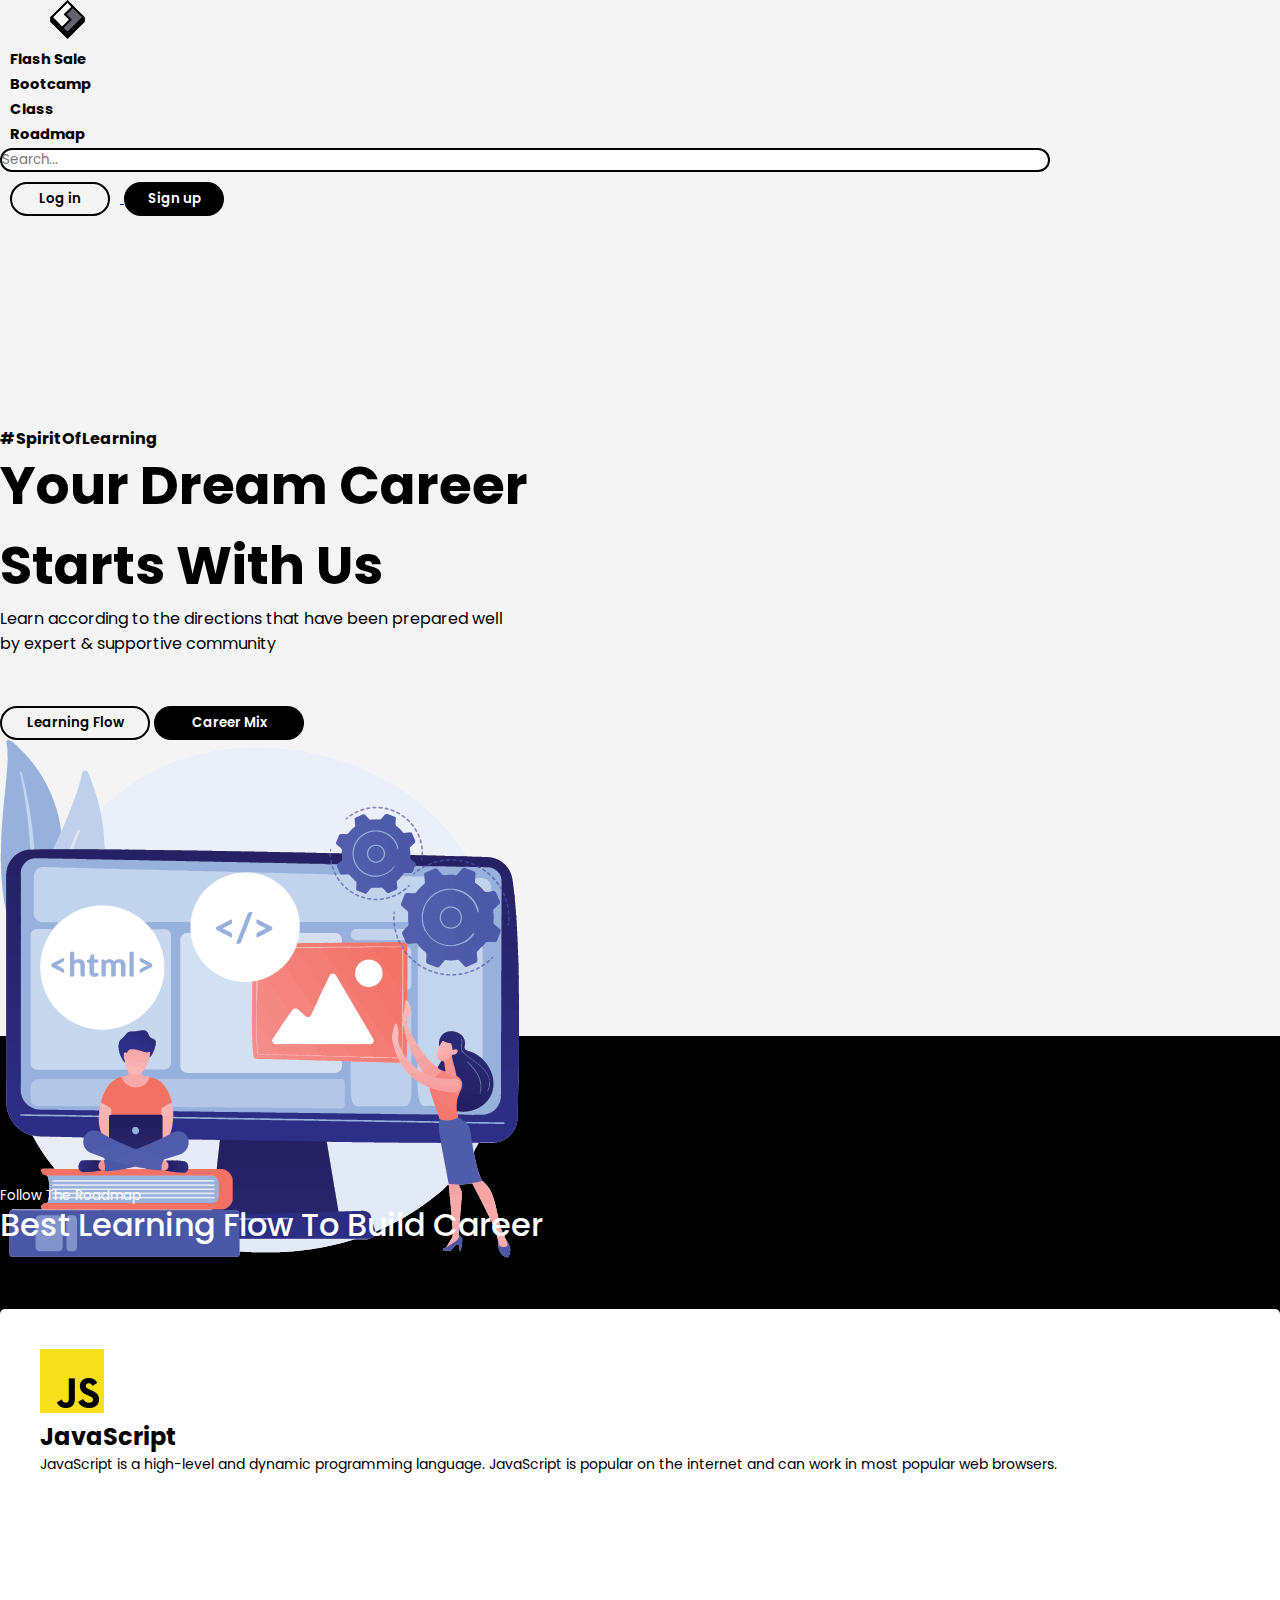
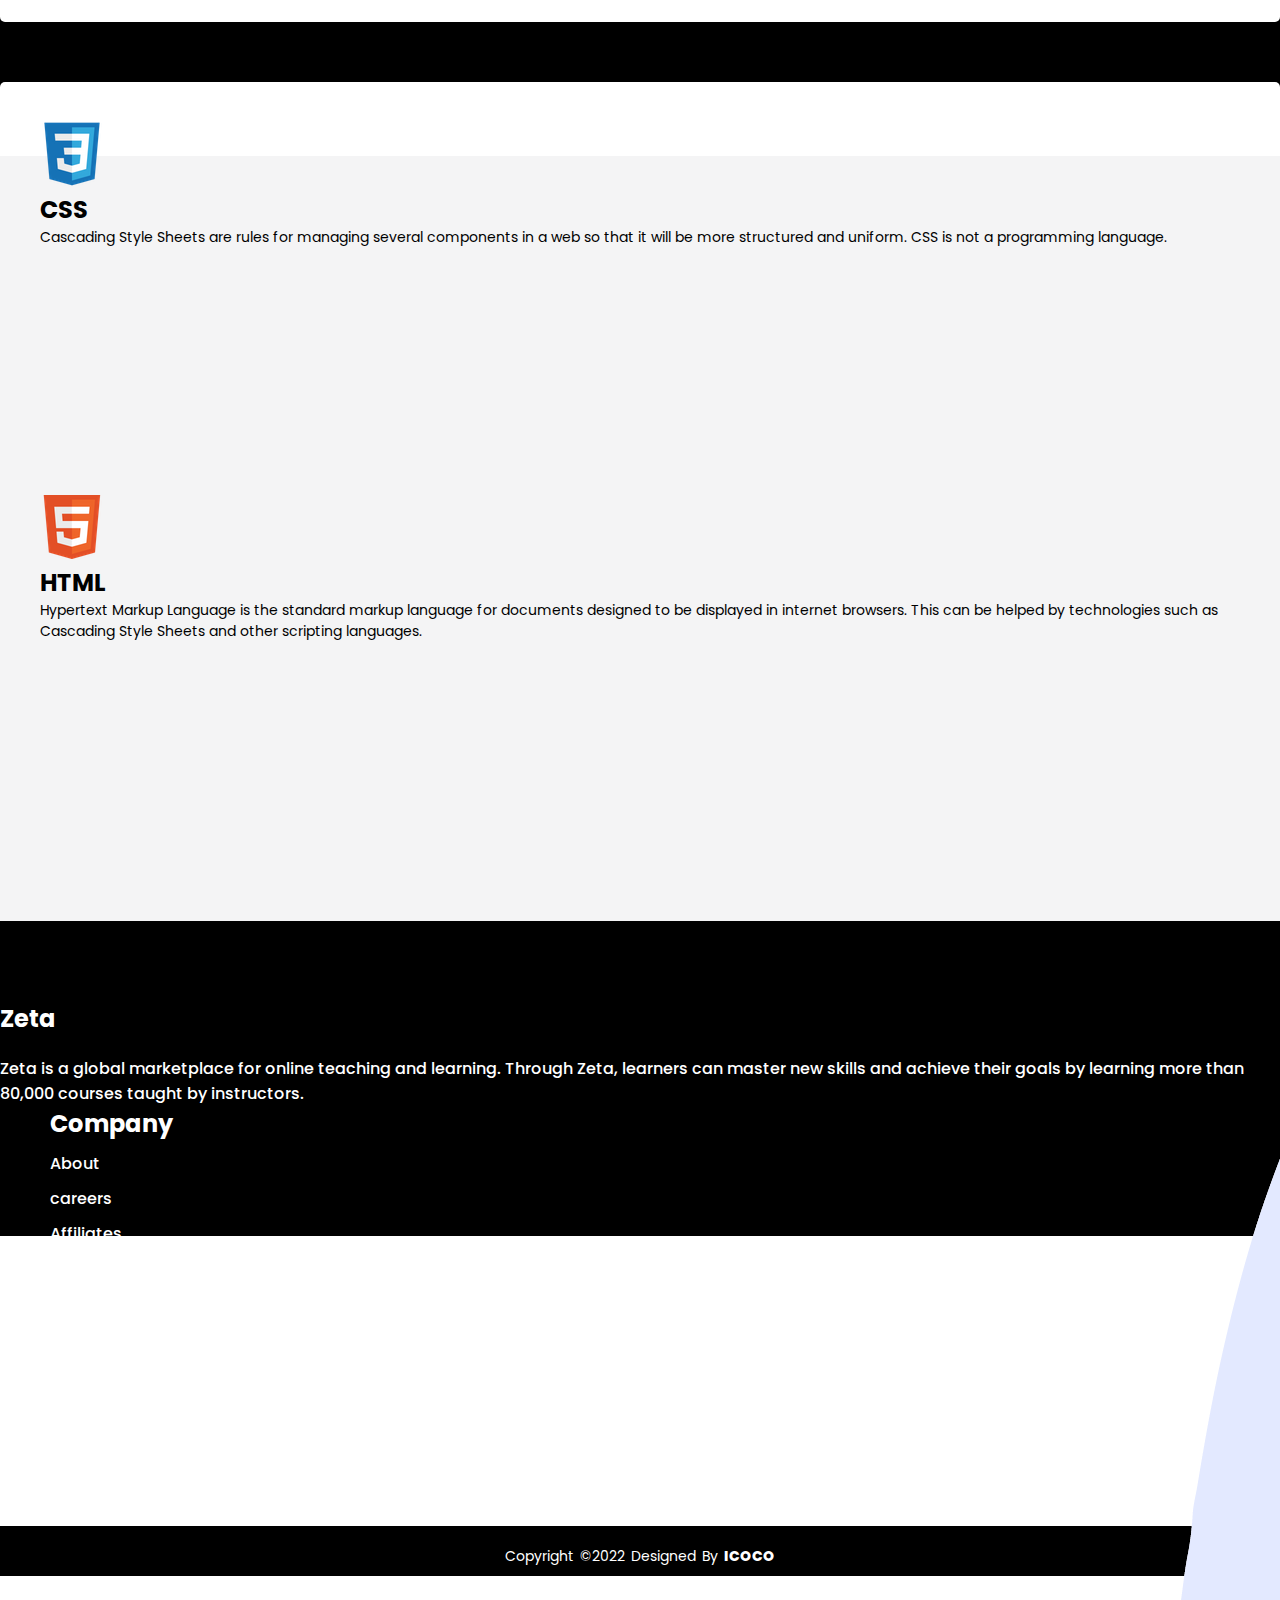
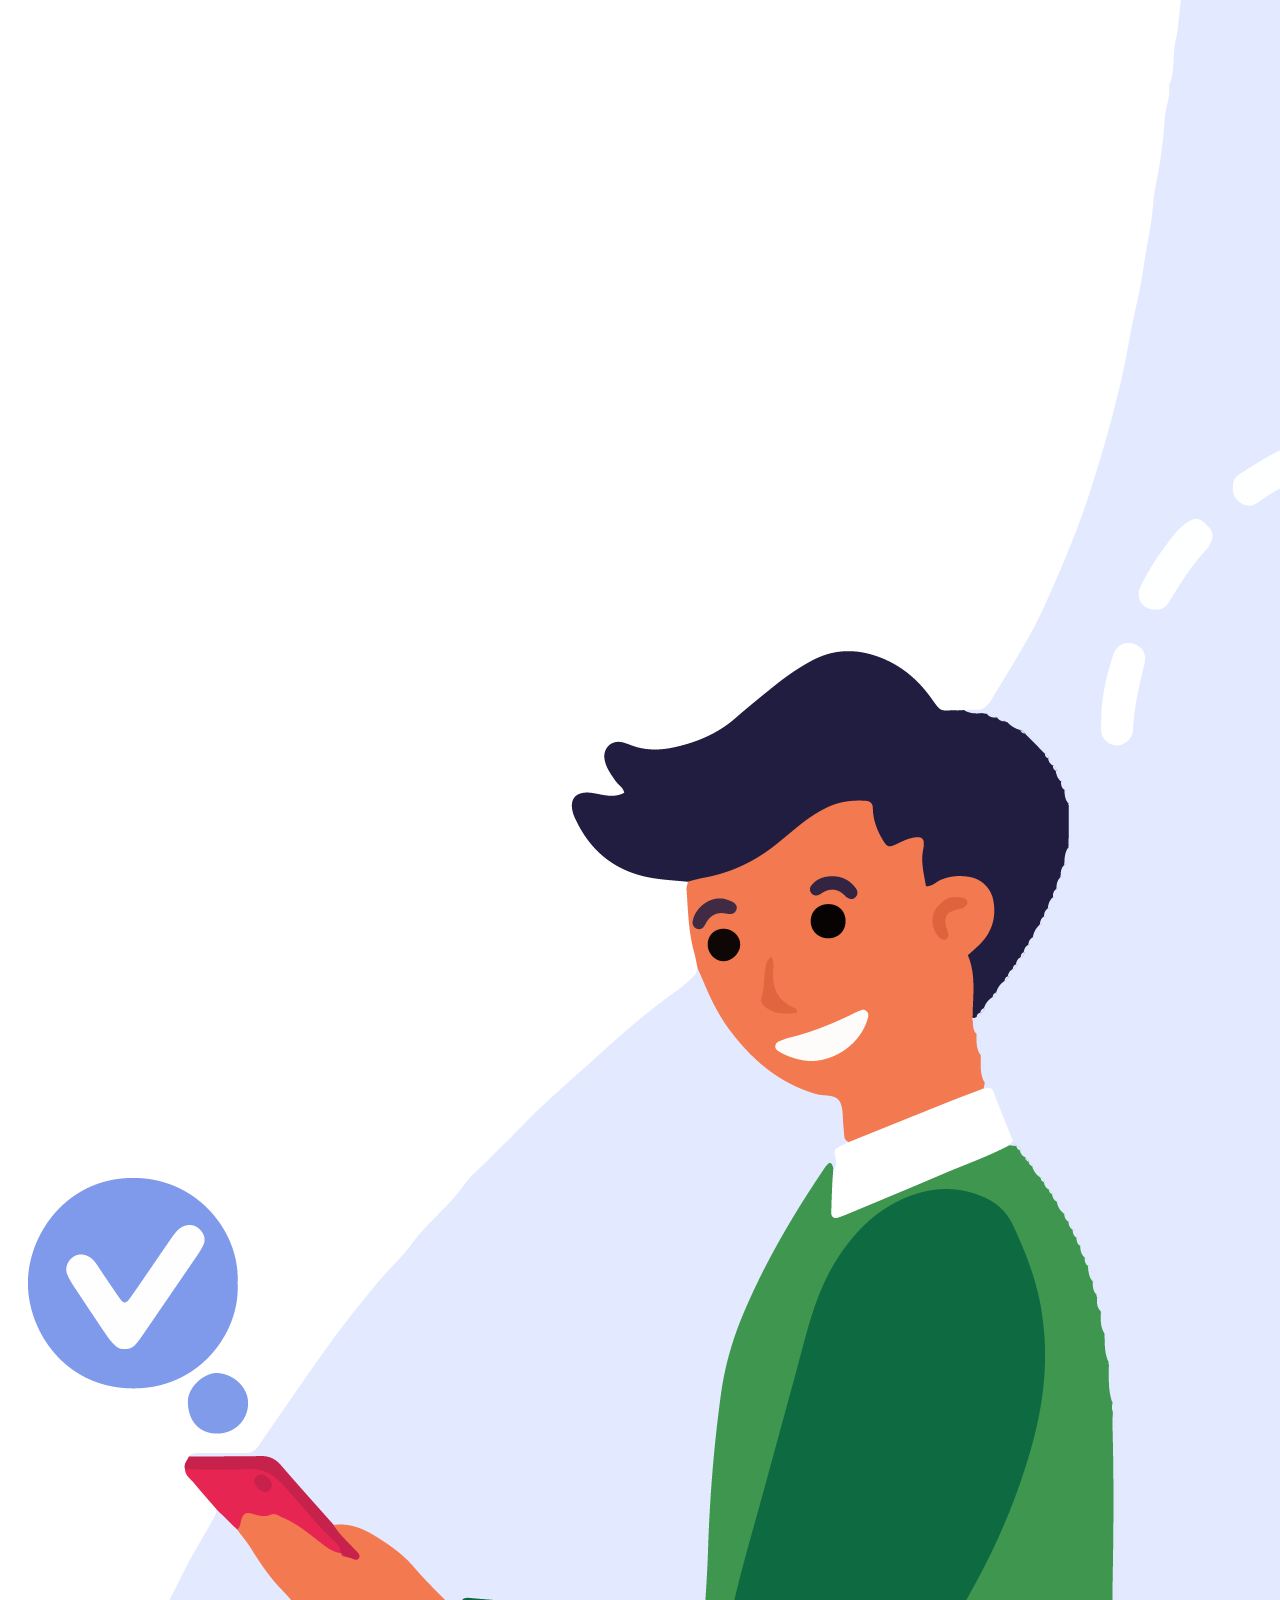
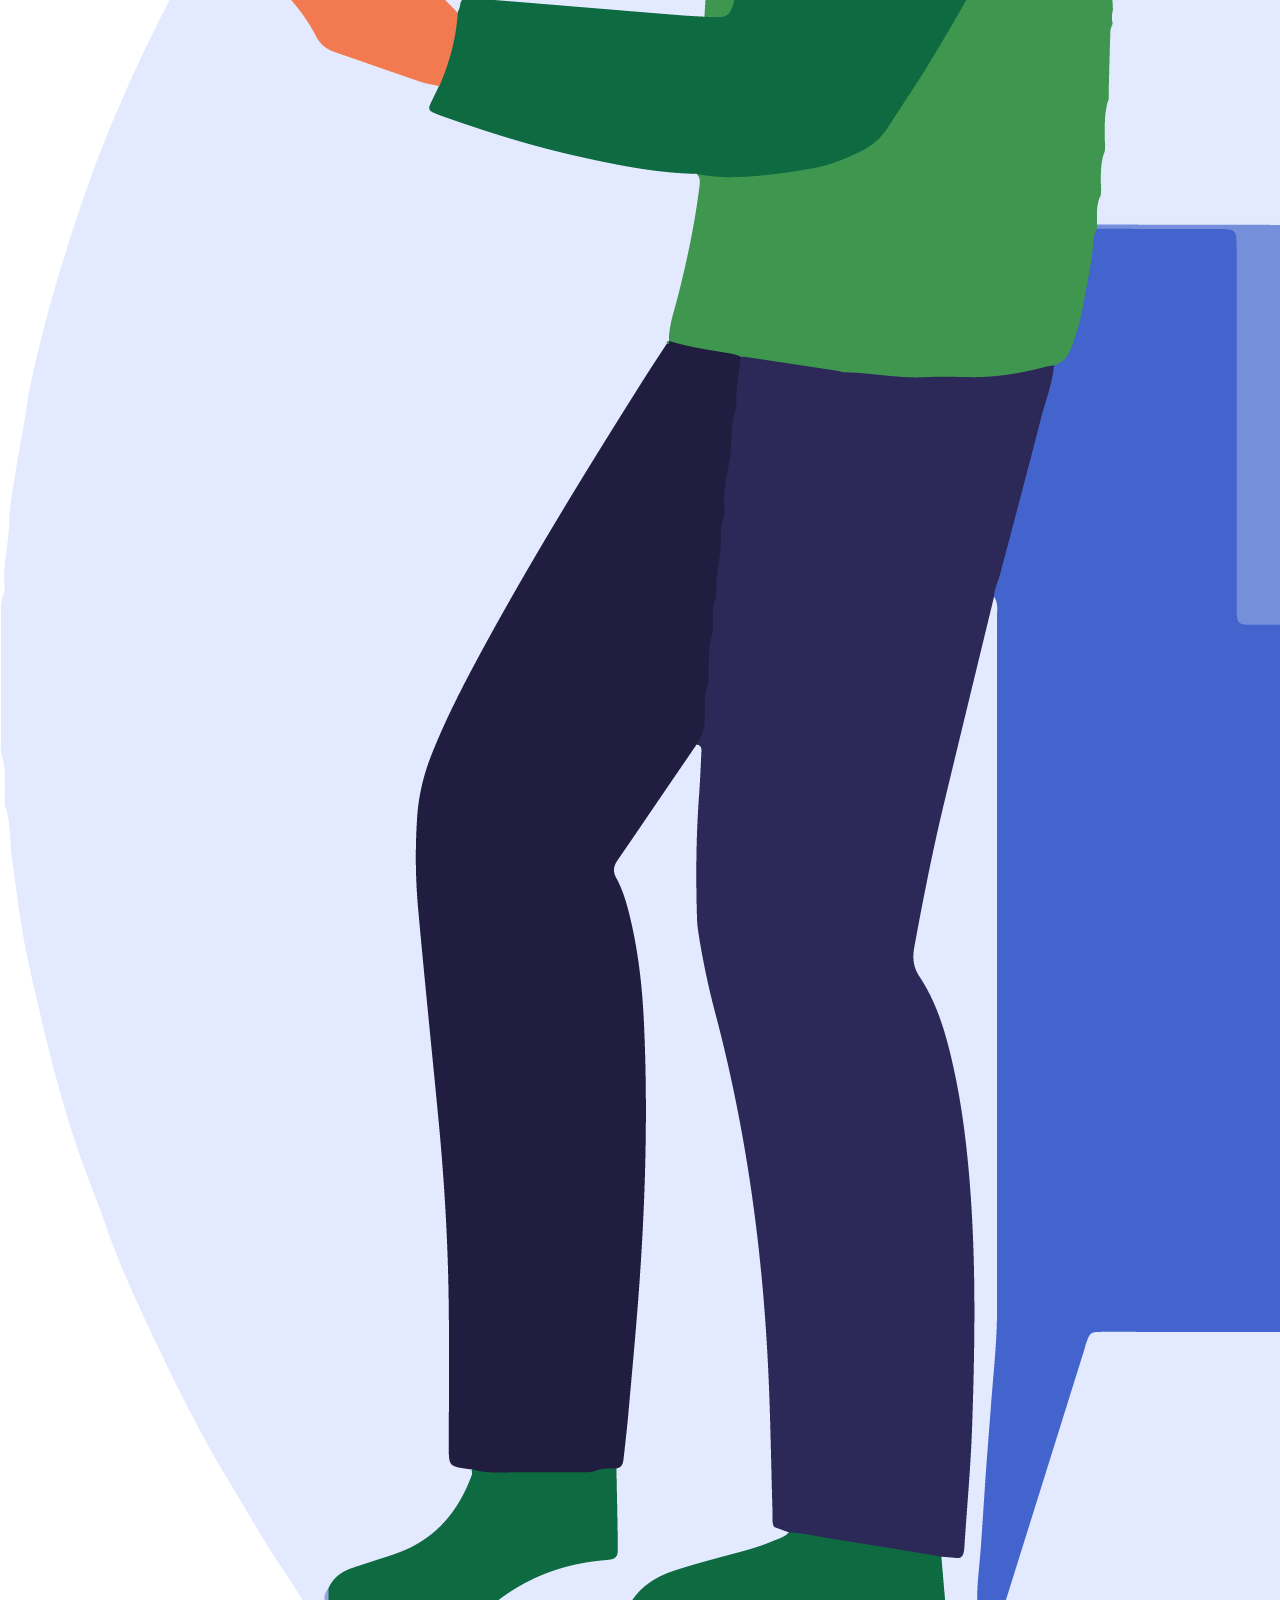
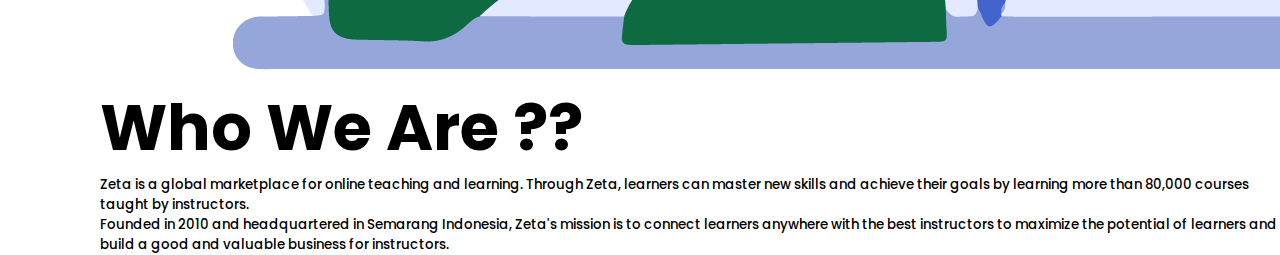
<file: index.html>
<!DOCTYPE html>
<html lang="en">
  <head>
    <!-- Required meta tags -->
    <meta charset="utf-8" />
    <meta name="viewport" content="width=device-width, initial-scale=1" />
    <!-- Bootstrap CSS -->
    <link
      href="https://cdn.jsdelivr.net/npm/bootstrap@5.1.3/dist/css/bootstrap.min.css"
      rel="stylesheet"
      integrity="sha384-1BmE4kWBq78iYhFldvKuhfTAU6auU8tT94WrHftjDbrCEXSU1oBoqyl2QvZ6jIW3"
      crossorigin="anonymous"
    />
    <!-- Font -->
    <link rel="preconnect" href="https://fonts.googleapis.com" />
    <link rel="preconnect" href="https://fonts.gstatic.com" crossorigin />
    <link
      href="https://fonts.googleapis.com/css2?family=Poppins:wght@100;200;300;400;500;600;700;800;900&display=swap"
      rel="stylesheet"
    />
    <!-- stylesheet -->
    <link rel="stylesheet" href="style.css" />
    <!-- Logo -->
    <link rel="icon" href="asset/img-1.png" type="image/x-icon" />
    <title>Online Courses - Learn Anything On Your Schedule | Zeta</title>
  </head>
  <body>
    <!-- Navbar -->
    <nav class="navbar navbar-expand-lg position-realtived">
      <div class="container-fluid">
        <a class="navbar-brand" href="index.html">
          <img src="asset/img-1.png" alt="img fluid" class="img" />
        </a>
        <div class="collapse navbar-collapse" id="navbarSupportedContent">
          <ul class="navbar-nav me-auto mb-2 mb-lg-0">
            <li class="nav-item">
              <a class="nav-link" aria-current="page" href="flashsale.html"
                >Flash Sale</a
              >
            </li>
            <li class="nav-item">
              <a class="nav-link" href="bootcamp.html">Bootcamp</a>
            </li>
            <li class="nav-item">
              <a class="nav-link" href="class.html">Class</a>
            </li>
            <li class="nav-item">
              <a class="nav-link" href="roadmap.html">Roadmap</a>
            </li>
          </ul>
          <form class="d-flex">
            <input
              class="form-control mx-2 search"
              type="search"
              placeholder="Search..."
              aria-label="Search"
            />
          </form>
        </div>
        <div>
          <a href="login.html">
            <button class="button-primary">Log in</button>
            <button class="button-secundary">Sign up</button>
          </a>
        </div>
      </div>
    </nav>

    <!-- Heading -->
    <section class="home">
      <div class="container">
        <div class="row align-items-center">
          <div class="col-lg-6">
            <h5 class="heading-home-1">#SpiritOfLearning</h5>
            <h1 class="heading-home-2">
              Your Dream Career <br />
              Starts With Us
            </h1>
            <p class="subheading-home">
              Learn according to the directions that have been prepared well
              <br />
              by expert & supportive community
            </p>
            <div class="btn-home">
              <a href="roadmap.html"><button class="btn-frist">Learning Flow</button></a>
              <a href=""><button class="btn-second ms-4">Career Mix</button></a>
            </div>
          </div>
          <div class="col-lg-6">
            <div class="img-home">
              <img src="asset/img-2.png" class="img-fluid" alt="" />
            </div>
          </div>
        </div>
      </div>
    </section>

    <!-- Service -->
    <section class="service">
      <div class="container">
        <div class="row">
          <div class="col-12 text-center">
            <h5 class="service-1">Follow The Roadmap</h5>
            <h2 class="service-2">Best Learning Flow To Build Career</h2>
          </div>

          <div class="row mt-5">
            <div class="col-md-4 text-center">
              <div class="card-service">
                <div class="circle-icon position-relative mx-auto">
                  <img
                    src="asset/javascript.png"
                    alt=""
                    class="position-absolute top-50 start-50 translate-middle"
                  />
                </div>
                <h3 class="mt-4">JavaScript</h3>
                <p class="mt-3">
                  JavaScript is a high-level and dynamic programming language.
                  JavaScript is popular on the internet and can work in most
                  popular web browsers.
                </p>
              </div>
            </div>

            <div class="col-md-4 text-center">
              <div class="card-service">
                <div class="circle-icon position-relative mx-auto">
                  <img
                    src="asset/css3.png"
                    alt=""
                    class="position-absolute top-50 start-50 translate-middle"
                  />
                </div>
                <h3 class="mt-4">CSS</h3>
                <p class="mt-3">
                  Cascading Style Sheets are rules for managing several
                  components in a web so that it will be more structured and
                  uniform. CSS is not a programming language.
                </p>
              </div>
            </div>

            <div class="col-md-4 text-center">
              <div class="card-service">
                <div class="circle-icon position-relative mx-auto">
                  <img
                    src="asset/html.png"
                    alt=""
                    class="position-absolute top-50 start-50 translate-middle"
                  />
                </div>
                <h3 class="mt-4">HTML</h3>
                <p class="mt-3">
                  Hypertext Markup Language is the standard markup language for
                  documents designed to be displayed in internet browsers. This
                  can be helped by technologies such as Cascading Style Sheets
                  and other scripting languages.
                </p>
              </div>
            </div>
          </div>
        </div>
      </div>
    </section>

    <!-- Who we are-->
    <section class="Who">
      <div class="container">
        <div class="row align-items-center">
          <div class="col-lg-6">
            <div class="img-home">
              <img src="asset/we.png" class="img-fluid" alt="" />
            </div>
          </div>
          <div class="col-lg-6">
            <h1 class="h1">Who We Are ??</h1>
            <p class="p">
              Zeta is a global marketplace for online teaching and learning.
              Through Zeta, learners can master new skills and achieve their
              goals by learning more than 80,000 courses taught by instructors.
            </p>
            <p class="p">
              Founded in 2010 and headquartered in Semarang Indonesia, Zeta's
              mission is to connect learners anywhere with the best instructors
              to maximize the potential of learners and build a good and
              valuable business for instructors.
            </p>
          </div>
        </div>
      </div>
    </section>


    <!-- Footer -->
    <section class="footer">
      <footer>
        <div class="container">
          <div class="row">
            <div class="col d-flex">
              <div class="wrapper-col-1">
                <h1>Zeta</h1>
                <p>
                  Zeta is a global marketplace for online teaching and learning.
                  Through Zeta, learners can master new skills and achieve their
                  goals by learning more than 80,000 courses taught by
                  instructors.
                </p>
              </div>
            </div>

            <div class="col">
              <div class="wrapper-col-2">
                <h1>Company</h1>
                <a href="#" class="tx">About</a>
                <a href="#">careers</a>
                <a href="#">Affiliates</a>
                <a href="#">Partnerships</a>
              </div>
            </div>

            <div class="col">
              <div class="wrapper-col-3">
                <h1>Products</h1>
                <a href="#">Tips</a>
                <a href="#">Online Course</a>
                <a href="#">All Courses</a>
              </div>
            </div>

            <div class="col">
              <div class="wrapper-col-4">
                <h1>Teaching</h1>
                <a href="#">Become a Teacher</a>
                <a href="#">Teacher Help Center</a>
              </div>
            </div>
          </div>
        </div>
        <div class="footer-bottom">
          <p>copyright &copy;2022 designed by <span>icoco</span></p>
        </div>
      </footer>
    </section>
  
  </body>
</html>
</file>
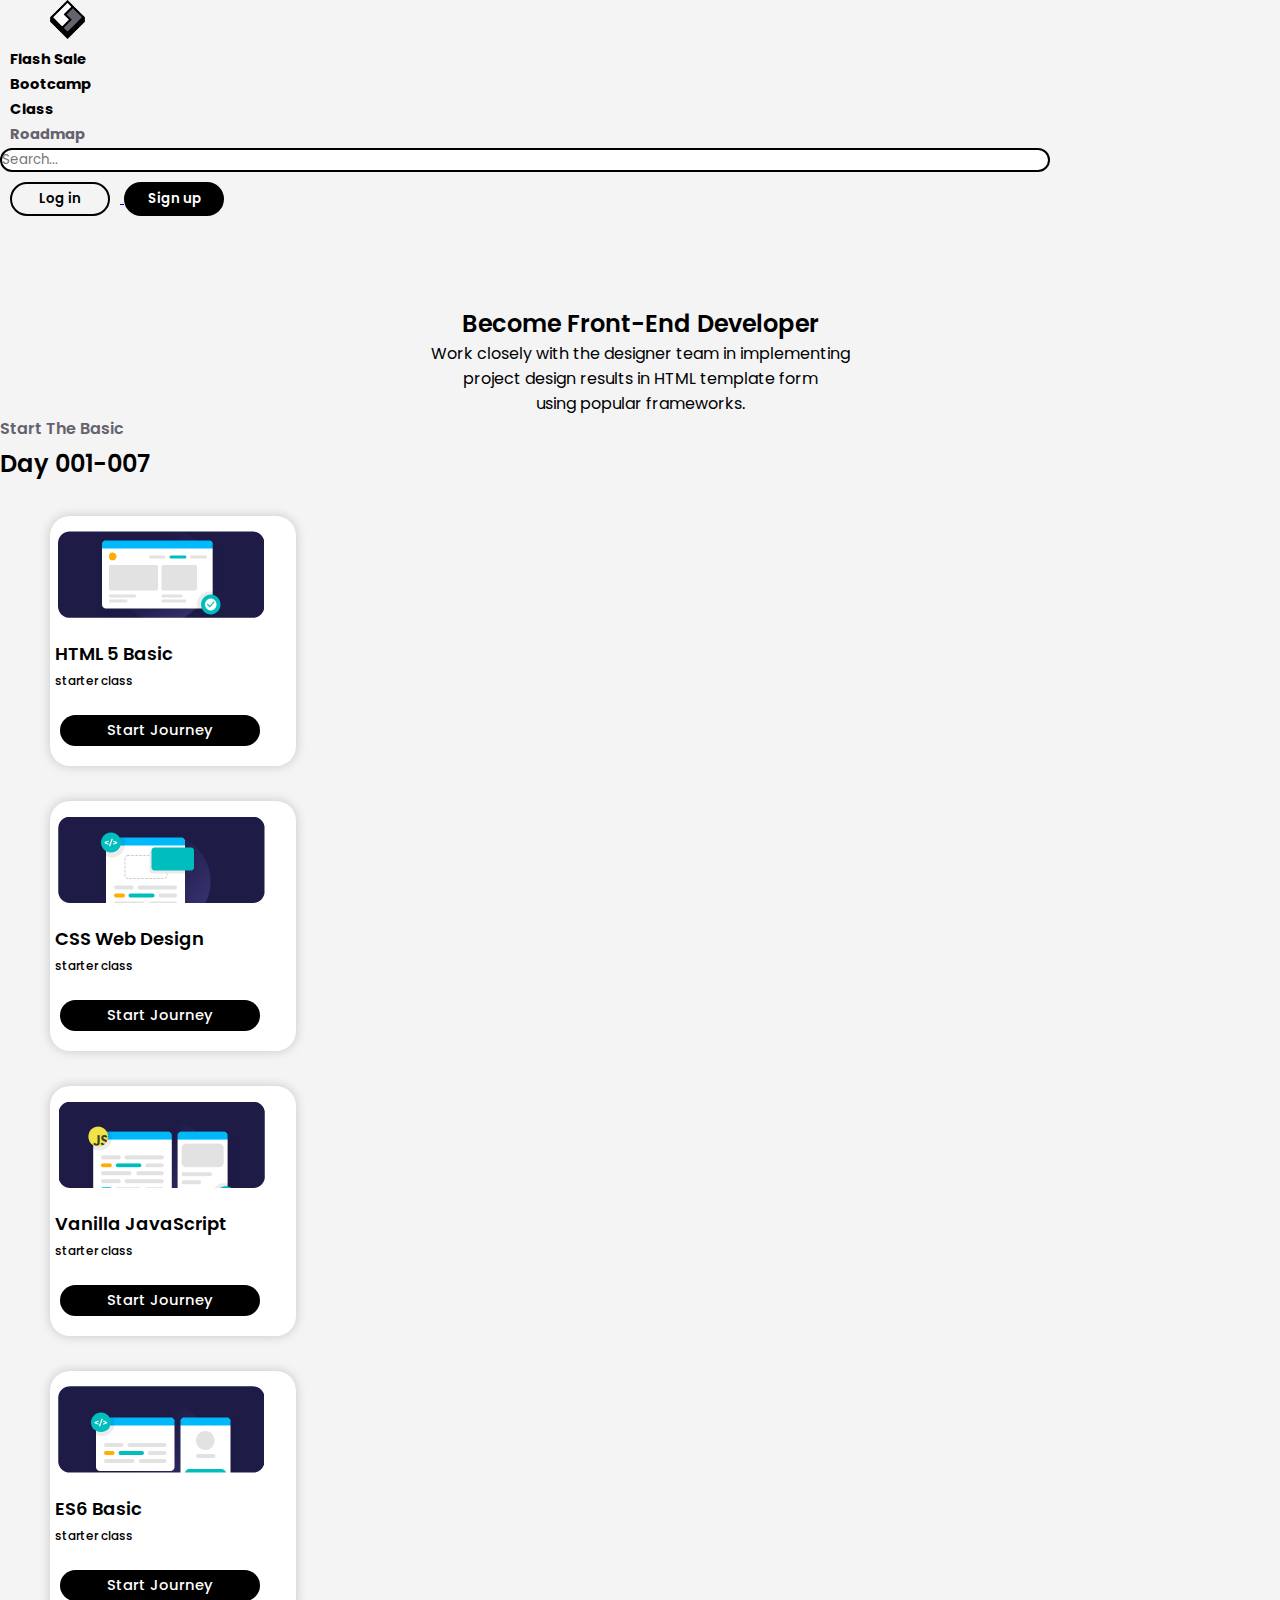
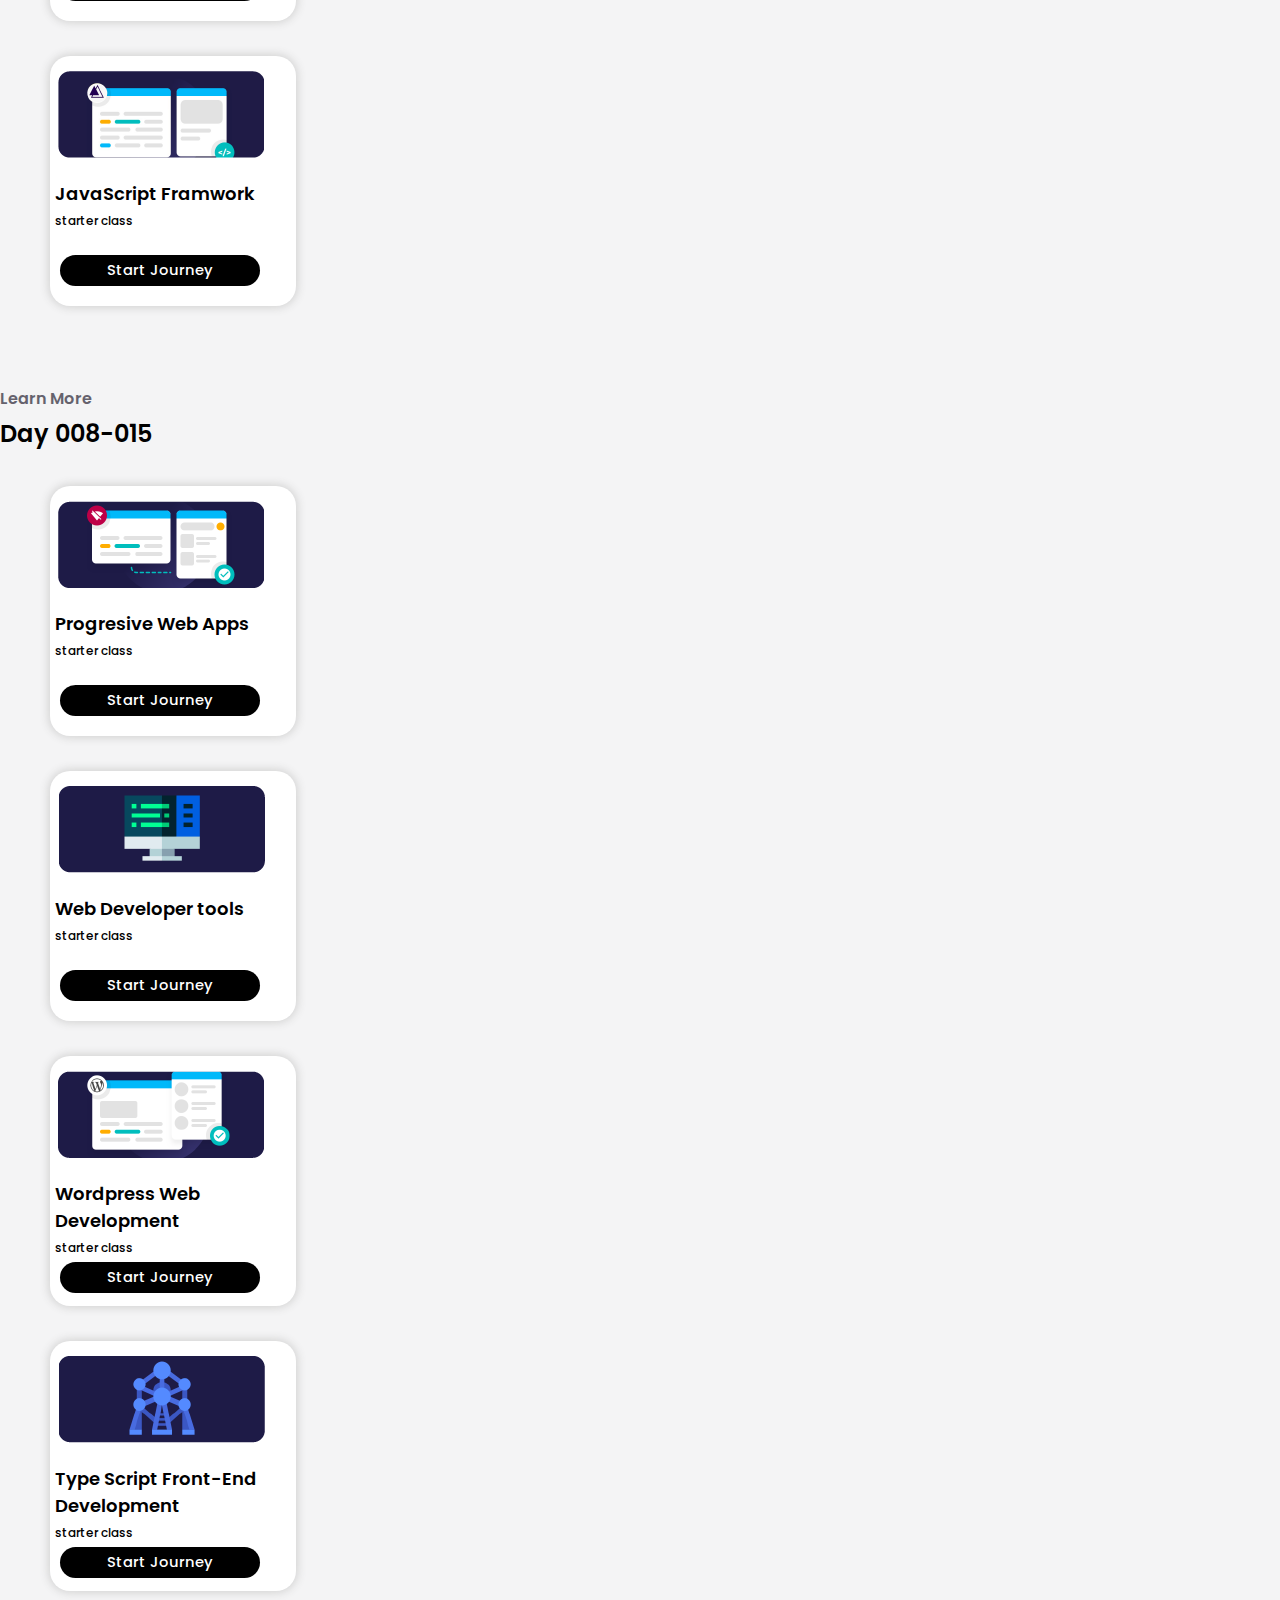
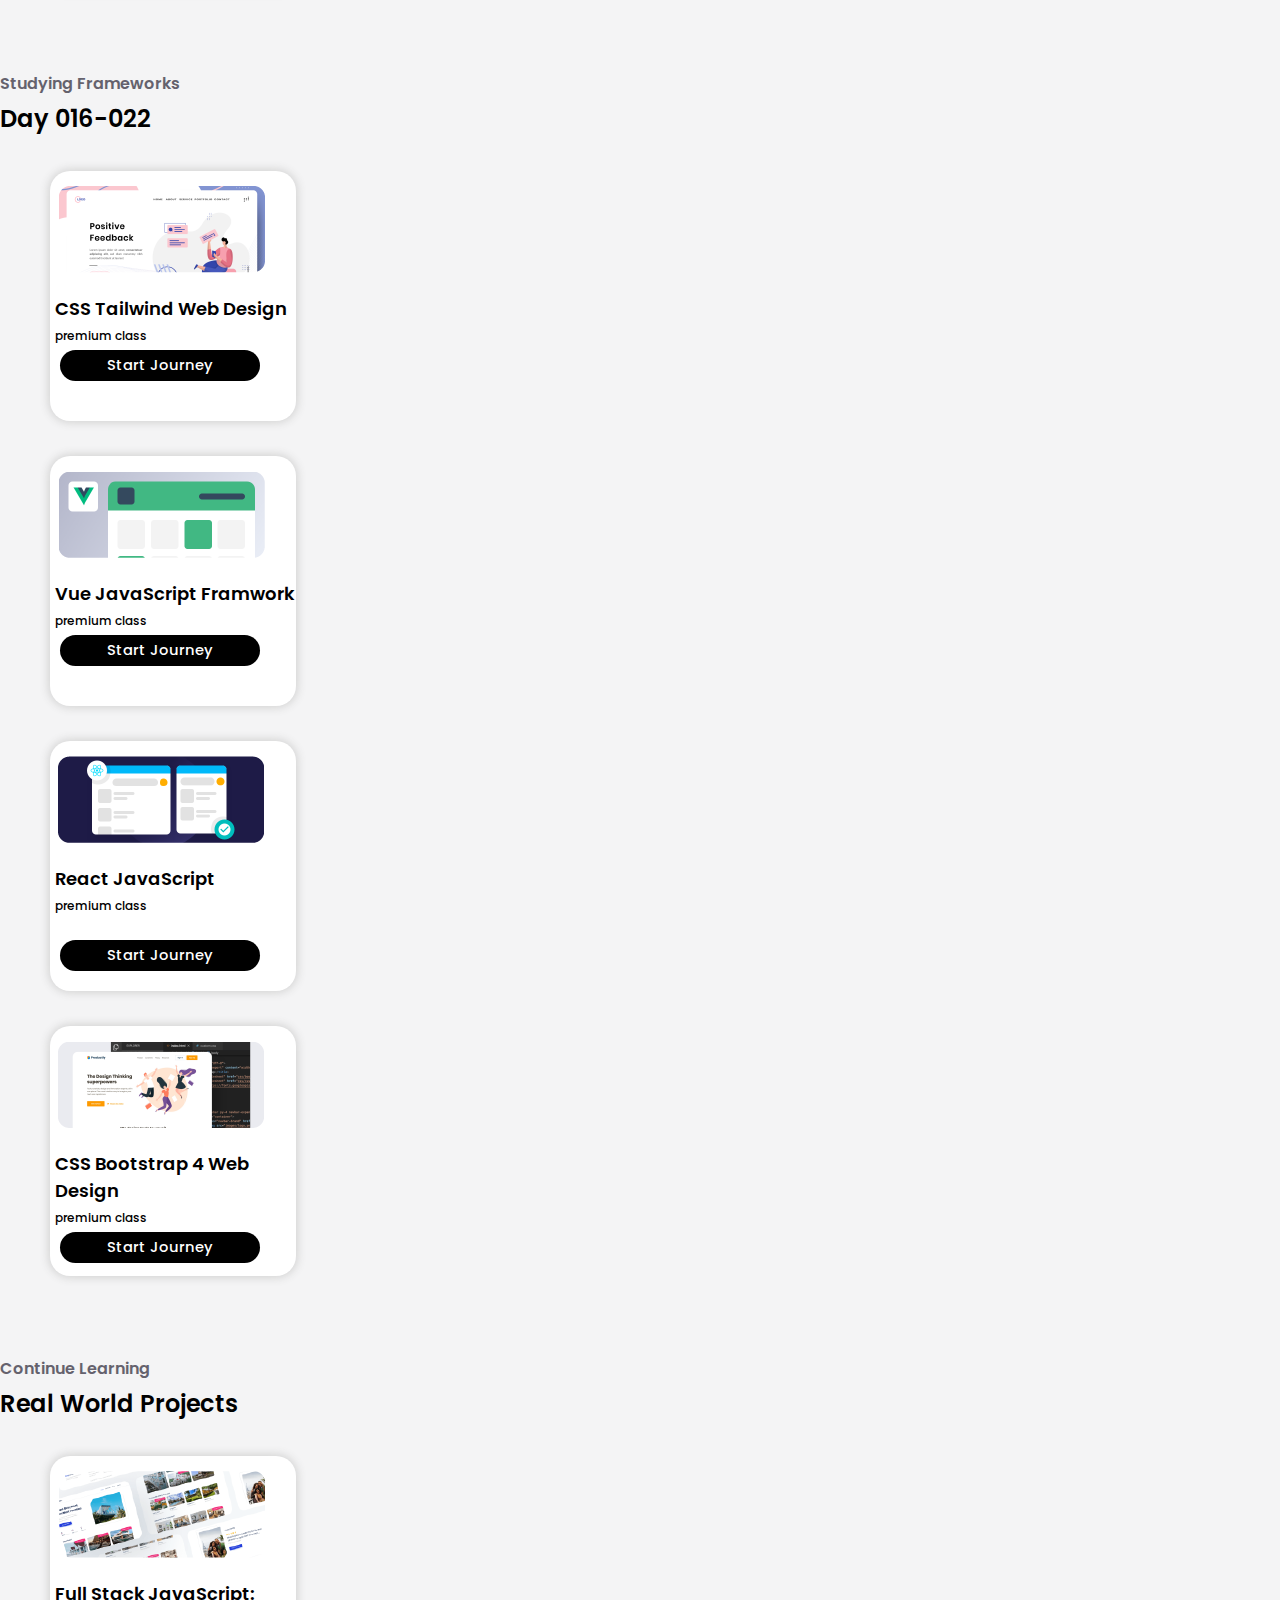
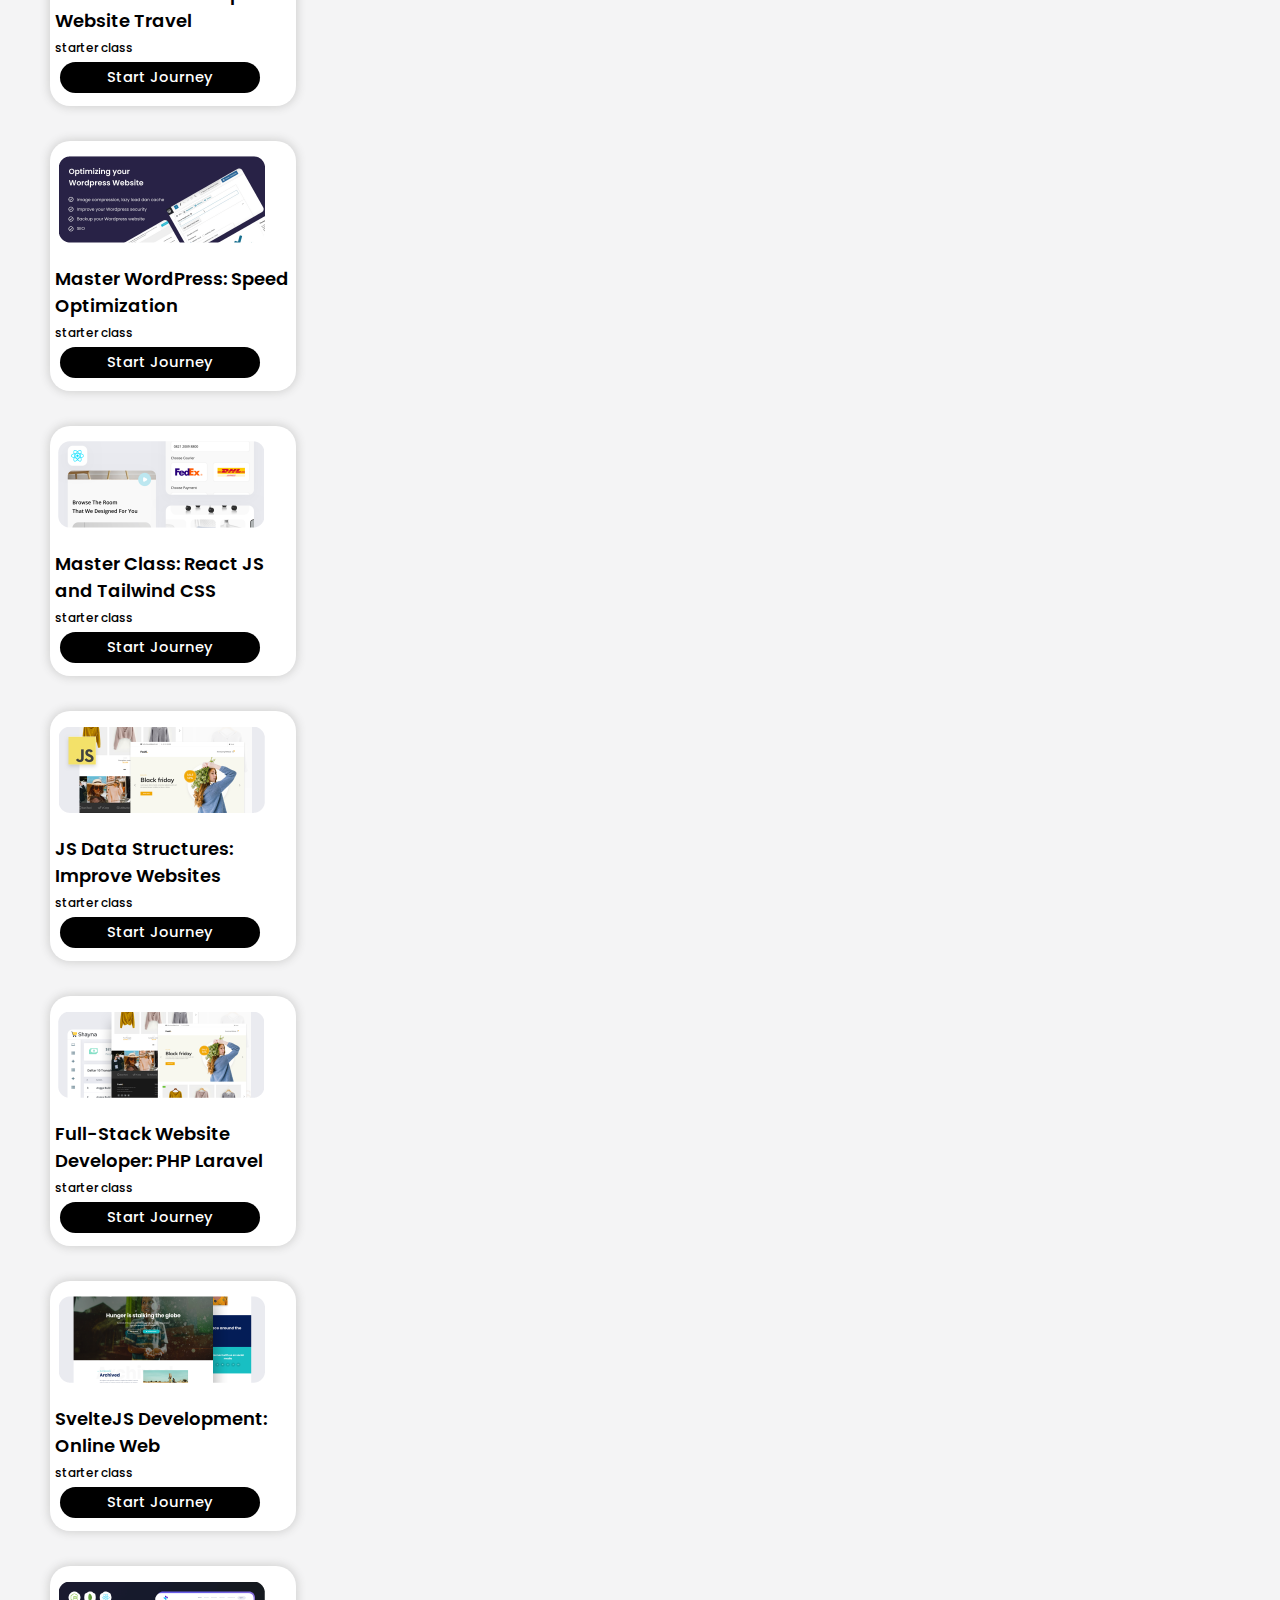
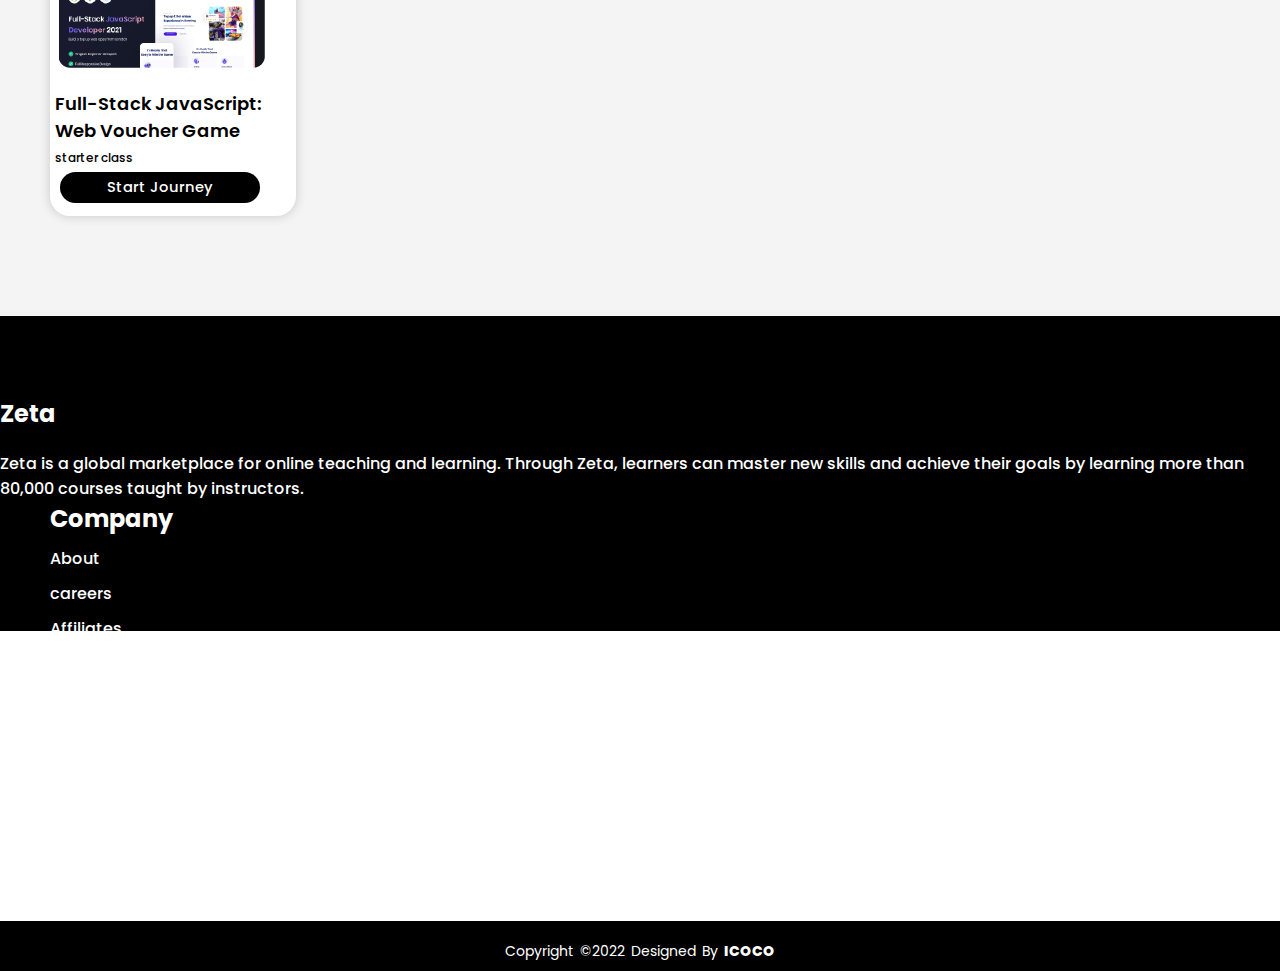
<file: become.html>
<!DOCTYPE html>
<html lang="en">
  <head>
    <!-- Required meta tags -->
    <meta charset="utf-8" />
    <meta name="viewport" content="width=device-width, initial-scale=1" />
    <!-- Bootstrap CSS -->
    <link
      href="https://cdn.jsdelivr.net/npm/bootstrap@5.1.3/dist/css/bootstrap.min.css"
      rel="stylesheet"
      integrity="sha384-1BmE4kWBq78iYhFldvKuhfTAU6auU8tT94WrHftjDbrCEXSU1oBoqyl2QvZ6jIW3"
      crossorigin="anonymous"
    />
    <!-- Font -->
    <link rel="preconnect" href="https://fonts.googleapis.com" />
    <link rel="preconnect" href="https://fonts.gstatic.com" crossorigin />
    <link
      href="https://fonts.googleapis.com/css2?family=Poppins:wght@100;200;300;400;500;600;700;800;900&display=swap"
      rel="stylesheet"
    />
    <!-- stylesheet -->
    <link rel="stylesheet" href="style.css" />
    <!-- Logo -->
    <link rel="icon" href="asset/img-1.png" type="image/x-icon" />
    <title>Become Front-End Developer - Learn Anything On Your Schedule | Zeta</title>
  </head>
  <body>
    <!-- Navbar -->
    <nav class="navbar navbar-expand-lg position-realtived">
      <div class="container-fluid">
        <a class="navbar-brand" href="index.html">
          <img src="asset/img-1.png" alt="img fluid" class="img" />
        </a>
        <div class="collapse navbar-collapse" id="navbarSupportedContent">
          <ul class="navbar-nav me-auto mb-2 mb-lg-0">
            <li class="nav-item">
              <a class="nav-link" aria-current="page" href="flashsale.html"
                >Flash Sale</a
              >
            </li>
            <li class="nav-item">
              <a class="nav-link" href="bootcamp.html">Bootcamp</a>
            </li>
            <li class="nav-item">
              <a class="nav-link" href="class.html">Class</a>
            </li>
            <li class="nav-item">
              <a class="nav-link" href="roadmap.html"> <span>Roadmap</span> </a>
            </li>
          </ul>
          <form class="d-flex">
            <input
              class="form-control mx-2 search"
              type="search"
              placeholder="Search..."
              aria-label="Search"
            />
          </form>
        </div>
        <div>
          <a href="login.html">
            <button class="button-primary">Log in</button>
            <button class="button-secundary">Sign up</button>
          </a>
        </div>
      </div>
    </nav>

    <!-- Card -->
    <section class="bootcamp">
      <div class="container">
        <div class="row">
          <h2 class="h2-class">Become Front-End Developer</h2>
          <p class="subhead-class">Work closely with the designer team in implementing <br> project design results in HTML template form <br> using popular frameworks.</p>
          <div class="row mt-5">
            <p class="h3-mbl">Start The Basic</p>
            <p class="h2-mbl">Day 001-007</p>
            <div class="card-roadmap">
                <img src="asset/bcm1.png" alt="" class="img-class">
                <h3 class="h3-class">HTML 5 Basic</h3>
                <p class="sub-class">starter class</p>
                <p class="price-class"><a href="#"><button class="btn-roadmap1">Start Journey</button></a> </p>
            </div>

            <div class="card-roadmap">
              <img src="asset/bcm2.png" alt="" class="img-class">
                <h3 class="h3-class">CSS Web Design</h3>
                <p class="sub-class">starter class</p>
                <p class="price-class"><a href="#"><button class="btn-roadmap1">Start Journey</button></a> </p>
            </div>

            <div class="card-roadmap">
              <img src="asset/bcm3.png" alt="" class="img-class">
                <h3 class="h3-class">Vanilla JavaScript</h3>
                <p class="sub-class">starter class</p>
                <p class="price-class"><a href="#"><button class="btn-roadmap1">Start Journey</button></a> </p>
            </div>

            <div class="card-roadmap">
              <img src="asset/bcm4.png" alt="" class="img-class">
                <h3 class="h3-class">ES6 Basic</h3>
                <p class="sub-class">starter class</p>
                <p class="price-class"><a href="#"><button class="btn-roadmap1">Start Journey</button></a> </p>
            </div>

            <div class="card-roadmap">
                <img src="asset/bcm5.png" alt="" class="img-class">
                <h3 class="h3-class">JavaScript Framwork</h3>
                <p class="sub-class">starter class</p>
                <p class="price-class"><a href="#"><button class="btn-roadmap1">Start Journey</button></a> </p>
            </div>



            <p class="h3-mbl2">Learn More</p>
            <p class="h2-mbl">Day 008-015</p>
            <div class="card-roadmap">
                <img src="asset/bcm6.png" alt="" class="img-class">
                <h3 class="h3-class">Progresive Web Apps</h3>
                <p class="sub-class">starter class</p>
                <p class="price-class"><a href="#"><button class="btn-roadmap1">Start Journey</button></a> </p>
            </div>

            <div class="card-roadmap">
              <img src="asset/bcm7.png" alt="" class="img-class">
                <h3 class="h3-class">Web Developer tools</h3>
                <p class="sub-class">starter class</p>
                <p class="price-class"><a href="#"><button class="btn-roadmap1">Start Journey</button></a> </p>
            </div>

            <div class="card-roadmap">
                <img src="asset/bcm8.png" alt="" class="img-class">
                  <h3 class="h3-class">Wordpress Web Development</h3>
                  <p class="sub-class">starter class</p>
                  <p class="price-class"><a href="#"><button class="btn-roadmap">Start Journey</button></a> </p>
              </div>
            
            <div class="card-roadmap">
                <img src="asset/bcm9.png" alt="" class="img-class">
                  <h3 class="h3-class">Type Script Front-End Development</h3>
                  <p class="sub-class">starter class</p>
                  <p class="price-class"><a href="#"><button class="btn-roadmap">Start Journey</button></a> </p>
              </div>



            <p class="h3-mbl2">Studying Frameworks</p>
            <p class="h2-mbl">Day 016-022</p>
            <div class="card-roadmap">
                <img src="asset/bcm10.png" alt="" class="img-class">
                <h3 class="h3-class">CSS Tailwind Web Design</h3>
                <p class="sub-class">premium class</p>
                <p class="price-class"><a href="#"><button class="btn-roadmap">Start Journey</button></a> </p>
            </div>

            <div class="card-roadmap">
              <img src="asset/bcm11.png" alt="" class="img-class">
              <h3 class="h3-class">Vue JavaScript Framwork</h3>
              <p class="sub-class">premium class</p>
              <p class="price-class"><a href="#"><button class="btn-roadmap">Start Journey</button></a> </p>
          </div>

          <div class="card-roadmap">
            <img src="asset/bcm12.png" alt="" class="img-class">
            <h3 class="h3-class">React JavaScript</h3>
            <p class="sub-class">premium class</p>
            <p class="price-class"><a href="#"><button class="btn-roadmap1">Start Journey</button></a> </p>
        </div>

        <div class="card-roadmap">
          <img src="asset/bcm13.png" alt="" class="img-class">
          <h3 class="h3-class">CSS Bootstrap 4 Web Design</h3>
          <p class="sub-class">premium class</p>
          <p class="price-class"><a href="#"><button class="btn-roadmap">Start Journey</button></a> </p>
      </div>



      <p class="h3-mbl2">Continue Learning</p>
      <p class="h2-mbl">Real World Projects</p>
      <div class="card-roadmap">
          <img src="asset/bcm14.png" alt="" class="img-class">
          <h3 class="h3-class">Full Stack JavaScript: Website Travel </h3>
          <p class="sub-class">starter class</p>
          <p class="price-class"><a href="#"><button class="btn-roadmap">Start Journey</button></a> </p>
      </div>

      <div class="card-roadmap">
        <img src="asset/bcm15.png" alt="" class="img-class">
          <h3 class="h3-class">Master WordPress: Speed Optimization</h3>
          <p class="sub-class">starter class</p>
          <p class="price-class"><a href="#"><button class="btn-roadmap">Start Journey</button></a> </p>
      </div>

      <div class="card-roadmap">
          <img src="asset/bcm16.png" alt="" class="img-class">
            <h3 class="h3-class">Master Class: React JS and Tailwind CSS</h3>
            <p class="sub-class">starter class</p>
            <p class="price-class"><a href="#"><button class="btn-roadmap">Start Journey</button></a> </p>
        </div>
      
      <div class="card-roadmap">
          <img src="asset/bcm17.png" alt="" class="img-class">
            <h3 class="h3-class">JS Data Structures: Improve Websites</h3>
            <p class="sub-class">starter class</p>
            <p class="price-class"><a href="#"><button class="btn-roadmap">Start Journey</button></a> </p>
        </div>

        <div class="card-roadmap">
          <img src="asset/bcm18.png" alt="" class="img-class">
          <h3 class="h3-class">Full-Stack Website Developer: PHP Laravel </h3>
          <p class="sub-class">starter class</p>
          <p class="price-class"><a href="#"><button class="btn-roadmap">Start Journey</button></a> </p>
      </div>

      <div class="card-roadmap">
        <img src="asset/bcm19.png" alt="" class="img-class">
          <h3 class="h3-class">SvelteJS Development: Online Web</h3>
          <p class="sub-class">starter class</p>
          <p class="price-class"><a href="#"><button class="btn-roadmap">Start Journey</button></a> </p>
      </div>

      <div class="card-roadmap">
          <img src="asset/bcm20.png" alt="" class="img-class">
            <h3 class="h3-class">Full-Stack JavaScript: Web Voucher Game</h3>
            <p class="sub-class">starter class</p>
            <p class="price-class"><a href="#"><button class="btn-roadmap">Start Journey</button></a> </p>
        </div>
          </div>
    </section>

    <!-- Footer -->
    <section class="footer">
      <footer>
        <div class="container">
          <div class="row">
            <div class="col d-flex">
              <div class="wrapper-col-1">
                <h1>Zeta</h1>
                <p>
                  Zeta is a global marketplace for online teaching and learning.
                  Through Zeta, learners can master new skills and achieve their
                  goals by learning more than 80,000 courses taught by
                  instructors.
                </p>
              </div>
            </div>

            <div class="col">
              <div class="wrapper-col-2">
                <h1>Company</h1>
                <a href="#" class="tx">About</a>
                <a href="#">careers</a>
                <a href="#">Affiliates</a>
                <a href="#">Partnerships</a>
              </div>
            </div>

            <div class="col">
              <div class="wrapper-col-3">
                <h1>Products</h1>
                <a href="#">Tips</a>
                <a href="#">Online Course</a>
                <a href="#">All Courses</a>
              </div>
            </div>

            <div class="col">
              <div class="wrapper-col-4">
                <h1>Teaching</h1>
                <a href="#">Become a Teacher</a>
                <a href="#">Teacher Help Center</a>
              </div>
            </div>
          </div>
        </div>
        <div class="footer-bottom">
          <p>copyright &copy;2022 designed by <span>icoco</span></p>
        </div>
      </footer>
    </section>
  </body>
</html>
</file>
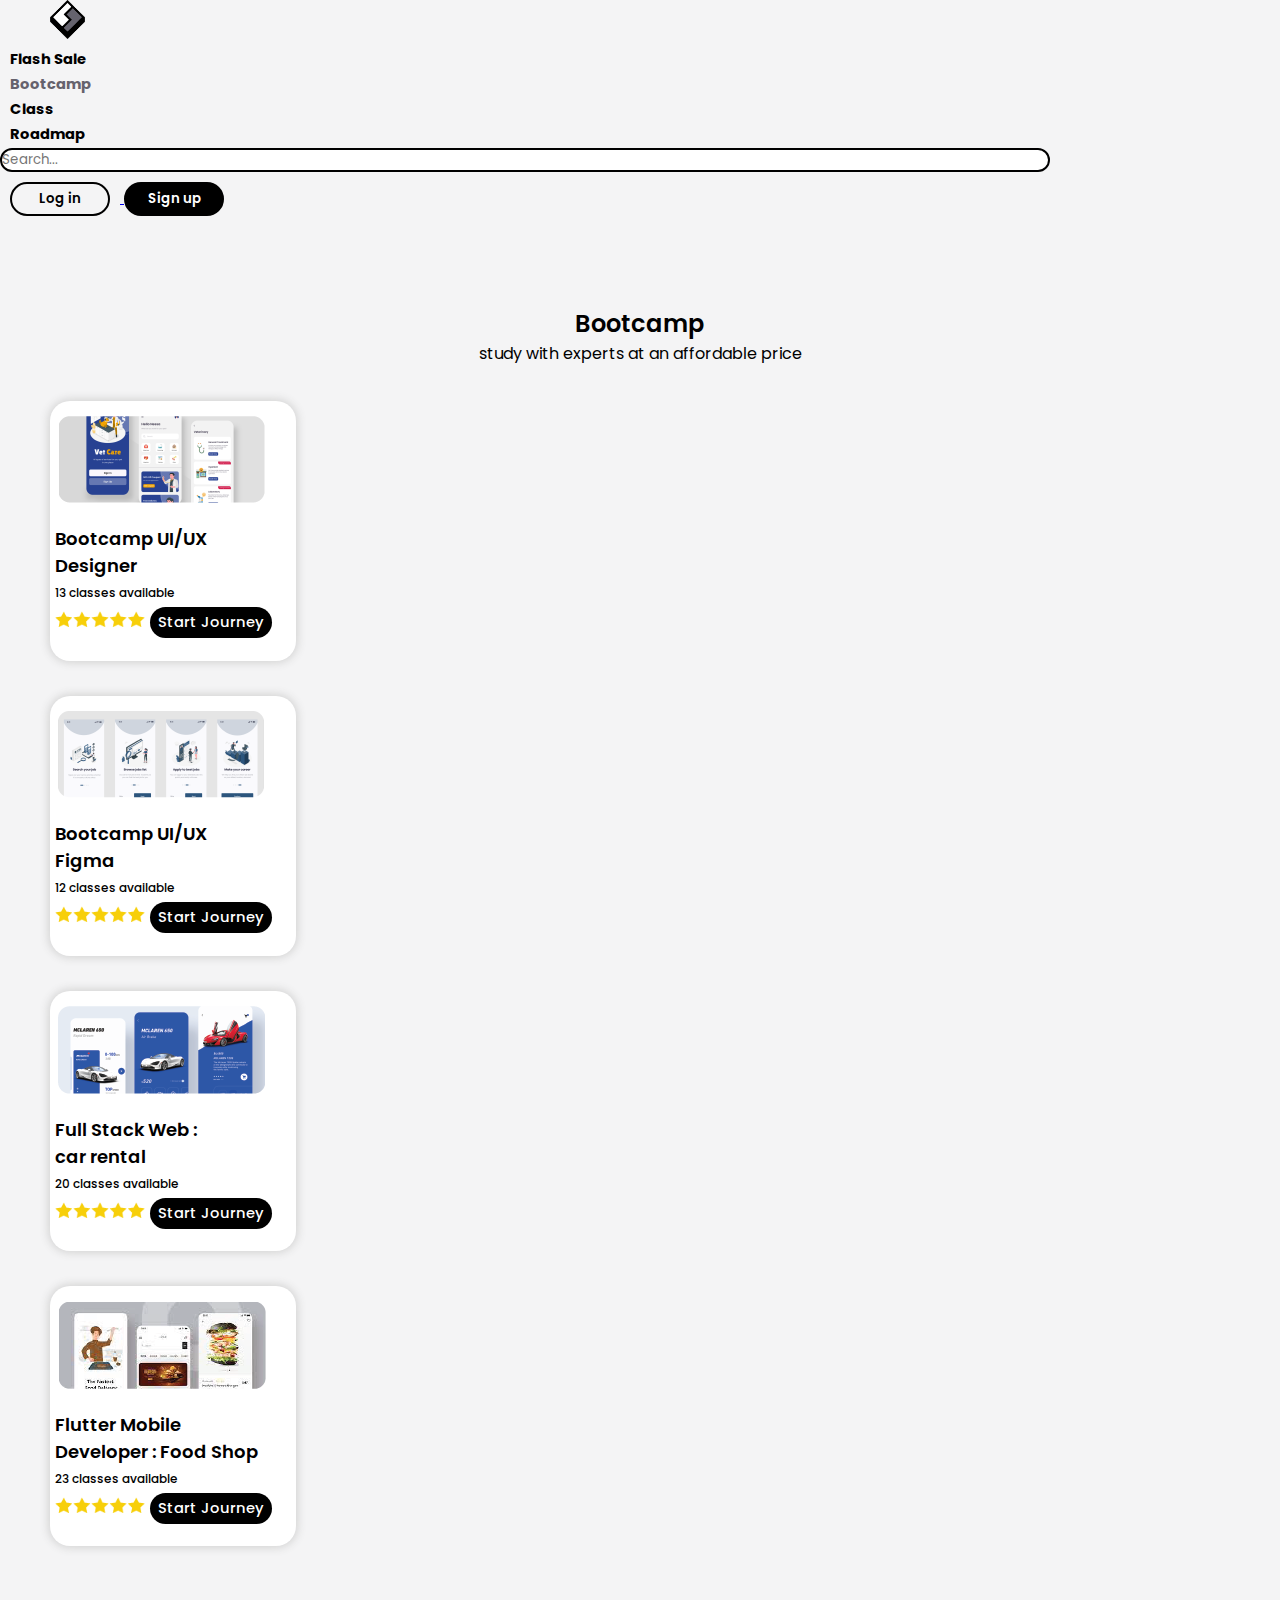
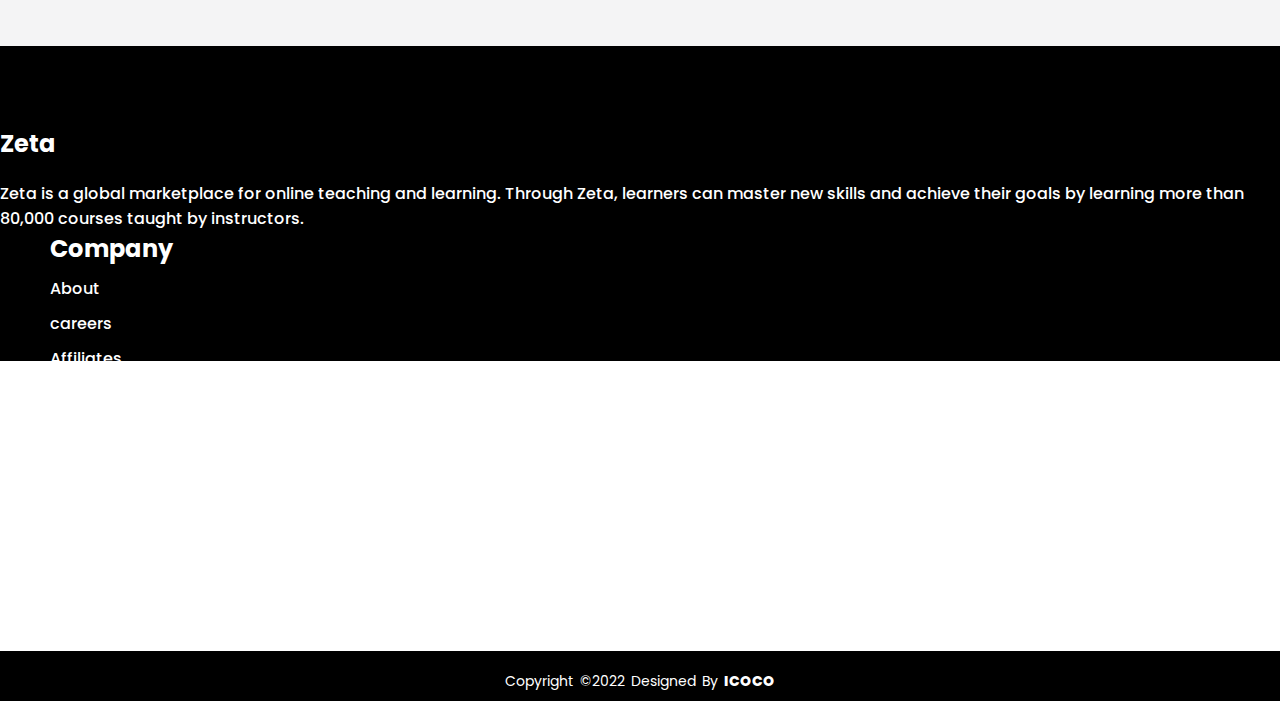
<file: bootcamp.html>
<!DOCTYPE html>
<html lang="en">
  <head>
    <!-- Required meta tags -->
    <meta charset="utf-8" />
    <meta name="viewport" content="width=device-width, initial-scale=1" />
    <!-- Bootstrap CSS -->
    <link
      href="https://cdn.jsdelivr.net/npm/bootstrap@5.1.3/dist/css/bootstrap.min.css"
      rel="stylesheet"
      integrity="sha384-1BmE4kWBq78iYhFldvKuhfTAU6auU8tT94WrHftjDbrCEXSU1oBoqyl2QvZ6jIW3"
      crossorigin="anonymous"
    />
    <!-- Font -->
    <link rel="preconnect" href="https://fonts.googleapis.com" />
    <link rel="preconnect" href="https://fonts.gstatic.com" crossorigin />
    <link
      href="https://fonts.googleapis.com/css2?family=Poppins:wght@100;200;300;400;500;600;700;800;900&display=swap"
      rel="stylesheet"
    />
    <!-- stylesheet -->
    <link rel="stylesheet" href="style.css" />
    <!-- Logo -->
    <link rel="icon" href="asset/img-1.png" type="image/x-icon" />
    <title>Bootcamp - Learn Anything On Your Schedule | Zeta</title>
  </head>
  <body>
    <!-- Navbar -->
    <nav class="navbar navbar-expand-lg position-realtived">
      <div class="container-fluid">
        <a class="navbar-brand" href="index.html">
          <img src="asset/img-1.png" alt="img fluid" class="img" />
        </a>
        <div class="collapse navbar-collapse" id="navbarSupportedContent">
          <ul class="navbar-nav me-auto mb-2 mb-lg-0">
            <li class="nav-item">
              <a class="nav-link" aria-current="page" href="flashsale.html"
                >Flash Sale</a
              >
            </li>
            <li class="nav-item">
              <a class="nav-link" href="bootcamp.html"><span>Bootcamp</span></a>
            </li>
            <li class="nav-item">
              <a class="nav-link" href="class.html">Class</a>
            </li>
            <li class="nav-item">
              <a class="nav-link" href="roadmap.html">Roadmap</a>
            </li>
          </ul>
          <form class="d-flex">
            <input
              class="form-control mx-2 search"
              type="search"
              placeholder="Search..."
              aria-label="Search"
            />
          </form>
        </div>
        <div>
          <a href="login.html">
            <button class="button-primary">Log in</button>
            <button class="button-secundary">Sign up</button>
          </a>
        </div>
      </div>
    </nav>

    <!-- Card -->
    <section class="bootcamp">
      <div class="container">
        <div class="row">
          <h2 class="h2-class">Bootcamp</h2>
          <p class="subhead-class">study with experts at an affordable price</p>
          <div class="row mt-5">
            <div class="card-class">
                <img src="asset/img-5.png" alt="" class="img-class">
                <h3 class="h3-class">Bootcamp UI/UX <br> Designer</h3>
                <p class="sub-class">13 classes available</p>
                <p class="price-class"><img src="asset/img-11.png" class="star-class"><a href="#"><button class="btn-class">Start Journey</button></a> </p>
            </div>

            <div class="card-flash">
              <img src="asset/img-7.png" alt="" class="img-class">
                <h3 class="h3-class">Bootcamp UI/UX <br>Figma</h3>
                <p class="sub-class">12 classes available</p>
                <p class="price-class"><img src="asset/img-11.png" class="star-class"><a href="#"><button class="btn-class">Start Journey</button></a> </p>
            </div>

            <div class="card-flash">
              <img src="asset/img-15.png" alt="" class="img-class">
                <h3 class="h3-class">Full Stack Web :<br>car rental</h3>
                <p class="sub-class">20 classes available</p>
                <p class="price-class"><img src="asset/img-11.png" class="star-class"><a href="#"><button class="btn-class">Start Journey</button></a> </p>
            </div>

            <div class="card-flash">
              <img src="asset/img-16.png" alt="" class="img-class">
                <h3 class="h3-class">Flutter Mobile<br> Developer : Food Shop</h3>
                <p class="sub-class">23 classes available</p>
                <p class="price-class"><img src="asset/img-11.png" class="star-class"><a href="#"><button class="btn-class">Start Journey</button></a> </p>
            </div>
          </div>
    </section>

    <!-- Footer -->
    <section class="footer">
      <footer>
        <div class="container">
          <div class="row">
            <div class="col d-flex">
              <div class="wrapper-col-1">
                <h1>Zeta</h1>
                <p>
                  Zeta is a global marketplace for online teaching and learning.
                  Through Zeta, learners can master new skills and achieve their
                  goals by learning more than 80,000 courses taught by
                  instructors.
                </p>
              </div>
            </div>

            <div class="col">
              <div class="wrapper-col-2">
                <h1>Company</h1>
                <a href="#" class="tx">About</a>
                <a href="#">careers</a>
                <a href="#">Affiliates</a>
                <a href="#">Partnerships</a>
              </div>
            </div>

            <div class="col">
              <div class="wrapper-col-3">
                <h1>Products</h1>
                <a href="#">Tips</a>
                <a href="#">Online Course</a>
                <a href="#">All Courses</a>
              </div>
            </div>

            <div class="col">
              <div class="wrapper-col-4">
                <h1>Teaching</h1>
                <a href="#">Become a Teacher</a>
                <a href="#">Teacher Help Center</a>
              </div>
            </div>
          </div>
        </div>
        <div class="footer-bottom">
          <p>copyright &copy;2022 designed by <span>icoco</span></p>
        </div>
      </footer>
    </section>
  </body>
</html>
</file>
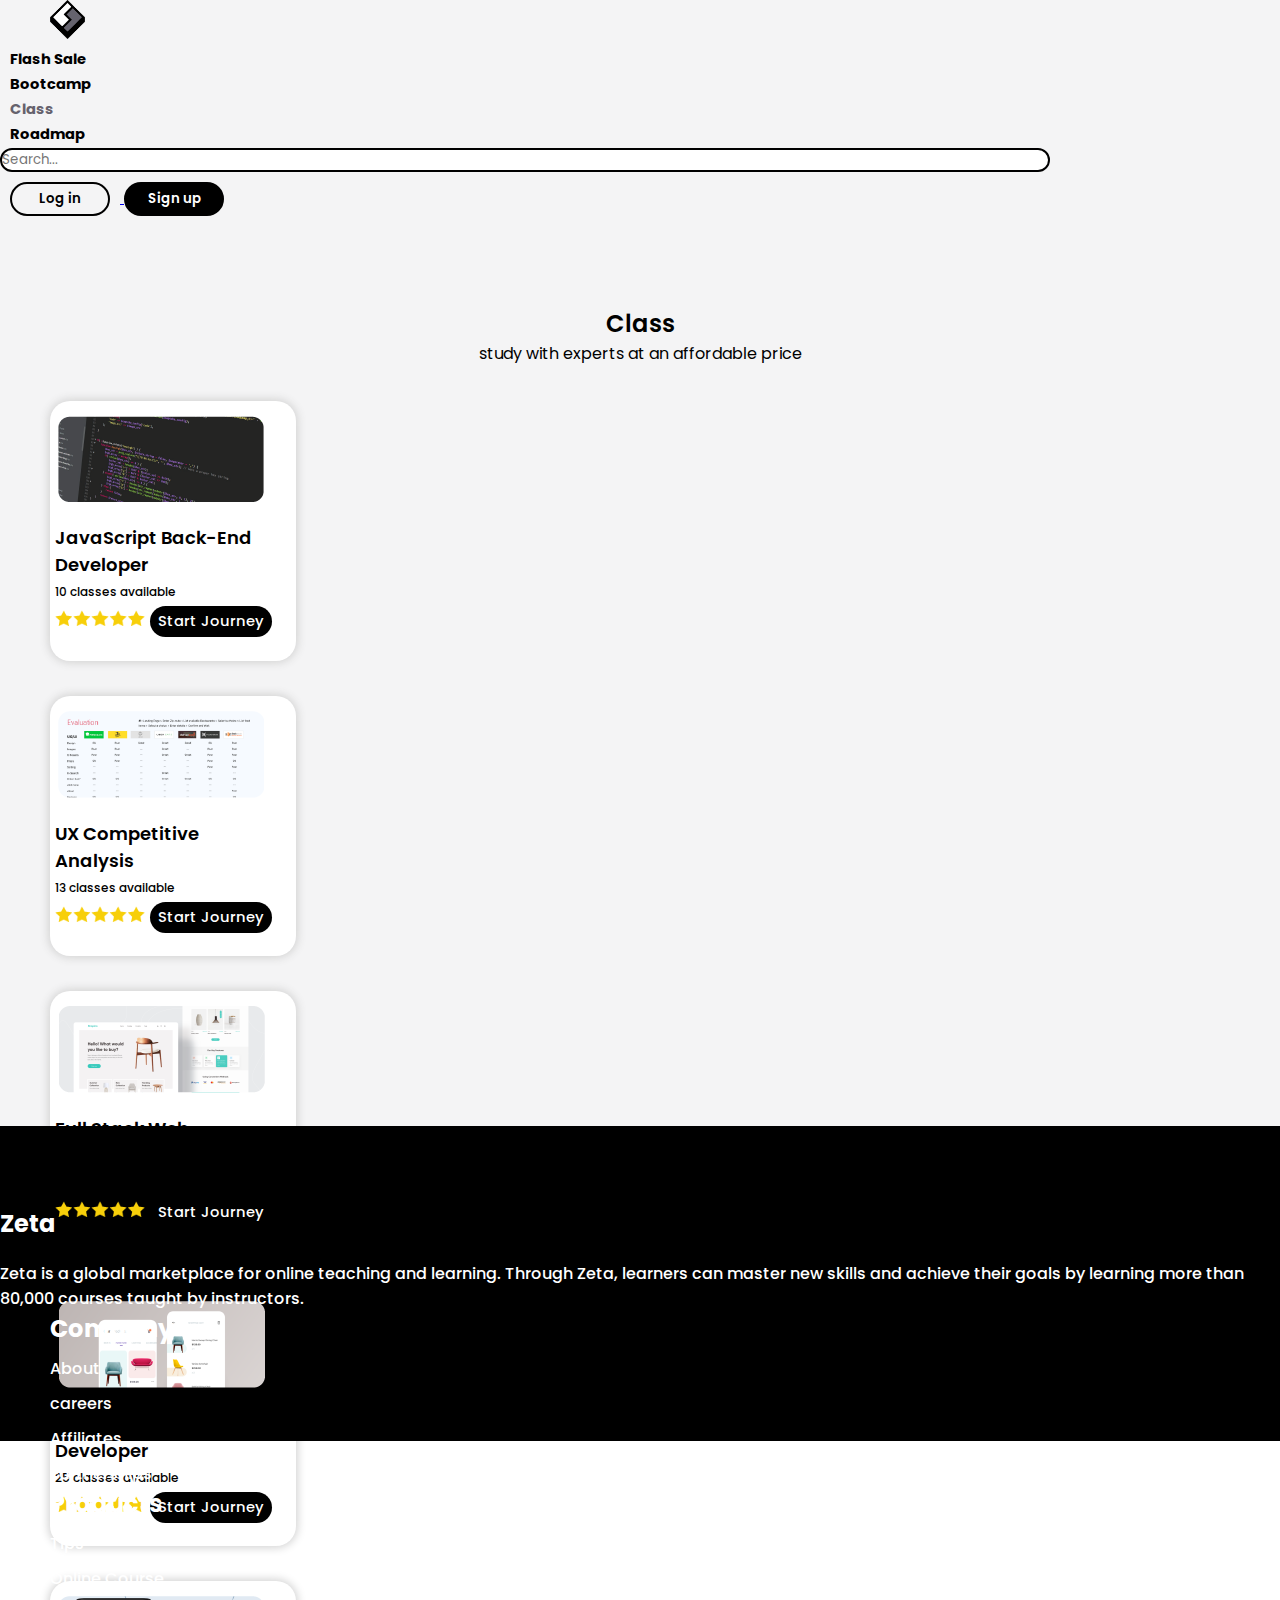
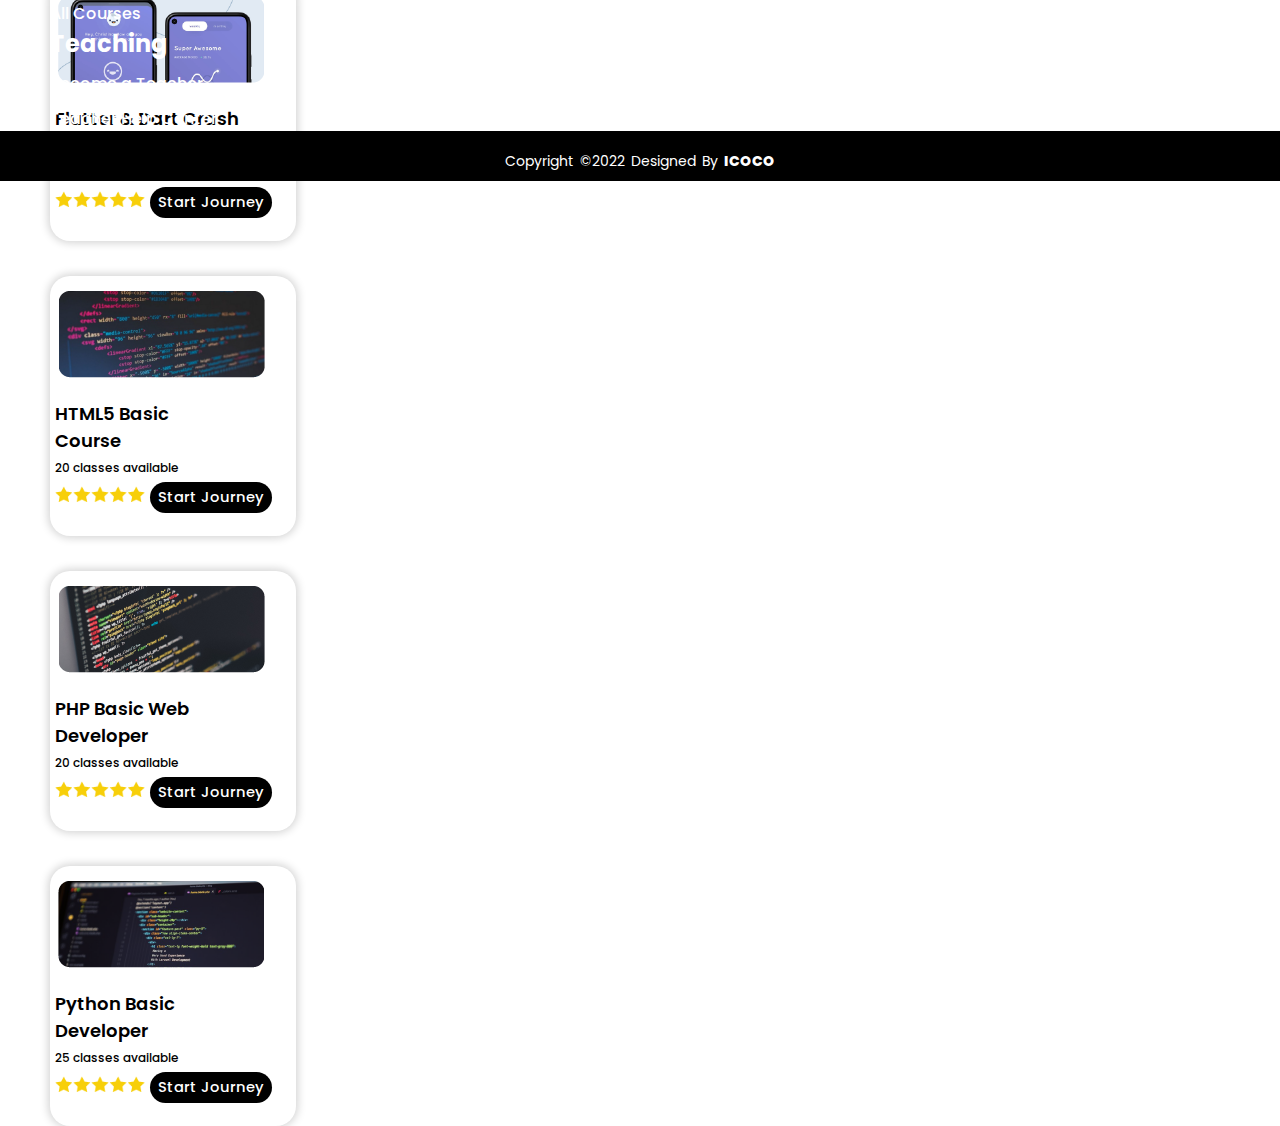
<file: class.html>
<!DOCTYPE html>
<html lang="en">
  <head>
    <!-- Required meta tags -->
    <meta charset="utf-8" />
    <meta name="viewport" content="width=device-width, initial-scale=1" />
    <!-- Bootstrap CSS -->
    <link
      href="https://cdn.jsdelivr.net/npm/bootstrap@5.1.3/dist/css/bootstrap.min.css"
      rel="stylesheet"
      integrity="sha384-1BmE4kWBq78iYhFldvKuhfTAU6auU8tT94WrHftjDbrCEXSU1oBoqyl2QvZ6jIW3"
      crossorigin="anonymous"
    />
    <!-- Font -->
    <link rel="preconnect" href="https://fonts.googleapis.com" />
    <link rel="preconnect" href="https://fonts.gstatic.com" crossorigin />
    <link
      href="https://fonts.googleapis.com/css2?family=Poppins:wght@100;200;300;400;500;600;700;800;900&display=swap"
      rel="stylesheet"
    />
    <!-- stylesheet -->
    <link rel="stylesheet" href="style.css" />
    <!-- Logo -->
    <link rel="icon" href="asset/img-1.png" type="image/x-icon" />
    <title>Class - Learn Anything On Your Schedule | Zeta</title>
  </head>
  <body>
    <!-- Navbar -->
    <nav class="navbar navbar-expand-lg position-realtived">
      <div class="container-fluid">
        <a class="navbar-brand" href="index.html">
          <img src="asset/img-1.png" alt="img fluid" class="img" />
        </a>
        <div class="collapse navbar-collapse" id="navbarSupportedContent">
          <ul class="navbar-nav me-auto mb-2 mb-lg-0">
            <li class="nav-item">
              <a class="nav-link" aria-current="page" href="flashsale.html"
                >Flash Sale</a
              >
            </li>
            <li class="nav-item">
              <a class="nav-link" href="bootcamp.html">Bootcamp</a>
            </li>
            <li class="nav-item">
              <a class="nav-link" href="class.html"><span>Class</span></a>
            </li>
            <li class="nav-item">
              <a class="nav-link" href="roadmap.html">Roadmap</a>
            </li>
          </ul>
          <form class="d-flex">
            <input
              class="form-control mx-2 search"
              type="search"
              placeholder="Search..."
              aria-label="Search"
            />
          </form>
        </div>
        <div>
          <a href="login.html">
            <button class="button-primary">Log in</button>
            <button class="button-secundary">Sign up</button>
          </a>
        </div>
      </div>
    </nav>

    <!-- Card -->
    <section class="class">
      <div class="container">
        <div class="row">
          <h2 class="h2-class">Class</h2>
          <p class="subhead-class">study with experts at an affordable price</p>
          <div class="row mt-5">
            <div class="card-class">
                <img src="asset/img-4.png" alt="" class="img-class">
                <h3 class="h3-class">JavaScript Back-End <br> Developer</h3>
                <p class="sub-class">10 classes available</p>
                <p class="price-class"><img src="asset/img-11.png" class="star-class"><a href="#"><button class="btn-class">Start Journey</button></a> </p>
            </div>

            <div class="card-flash">
              <img src="asset/img-6.png" alt="" class="img-class">
                <h3 class="h3-class">UX Competitive <br>Analysis</h3>
                <p class="sub-class">13 classes available</p>
                <p class="price-class"><img src="asset/img-11.png" class="star-class"><a href="#"><button class="btn-class">Start Journey</button></a> </p>
            </div>

            <div class="card-flash">
              <img src="asset/img-8.png" alt="" class="img-class">
                <h3 class="h3-class">Full Stack Web <br> Developer</h3>
                <p class="sub-class">23 classes available</p>
                <p class="price-class"><img src="asset/img-11.png" class="star-class"><a href="#"><button class="btn-class">Start Journey</button></a> </p>
            </div>

            <div class="card-flash">
              <img src="asset/img-9.png" alt="" class="img-class">
                <h3 class="h3-class">Full Stack Android <br> Developer</h3>
                <p class="sub-class">25 classes available</p>
                <p class="price-class"><img src="asset/img-11.png" class="star-class"><a href="#"><button class="btn-class">Start Journey</button></a> </p>
            </div>
          </div>

          <div class="row mt-5">
            <div class="card-flash">
              <img src="asset/img-10.png" alt="" class="img-class">
                <h3 class="h3-class">Flutter & Dart Crash <br>Course</h3>
                <p class="sub-class">15 classes available</p>
                <p class="price-class"><img src="asset/img-11.png" class="star-class"><a href="#"><button class="btn-class">Start Journey</button></a> </p>
            </div>

            <div class="card-flash">
              <img src="asset/img-12.png" alt="" class="img-class">
                <h3 class="h3-class">HTML5 Basic <br>Course</h3>
                <p class="sub-class">20 classes available</p>
                <p class="price-class"><img src="asset/img-11.png" class="star-class"><a href="#"><button class="btn-class">Start Journey</button></a> </p>
            </div>

            <div class="card-flash">
              <img src="asset/img-13.png" alt="" class="img-class">
                <h3 class="h3-class">PHP Basic Web<br>Developer</h3>
                <p class="sub-class">20 classes available</p>
                <p class="price-class"><img src="asset/img-11.png" class="star-class"><a href="#"><button class="btn-class">Start Journey</button></a> </p>
            </div>

            <div class="card-flash">
              <img src="asset/img-14.png" alt="" class="img-class">
                <h3 class="h3-class">Python Basic<br>Developer</h3>
                <p class="sub-class">25 classes available</p>
                <p class="price-class"><img src="asset/img-11.png" class="star-class"><a href="#"><button class="btn-class">Start Journey</button></a> </p>
            </div>
          </div>
        </div>
      </div>
    </section>

    <!-- Footer -->
    <section class="footer">
      <footer>
        <div class="container">
          <div class="row">
            <div class="col d-flex">
              <div class="wrapper-col-1">
                <h1>Zeta</h1>
                <p>
                  Zeta is a global marketplace for online teaching and learning.
                  Through Zeta, learners can master new skills and achieve their
                  goals by learning more than 80,000 courses taught by
                  instructors.
                </p>
              </div>
            </div>

            <div class="col">
              <div class="wrapper-col-2">
                <h1>Company</h1>
                <a href="#" class="tx">About</a>
                <a href="#">careers</a>
                <a href="#">Affiliates</a>
                <a href="#">Partnerships</a>
              </div>
            </div>

            <div class="col">
              <div class="wrapper-col-3">
                <h1>Products</h1>
                <a href="#">Tips</a>
                <a href="#">Online Course</a>
                <a href="#">All Courses</a>
              </div>
            </div>

            <div class="col">
              <div class="wrapper-col-4">
                <h1>Teaching</h1>
                <a href="#">Become a Teacher</a>
                <a href="#">Teacher Help Center</a>
              </div>
            </div>
          </div>
        </div>
        <div class="footer-bottom">
          <p>copyright &copy;2022 designed by <span>icoco</span></p>
        </div>
      </footer>
    </section>
  </body>
</html>
</file>
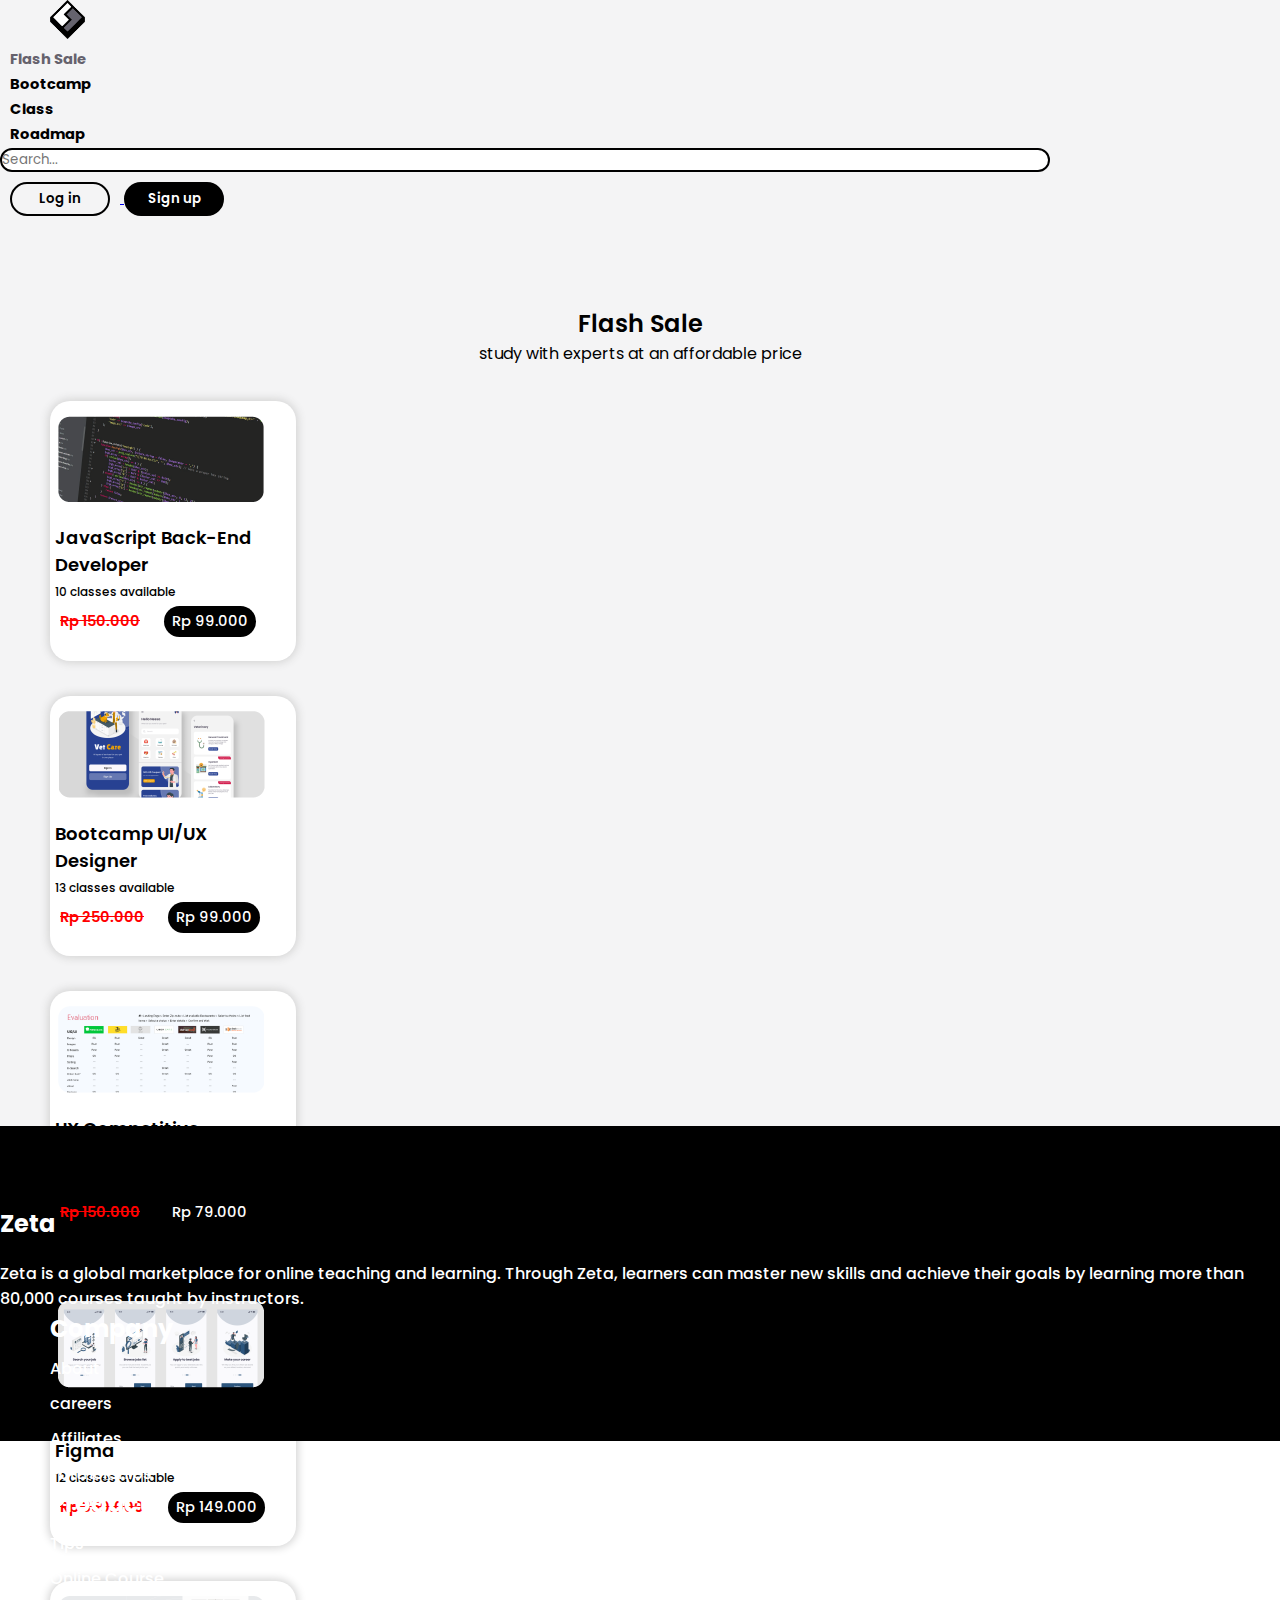
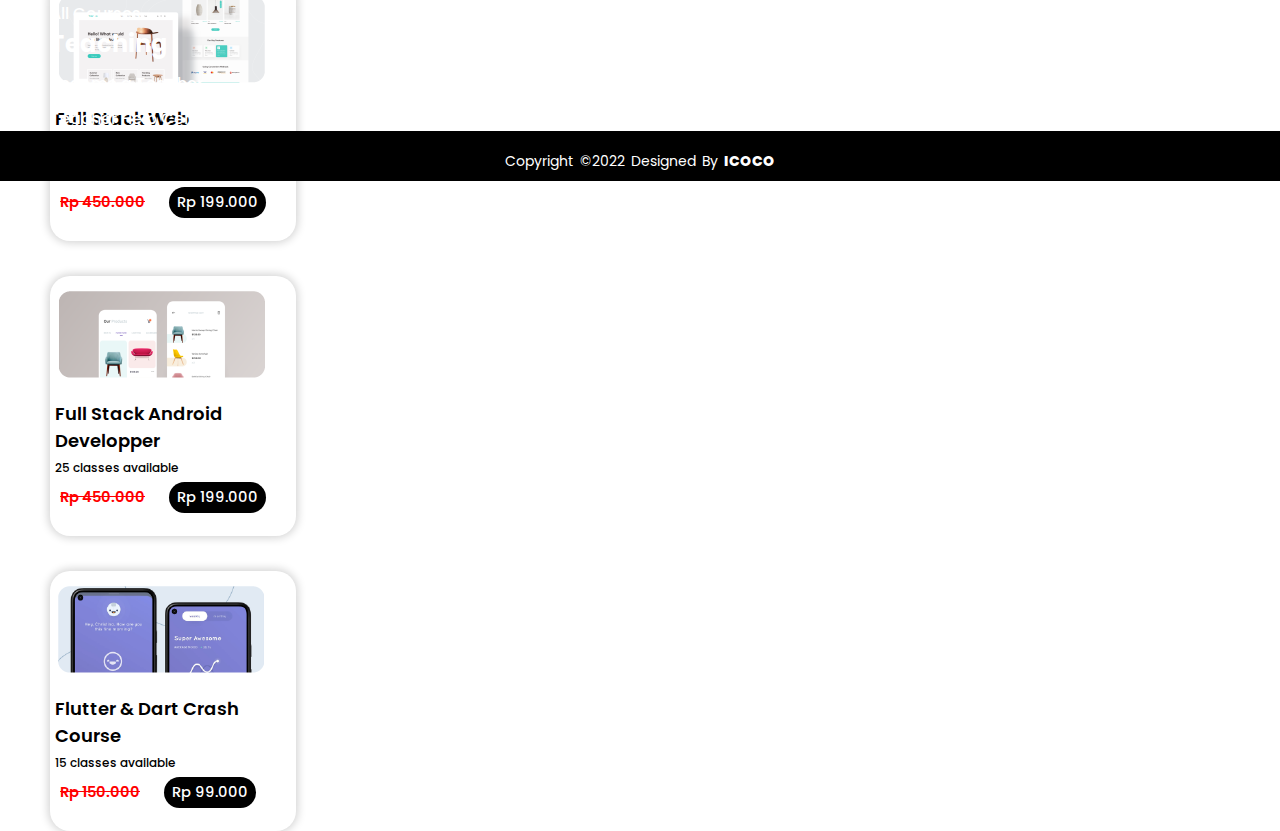
<file: flashsale.html>
<!DOCTYPE html>
<html lang="en">
  <head>
    <!-- Required meta tags -->
    <meta charset="utf-8" />
    <meta name="viewport" content="width=device-width, initial-scale=1" />
    <!-- Bootstrap CSS -->
    <link
      href="https://cdn.jsdelivr.net/npm/bootstrap@5.1.3/dist/css/bootstrap.min.css"
      rel="stylesheet"
      integrity="sha384-1BmE4kWBq78iYhFldvKuhfTAU6auU8tT94WrHftjDbrCEXSU1oBoqyl2QvZ6jIW3"
      crossorigin="anonymous"
    />
    <!-- Font -->
    <link rel="preconnect" href="https://fonts.googleapis.com" />
    <link rel="preconnect" href="https://fonts.gstatic.com" crossorigin />
    <link
      href="https://fonts.googleapis.com/css2?family=Poppins:wght@100;200;300;400;500;600;700;800;900&display=swap"
      rel="stylesheet"
    />
    <!-- stylesheet -->
    <link rel="stylesheet" href="style.css" />
    <!-- Logo -->
    <link rel="icon" href="asset/img-1.png" type="image/x-icon" />
    <title>Flash Sale - Learn Anything On Your Schedule | Zeta</title>
  </head>
  <body>
    <!-- Navbar -->
    <nav class="navbar navbar-expand-lg position-realtived">
      <div class="container-fluid">
        <a class="navbar-brand" href="index.html">
          <img src="asset/img-1.png" alt="img fluid" class="img" />
        </a>
        <div class="collapse navbar-collapse" id="navbarSupportedContent">
          <ul class="navbar-nav me-auto mb-2 mb-lg-0">
            <li class="nav-item">
              <a class="nav-link" aria-current="page" href="flashsale.html"><span>Flash Sale</span></a>
            </li>
            <li class="nav-item">
              <a class="nav-link" href="bootcamp.html">Bootcamp</a>
            </li>
            <li class="nav-item">
              <a class="nav-link" href="class.html">Class</a>
            </li>
            <li class="nav-item">
              <a class="nav-link" href="roadmap.html">Roadmap</a>
            </li>
          </ul>
          <form class="d-flex">
            <input
              class="form-control mx-2 search"
              type="search"
              placeholder="Search..."
              aria-label="Search"
            />
          </form>
        </div>
        <div>
          <a href="login.html">
            <button class="button-primary">Log in</button>
            <button class="button-secundary">Sign up</button>
          </a>
        </div>
      </div>
    </nav>

    <!-- Card -->
    <section class="flash">
      <div class="container">
        <div class="row">
          <h2 class="h2-flash">Flash Sale</h2>
          <p class="subhead-flash">study with experts at an affordable price</p>
          <div class="row mt-5">
            <div class="card-flash">
                <img src="asset/img-4.png" alt="" class="img-flash">
                <h3 class="h3-flash">JavaScript Back-End <br> Developer</h3>
                <p class="sub-flash">10 classes available</p>
                <p class="price-flash"><span class="blink">Rp 150.000</span> <a href="#"><button class="btn-flash">Rp 99.000</button></a> </p>
            </div>

            <div class="card-flash">
                <img src="asset/img-5.png" alt="" class="img-flash">
                <h3 class="h3-flash">Bootcamp UI/UX<br> Designer</h3>
                <p class="sub-flash">13 classes available</p>
                <p class="price-flash"><span class="blink">Rp 250.000</span> <a href="#"><button class="btn-flash">Rp 99.000</button></a> </p>
            </div>

            <div class="card-flash">
              <img src="asset/img-6.png" alt="" class="img-flash">
                <h3 class="h3-flash">UX Competitive<br>Analysis</h3>
                <p class="sub-flash">13 classes available</p>
                <p class="price-flash"><span class="blink">Rp 150.000</span> <a href="#"><button class="btn-flash">Rp 79.000</button></a> </p>
            </div>

            <div class="card-flash">
              <img src="asset/img-7.png" alt="" class="img-flash">
                <h3 class="h3-flash">Bootcamp UI/UX<br>Figma</h3>
                <p class="sub-flash">12 classes available</p>
                <p class="price-flash"><span class="blink">Rp 350.000</span> <a href="#"><button class="btn-flash">Rp 149.000</button></a> </p>
            </div>
          </div>

          <div class="row mt-5">
            <div class="card-flash">
              <img src="asset/img-8.png" alt="" class="img-flash">
                <h3 class="h3-flash">Full Stack Web<br>Developper</h3>
                <p class="sub-flash">23 classes available</p>
                <p class="price-flash"><span class="blink">Rp 450.000</span> <a href="#"><button class="btn-flash">Rp 199.000</button></a> </p>
            </div>

            <div class="card-flash">
              <img src="asset/img-9.png" alt="" class="img-flash">
                <h3 class="h3-flash">Full Stack Android<br>Developper</h3>
                <p class="sub-flash">25 classes available</p>
                <p class="price-flash"><span class="blink">Rp 450.000</span> <a href="#"><button class="btn-flash">Rp 199.000</button></a> </p>
            </div>

            <div class="card-flash">
              <img src="asset/img-10.png" alt="" class="img-flash">
                <h3 class="h3-flash">Flutter & Dart Crash <br>Course</h3>
                <p class="sub-flash">15 classes available</p>
                <p class="price-flash"><span class="blink">Rp 150.000</span> <a href="#"><button class="btn-flash">Rp 99.000</button></a> </p>
            </div>
          </div>
        </div>
      </div>
    </section>

    <!-- Footer -->
    <section class="footer">
      <footer>
        <div class="container">
          <div class="row">
            <div class="col d-flex">
              <div class="wrapper-col-1">
                <h1>Zeta</h1>
                <p>
                  Zeta is a global marketplace for online teaching and learning.
                  Through Zeta, learners can master new skills and achieve their
                  goals by learning more than 80,000 courses taught by
                  instructors.
                </p>
              </div>
            </div>

            <div class="col">
              <div class="wrapper-col-2">
                <h1>Company</h1>
                <a href="#" class="tx">About</a>
                <a href="#">careers</a>
                <a href="#">Affiliates</a>
                <a href="#">Partnerships</a>
              </div>
            </div>

            <div class="col">
              <div class="wrapper-col-3">
                <h1>Products</h1>
                <a href="#">Tips</a>
                <a href="#">Online Course</a>
                <a href="#">All Courses</a>
              </div>
            </div>

            <div class="col">
              <div class="wrapper-col-4">
                <h1>Teaching</h1>
                <a href="#">Become a Teacher</a>
                <a href="#">Teacher Help Center</a>
              </div>
            </div>
          </div>
        </div>
        <div class="footer-bottom">
          <p>copyright &copy;2022 designed by <span>icoco</span></p>
        </div>
      </footer>
    </section>
  </body>
</html>
</file>
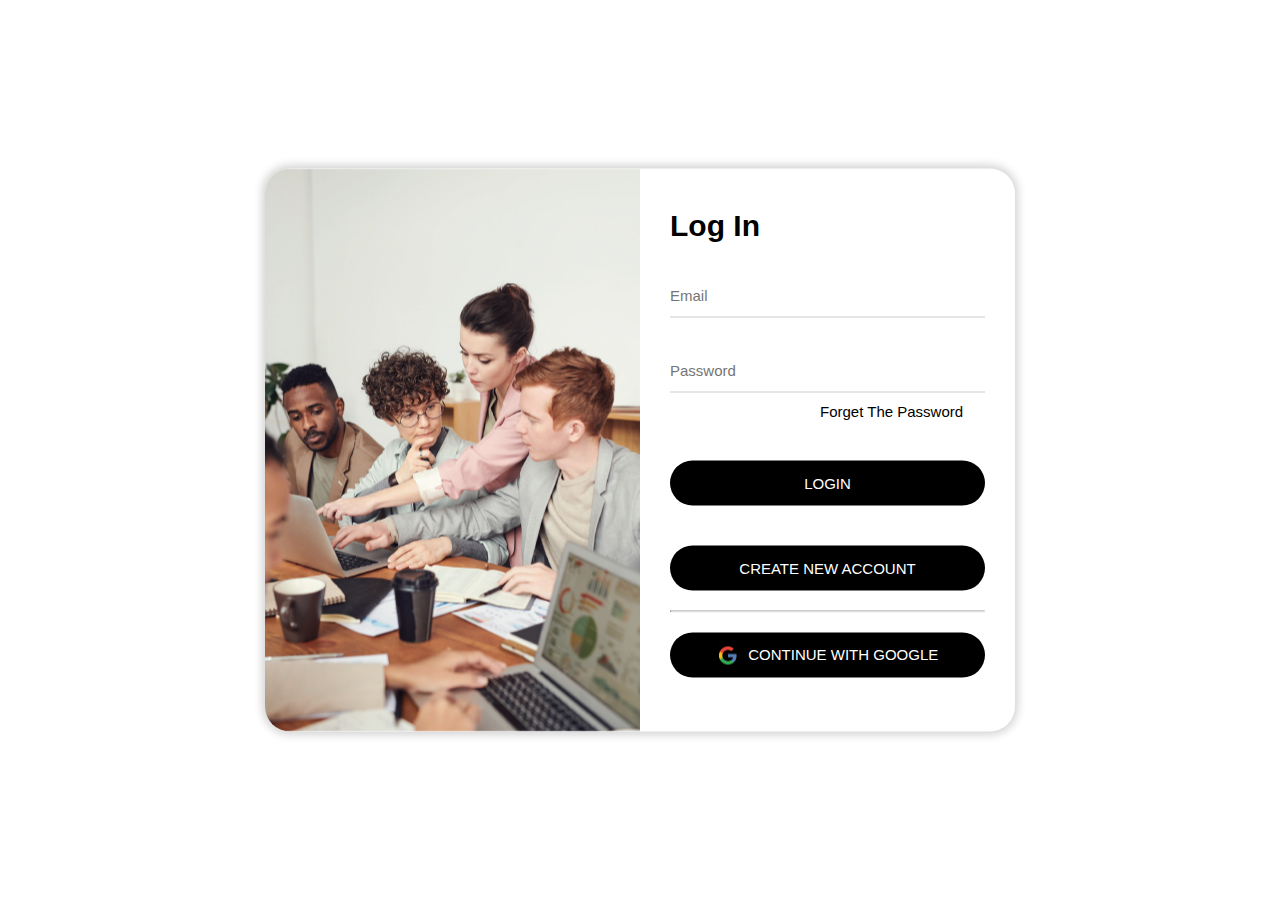
<file: login.html>
<!DOCTYPE html>
<html lang="en">
  <head>
    <title>Login</title>
    <meta charset="utf-8" />
    <meta name="viewport" content="width=device-width, initial-scale=1" />
    <link rel="stylesheet" href="style.css" type="text/css" />
  </head>
  <body>
    <div class="login-popup">
      <div class="box">
        <div class="img-area">
          <img src="asset/img-3.png" style="border-radius: 25px 0 0 25px" />
        </div>
        <div class="form">
          <h1>Log In</h1>
          <form>
            <div class="form-group">
              <input type="text" placeholder="Email" class="form-control" />
            </div>
            <div class="form-group">
              <input
                type="password"
                placeholder="Password"
                class="form-control"
              />
            </div>
            <div class="forget-the">
              <a href="#" class="forget">Forget The Password</a>
            </div>

            <a href="index.html">
              <div>
                <button type="button" class="btn">Login</button>
              </div>
              <div>
                <button type="button" class="btn">Create New Account</button>
              </div>
            </a>
            <hr style="margin-top: 20px" />
            <a href="index.html">
              <div>
                <button type="button" class="btn-google">
                  <p style="display: flex; margin-left: 15%">
                    <img src="asset/1.png" style="margin-right: 10px" />Continue
                    With Google
                  </p>
                </button>
              </div>
            </a>
          </form>
        </div>
      </div>
    </div>
  </body>
</html>
</file>
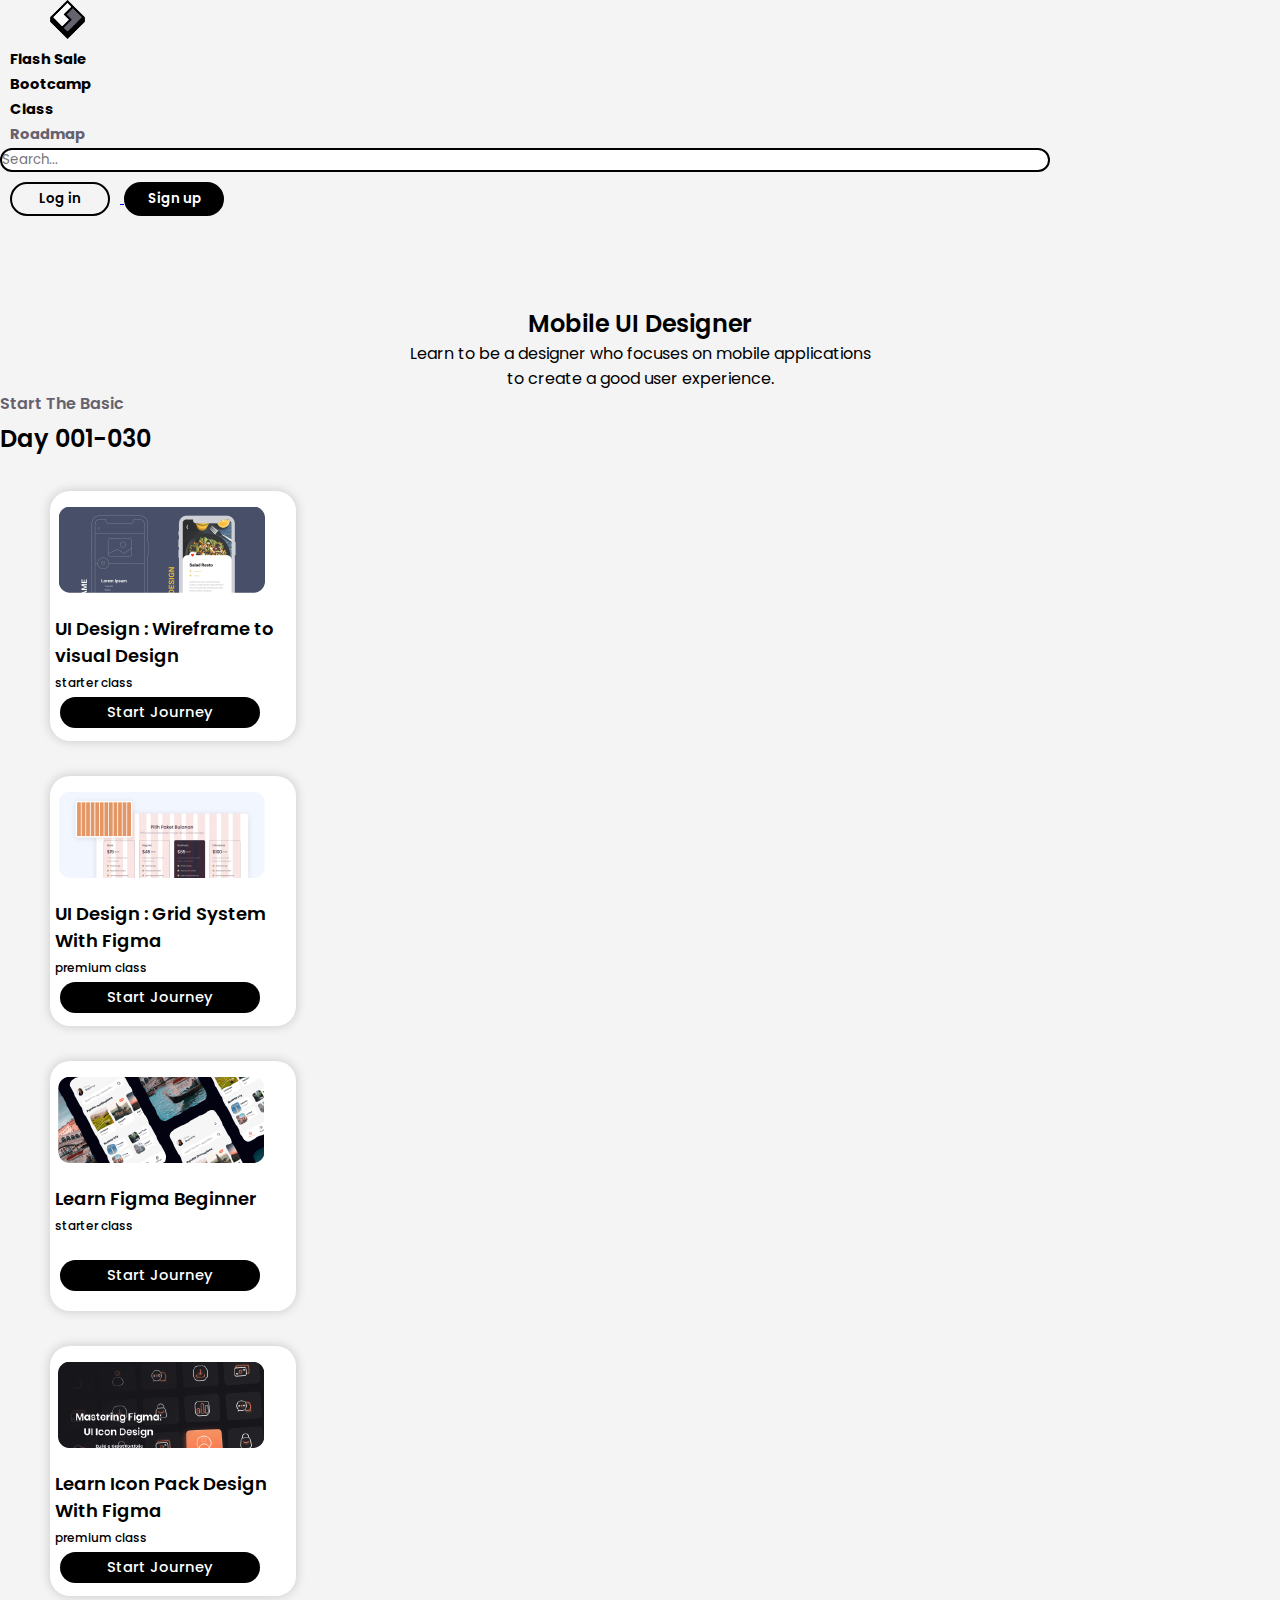
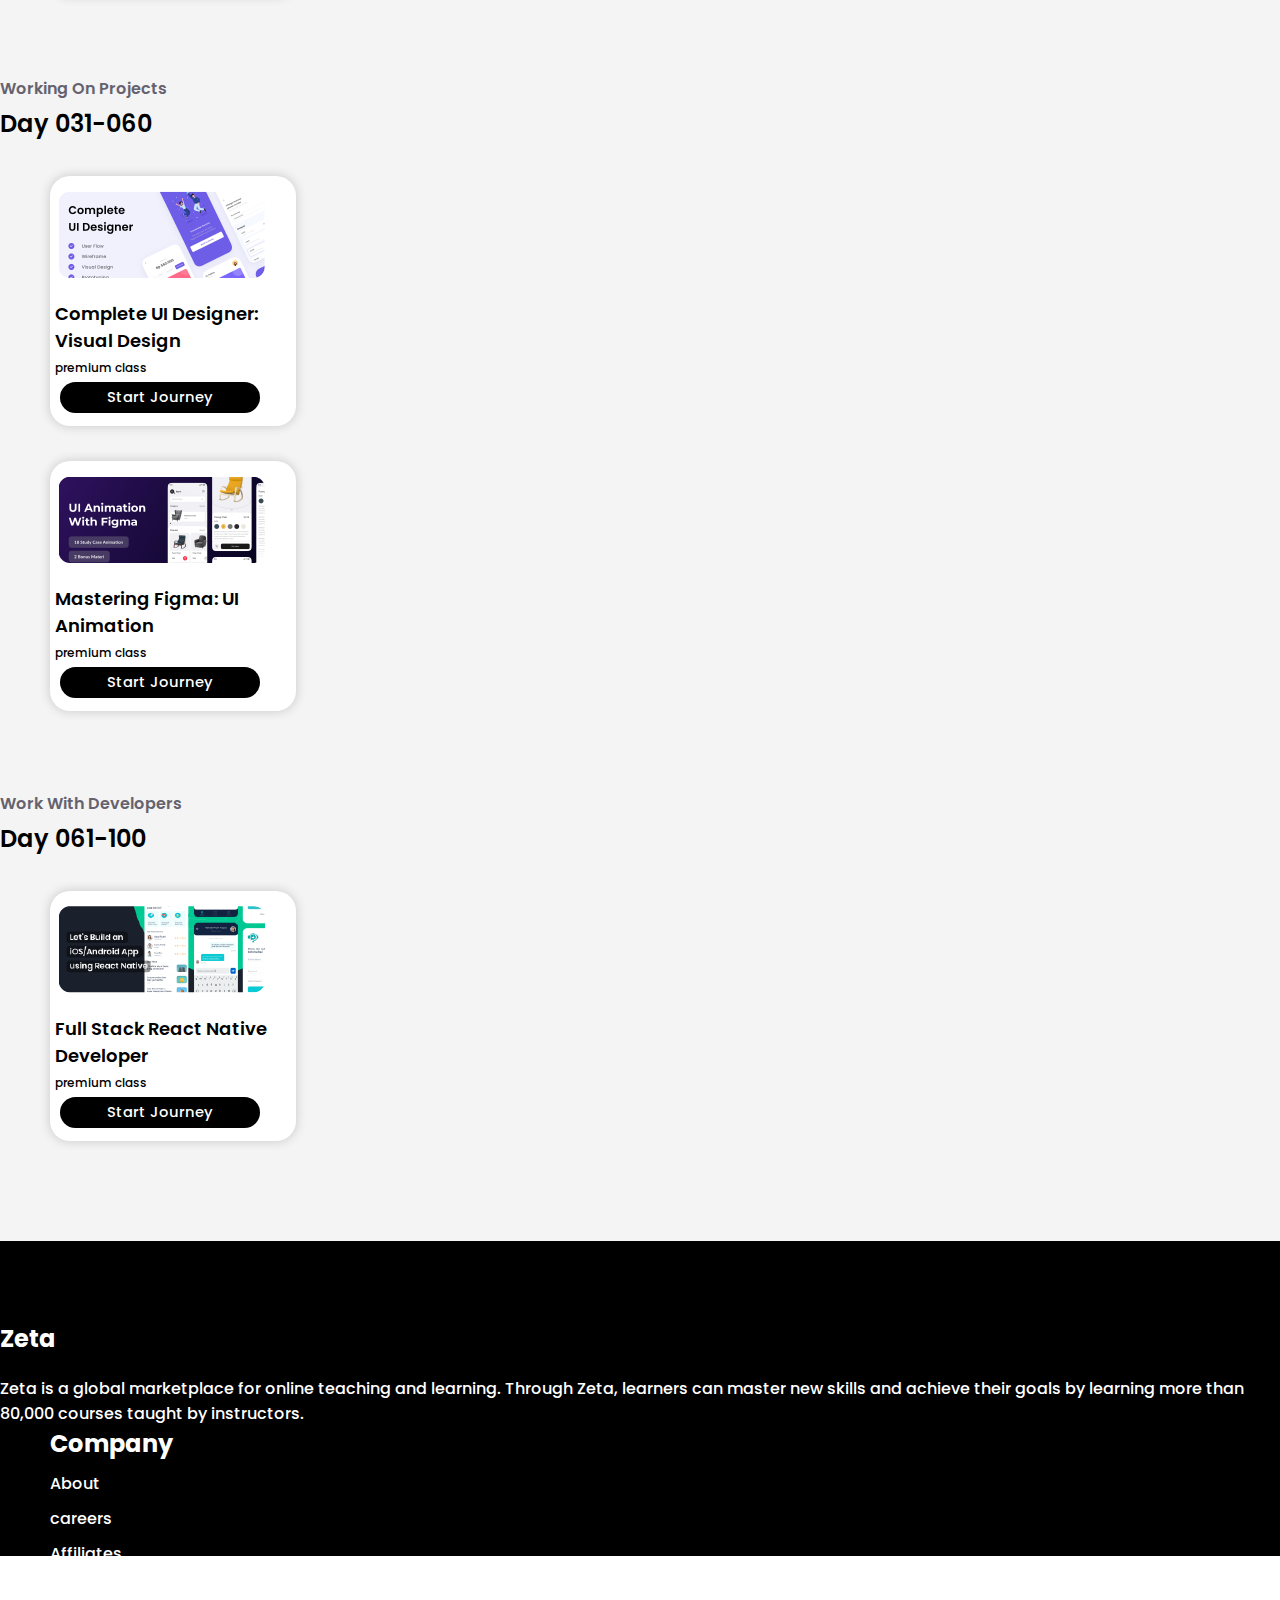
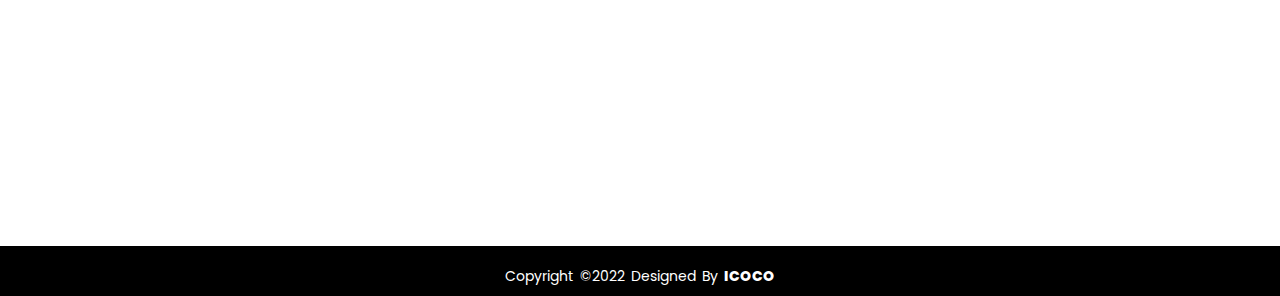
<file: mobile.html>
<!DOCTYPE html>
<html lang="en">
  <head>
    <!-- Required meta tags -->
    <meta charset="utf-8" />
    <meta name="viewport" content="width=device-width, initial-scale=1" />
    <!-- Bootstrap CSS -->
    <link
      href="https://cdn.jsdelivr.net/npm/bootstrap@5.1.3/dist/css/bootstrap.min.css"
      rel="stylesheet"
      integrity="sha384-1BmE4kWBq78iYhFldvKuhfTAU6auU8tT94WrHftjDbrCEXSU1oBoqyl2QvZ6jIW3"
      crossorigin="anonymous"
    />
    <!-- Font -->
    <link rel="preconnect" href="https://fonts.googleapis.com" />
    <link rel="preconnect" href="https://fonts.gstatic.com" crossorigin />
    <link
      href="https://fonts.googleapis.com/css2?family=Poppins:wght@100;200;300;400;500;600;700;800;900&display=swap"
      rel="stylesheet"
    />
    <!-- stylesheet -->
    <link rel="stylesheet" href="style.css" />
    <!-- Logo -->
    <link rel="icon" href="asset/img-1.png" type="image/x-icon" />
    <title>Mobile UI Designer - Learn Anything On Your Schedule | Zeta</title>
  </head>
  <body>
    <!-- Navbar -->
    <nav class="navbar navbar-expand-lg position-realtived">
      <div class="container-fluid">
        <a class="navbar-brand" href="index.html">
          <img src="asset/img-1.png" alt="img fluid" class="img" />
        </a>
        <div class="collapse navbar-collapse" id="navbarSupportedContent">
          <ul class="navbar-nav me-auto mb-2 mb-lg-0">
            <li class="nav-item">
              <a class="nav-link" aria-current="page" href="flashsale.html"
                >Flash Sale</a
              >
            </li>
            <li class="nav-item">
              <a class="nav-link" href="bootcamp.html">Bootcamp</a>
            </li>
            <li class="nav-item">
              <a class="nav-link" href="class.html">Class</a>
            </li>
            <li class="nav-item">
              <a class="nav-link" href="roadmap.html"> <span>Roadmap</span> </a>
            </li>
          </ul>
          <form class="d-flex">
            <input
              class="form-control mx-2 search"
              type="search"
              placeholder="Search..."
              aria-label="Search"
            />
          </form>
        </div>
        <div>
          <a href="login.html">
            <button class="button-primary">Log in</button>
            <button class="button-secundary">Sign up</button>
          </a>
        </div>
      </div>
    </nav>

    <!-- Card -->
    <section class="bootcamp">
      <div class="container">
        <div class="row">
          <h2 class="h2-class">Mobile UI Designer</h2>
          <p class="subhead-class">Learn to be a designer who focuses on mobile applications <br> to create a good user experience.</p>
          <div class="row mt-5">
            <p class="h3-mbl">Start The Basic</p>
            <p class="h2-mbl">Day 001-030</p>
            <div class="card-roadmap">
                <img src="asset/mbl1.png" alt="" class="img-class">
                <h3 class="h3-class">UI Design : Wireframe to visual Design</h3>
                <p class="sub-class">starter class</p>
                <p class="price-class"><a href="#"><button class="btn-roadmap">Start Journey</button></a> </p>
            </div>

            <div class="card-roadmap">
              <img src="asset/mbl2.png" alt="" class="img-class">
                <h3 class="h3-class">UI Design : Grid System With Figma</h3>
                <p class="sub-class">premium class</p>
                <p class="price-class"><a href="#"><button class="btn-roadmap">Start Journey</button></a> </p>
            </div>

            <div class="card-roadmap">
              <img src="asset/mbl3.png" alt="" class="img-class">
                <h3 class="h3-class">Learn Figma Beginner</h3>
                <p class="sub-class">starter class</p>
                <p class="price-class"><a href="#"><button class="btn-roadmap1">Start Journey</button></a> </p>
            </div>

            <div class="card-roadmap">
              <img src="asset/mbl4.png" alt="" class="img-class">
                <h3 class="h3-class">Learn Icon Pack Design With Figma</h3>
                <p class="sub-class">premium class</p>
                <p class="price-class"><a href="#"><button class="btn-roadmap">Start Journey</button></a> </p>
            </div>

            <p class="h3-mbl2">Working On Projects</p>
            <p class="h2-mbl">Day 031-060</p>
            <div class="card-roadmap">
                <img src="asset/mbl5.png" alt="" class="img-class">
                <h3 class="h3-class">Complete UI Designer: Visual Design</h3>
                <p class="sub-class">premium class</p>
                <p class="price-class"><a href="#"><button class="btn-roadmap">Start Journey</button></a> </p>
            </div>

            <div class="card-roadmap">
              <img src="asset/mbl6.png" alt="" class="img-class">
                <h3 class="h3-class">Mastering Figma: UI Animation</h3>
                <p class="sub-class">premium class</p>
                <p class="price-class"><a href="#"><button class="btn-roadmap">Start Journey</button></a> </p>
            </div>

            <p class="h3-mbl2">Work With Developers</p>
            <p class="h2-mbl">Day 061-100</p>
            <div class="card-roadmap">
                <img src="asset/mbl7.png" alt="" class="img-class">
                <h3 class="h3-class">Full Stack React Native Developer</h3>
                <p class="sub-class">premium class</p>
                <p class="price-class"><a href="#"><button class="btn-roadmap">Start Journey</button></a> </p>
            </div>
          </div>
    </section>

    <!-- Footer -->
    <section class="footer">
      <footer>
        <div class="container">
          <div class="row">
            <div class="col d-flex">
              <div class="wrapper-col-1">
                <h1>Zeta</h1>
                <p>
                  Zeta is a global marketplace for online teaching and learning.
                  Through Zeta, learners can master new skills and achieve their
                  goals by learning more than 80,000 courses taught by
                  instructors.
                </p>
              </div>
            </div>

            <div class="col">
              <div class="wrapper-col-2">
                <h1>Company</h1>
                <a href="#" class="tx">About</a>
                <a href="#">careers</a>
                <a href="#">Affiliates</a>
                <a href="#">Partnerships</a>
              </div>
            </div>

            <div class="col">
              <div class="wrapper-col-3">
                <h1>Products</h1>
                <a href="#">Tips</a>
                <a href="#">Online Course</a>
                <a href="#">All Courses</a>
              </div>
            </div>

            <div class="col">
              <div class="wrapper-col-4">
                <h1>Teaching</h1>
                <a href="#">Become a Teacher</a>
                <a href="#">Teacher Help Center</a>
              </div>
            </div>
          </div>
        </div>
        <div class="footer-bottom">
          <p>copyright &copy;2022 designed by <span>icoco</span></p>
        </div>
      </footer>
    </section>
  </body>
</html>
</file>
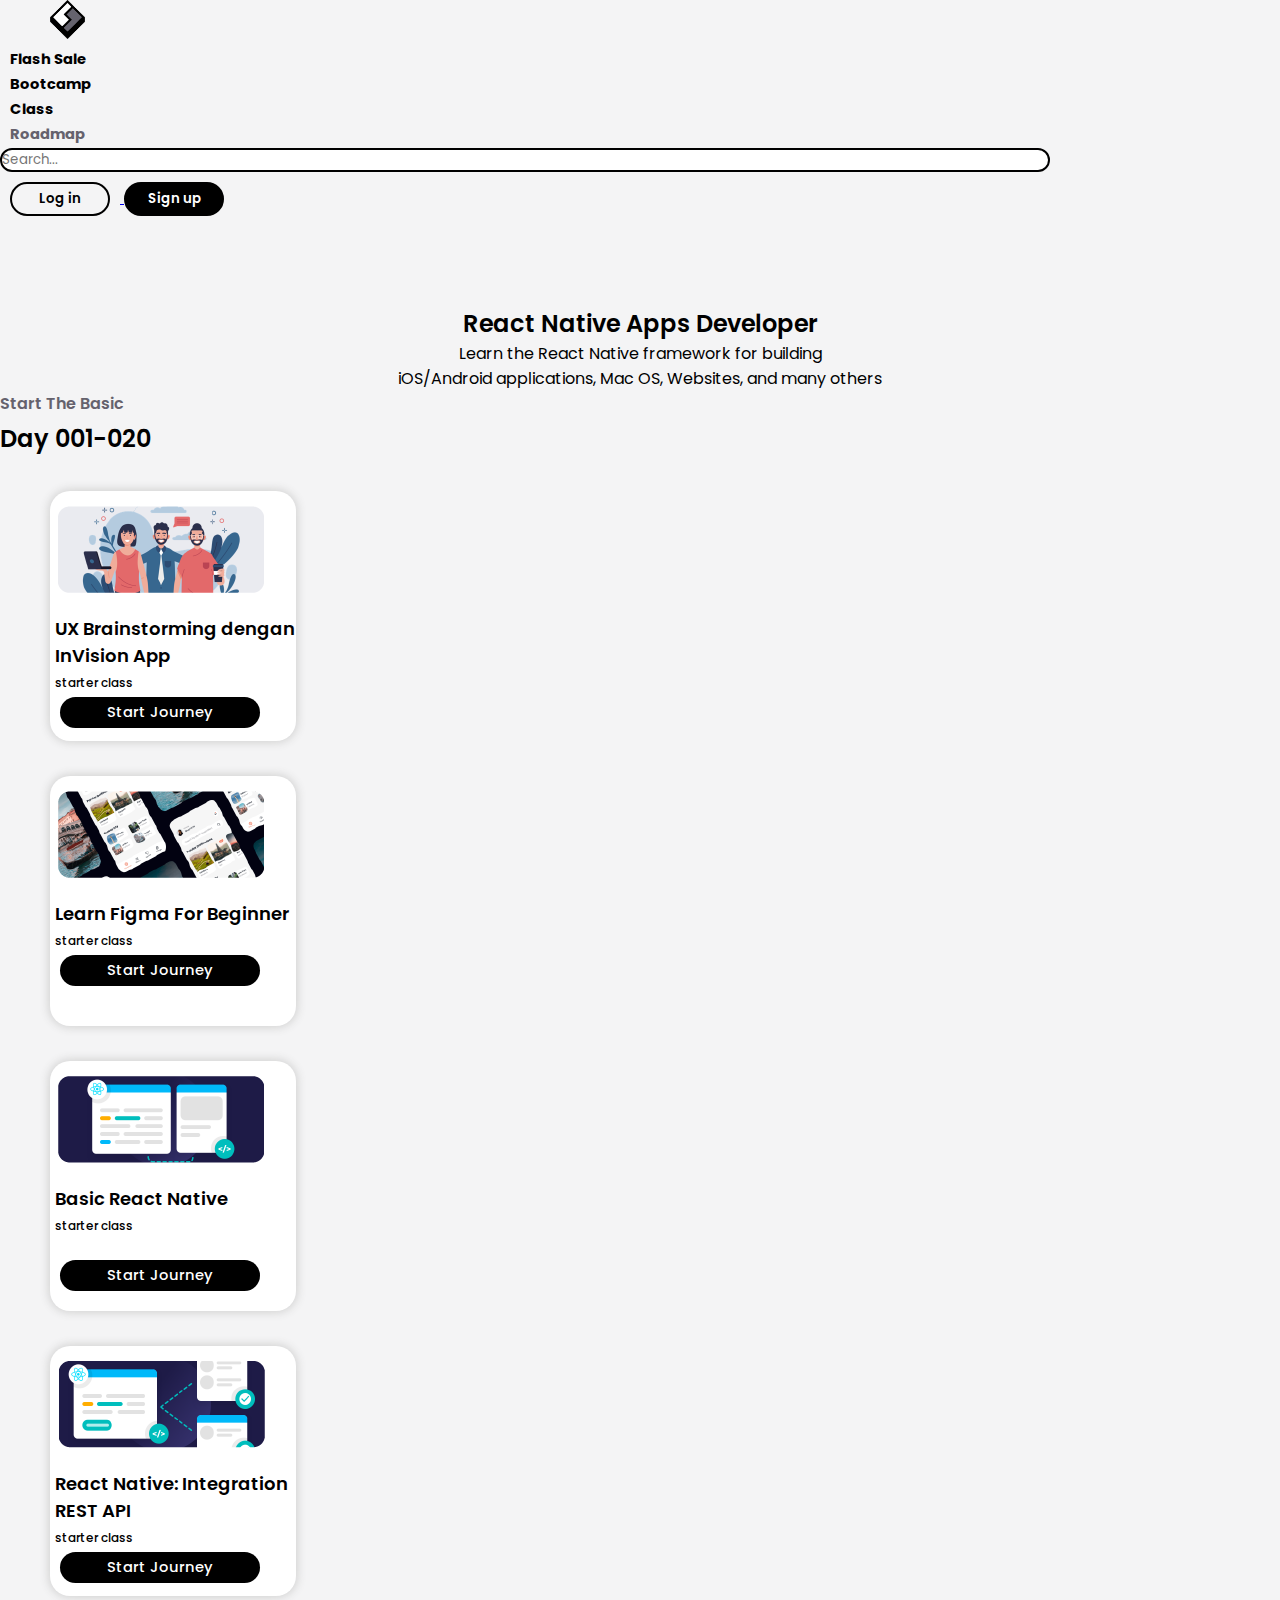
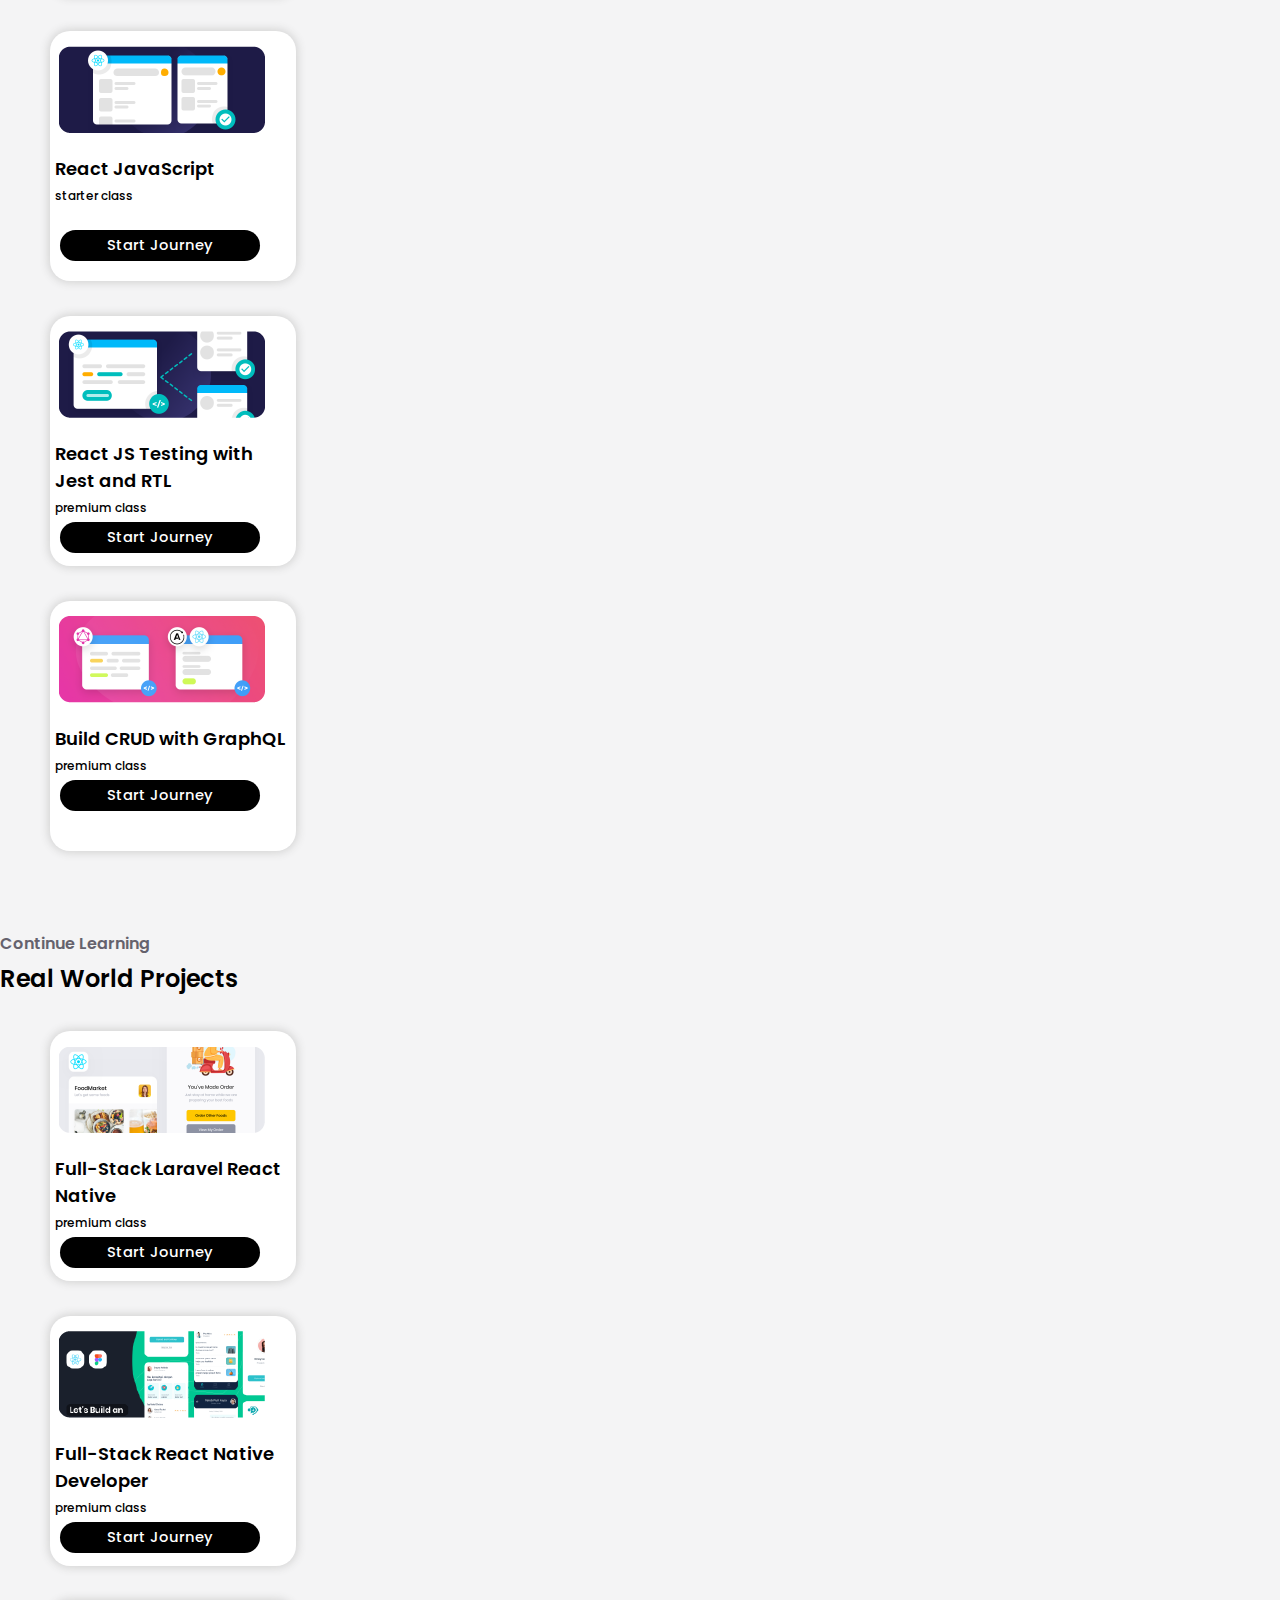
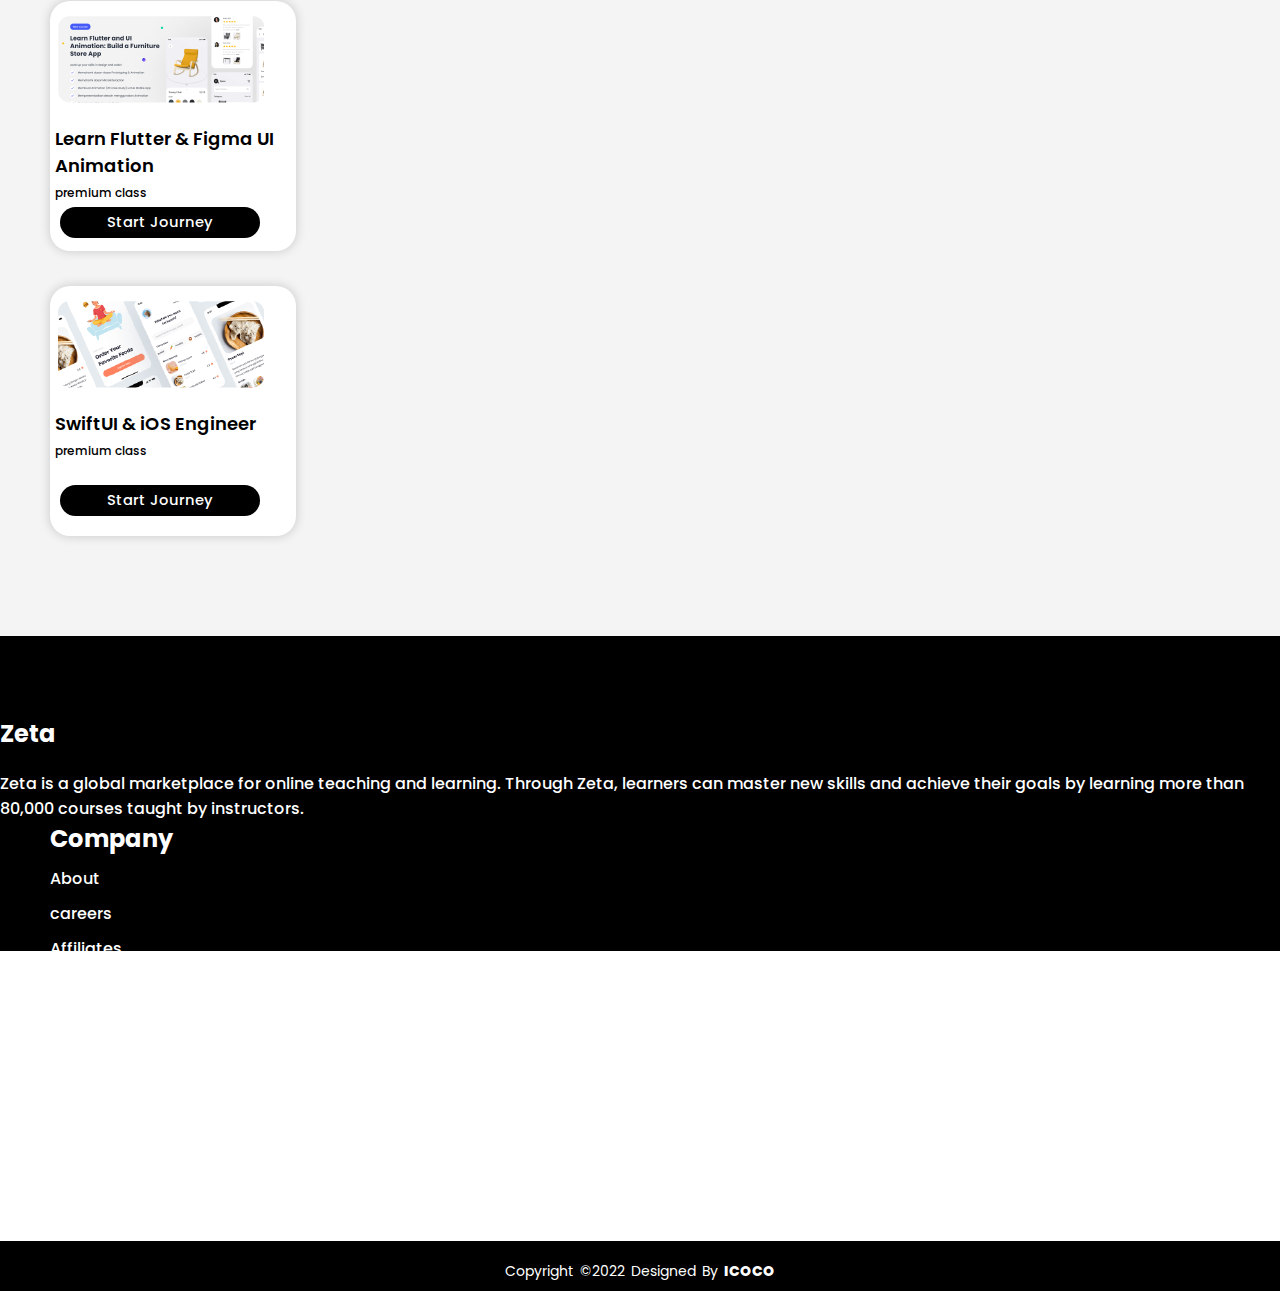
<file: react.html>
<!DOCTYPE html>
<html lang="en">
  <head>
    <!-- Required meta tags -->
    <meta charset="utf-8" />
    <meta name="viewport" content="width=device-width, initial-scale=1" />
    <!-- Bootstrap CSS -->
    <link
      href="https://cdn.jsdelivr.net/npm/bootstrap@5.1.3/dist/css/bootstrap.min.css"
      rel="stylesheet"
      integrity="sha384-1BmE4kWBq78iYhFldvKuhfTAU6auU8tT94WrHftjDbrCEXSU1oBoqyl2QvZ6jIW3"
      crossorigin="anonymous"
    />
    <!-- Font -->
    <link rel="preconnect" href="https://fonts.googleapis.com" />
    <link rel="preconnect" href="https://fonts.gstatic.com" crossorigin />
    <link
      href="https://fonts.googleapis.com/css2?family=Poppins:wght@100;200;300;400;500;600;700;800;900&display=swap"
      rel="stylesheet"
    />
    <!-- stylesheet -->
    <link rel="stylesheet" href="style.css" />
    <!-- Logo -->
    <link rel="icon" href="asset/img-1.png" type="image/x-icon" />
    <title>Become Front-End Developer - Learn Anything On Your Schedule | Zeta</title>
  </head>
  <body>
    <!-- Navbar -->
    <nav class="navbar navbar-expand-lg position-realtived">
      <div class="container-fluid">
        <a class="navbar-brand" href="index.html">
          <img src="asset/img-1.png" alt="img fluid" class="img" />
        </a>
        <div class="collapse navbar-collapse" id="navbarSupportedContent">
          <ul class="navbar-nav me-auto mb-2 mb-lg-0">
            <li class="nav-item">
              <a class="nav-link" aria-current="page" href="flashsale.html"
                >Flash Sale</a
              >
            </li>
            <li class="nav-item">
              <a class="nav-link" href="bootcamp.html">Bootcamp</a>
            </li>
            <li class="nav-item">
              <a class="nav-link" href="class.html">Class</a>
            </li>
            <li class="nav-item">
              <a class="nav-link" href="roadmap.html"> <span>Roadmap</span> </a>
            </li>
          </ul>
          <form class="d-flex">
            <input
              class="form-control mx-2 search"
              type="search"
              placeholder="Search..."
              aria-label="Search"
            />
          </form>
        </div>
        <div>
          <a href="login.html">
            <button class="button-primary">Log in</button>
            <button class="button-secundary">Sign up</button>
          </a>
        </div>
      </div>
    </nav>

    <!-- Card -->
    <section class="bootcamp">
      <div class="container">
        <div class="row">
          <h2 class="h2-class">React Native Apps Developer</h2>
          <p class="subhead-class">Learn the React Native framework for building <br> iOS/Android applications, Mac OS, Websites, and many others</p>
          <div class="row mt-5">
            <p class="h3-mbl">Start The Basic</p>
            <p class="h2-mbl">Day 001-020</p>
            <div class="card-roadmap">
                <img src="asset/rct1.png" alt="" class="img-class">
                <h3 class="h3-class">UX Brainstorming dengan InVision App</h3>
                <p class="sub-class">starter class</p>
                <p class="price-class"><a href="#"><button class="btn-roadmap">Start Journey</button></a> </p>
            </div>

            <div class="card-roadmap">
              <img src="asset/rct2.png" alt="" class="img-class">
                <h3 class="h3-class">Learn Figma For Beginner</h3>
                <p class="sub-class">starter class</p>
                <p class="price-class"><a href="#"><button class="btn-roadmap">Start Journey</button></a> </p>
            </div>

            <div class="card-roadmap">
              <img src="asset/rct3.png" alt="" class="img-class">
                <h3 class="h3-class">Basic React Native</h3>
                <p class="sub-class">starter class</p>
                <p class="price-class"><a href="#"><button class="btn-roadmap1">Start Journey</button></a> </p>
            </div>

            <div class="card-roadmap">
              <img src="asset/rct4.png" alt="" class="img-class">
                <h3 class="h3-class">React Native: Integration REST API</h3>
                <p class="sub-class">starter class</p>
                <p class="price-class"><a href="#"><button class="btn-roadmap">Start Journey</button></a> </p>
            </div>

            <div class="card-roadmap">
                <img src="asset/rct5.png" alt="" class="img-class">
                <h3 class="h3-class">React JavaScript</h3>
                <p class="sub-class">starter class</p>
                <p class="price-class"><a href="#"><button class="btn-roadmap1">Start Journey</button></a> </p>
            </div>

            <div class="card-roadmap">
                <img src="asset/rct6.png" alt="" class="img-class">
                <h3 class="h3-class">React JS Testing with Jest and RTL</h3>
                <p class="sub-class">premium class</p>
                <p class="price-class"><a href="#"><button class="btn-roadmap">Start Journey</button></a> </p>
            </div>

            <div class="card-roadmap">
                <img src="asset/rct7.png" alt="" class="img-class">
                <h3 class="h3-class">Build CRUD with GraphQL</h3>
                <p class="sub-class">premium class</p>
                <p class="price-class"><a href="#"><button class="btn-roadmap">Start Journey</button></a> </p>
            </div>



            <p class="h3-mbl2">Continue Learning</p>
            <p class="h2-mbl">Real World Projects</p>
            <div class="card-roadmap">
                <img src="asset/rct8.png" alt="" class="img-class">
                <h3 class="h3-class">Full-Stack Laravel React Native</h3>
                <p class="sub-class">premium class</p>
                <p class="price-class"><a href="#"><button class="btn-roadmap">Start Journey</button></a> </p>
            </div>

            <div class="card-roadmap">
              <img src="asset/rct9.png" alt="" class="img-class">
                <h3 class="h3-class">Full-Stack React Native Developer</h3>
                <p class="sub-class">premium class</p>
                <p class="price-class"><a href="#"><button class="btn-roadmap">Start Journey</button></a> </p>
            </div>

            <div class="card-roadmap">
                <img src="asset/rct10.png" alt="" class="img-class">
                  <h3 class="h3-class">Learn Flutter & Figma UI Animation</h3>
                  <p class="sub-class">premium class</p>
                  <p class="price-class"><a href="#"><button class="btn-roadmap">Start Journey</button></a> </p>
              </div>
            
              <div class="card-roadmap">
                <img src="asset/rct11.png" alt="" class="img-class">
                  <h3 class="h3-class">SwiftUI & iOS Engineer</h3>
                  <p class="sub-class">premium class</p>
                  <p class="price-class"><a href="#"><button class="btn-roadmap1">Start Journey</button></a> </p>
              </div>
    </section>

    <!-- Footer -->
    <section class="footer">
      <footer>
        <div class="container">
          <div class="row">
            <div class="col d-flex">
              <div class="wrapper-col-1">
                <h1>Zeta</h1>
                <p>
                  Zeta is a global marketplace for online teaching and learning.
                  Through Zeta, learners can master new skills and achieve their
                  goals by learning more than 80,000 courses taught by
                  instructors.
                </p>
              </div>
            </div>

            <div class="col">
              <div class="wrapper-col-2">
                <h1>Company</h1>
                <a href="#" class="tx">About</a>
                <a href="#">careers</a>
                <a href="#">Affiliates</a>
                <a href="#">Partnerships</a>
              </div>
            </div>

            <div class="col">
              <div class="wrapper-col-3">
                <h1>Products</h1>
                <a href="#">Tips</a>
                <a href="#">Online Course</a>
                <a href="#">All Courses</a>
              </div>
            </div>

            <div class="col">
              <div class="wrapper-col-4">
                <h1>Teaching</h1>
                <a href="#">Become a Teacher</a>
                <a href="#">Teacher Help Center</a>
              </div>
            </div>
          </div>
        </div>
        <div class="footer-bottom">
          <p>copyright &copy;2022 designed by <span>icoco</span></p>
        </div>
      </footer>
    </section>
  </body>
</html>
</file>
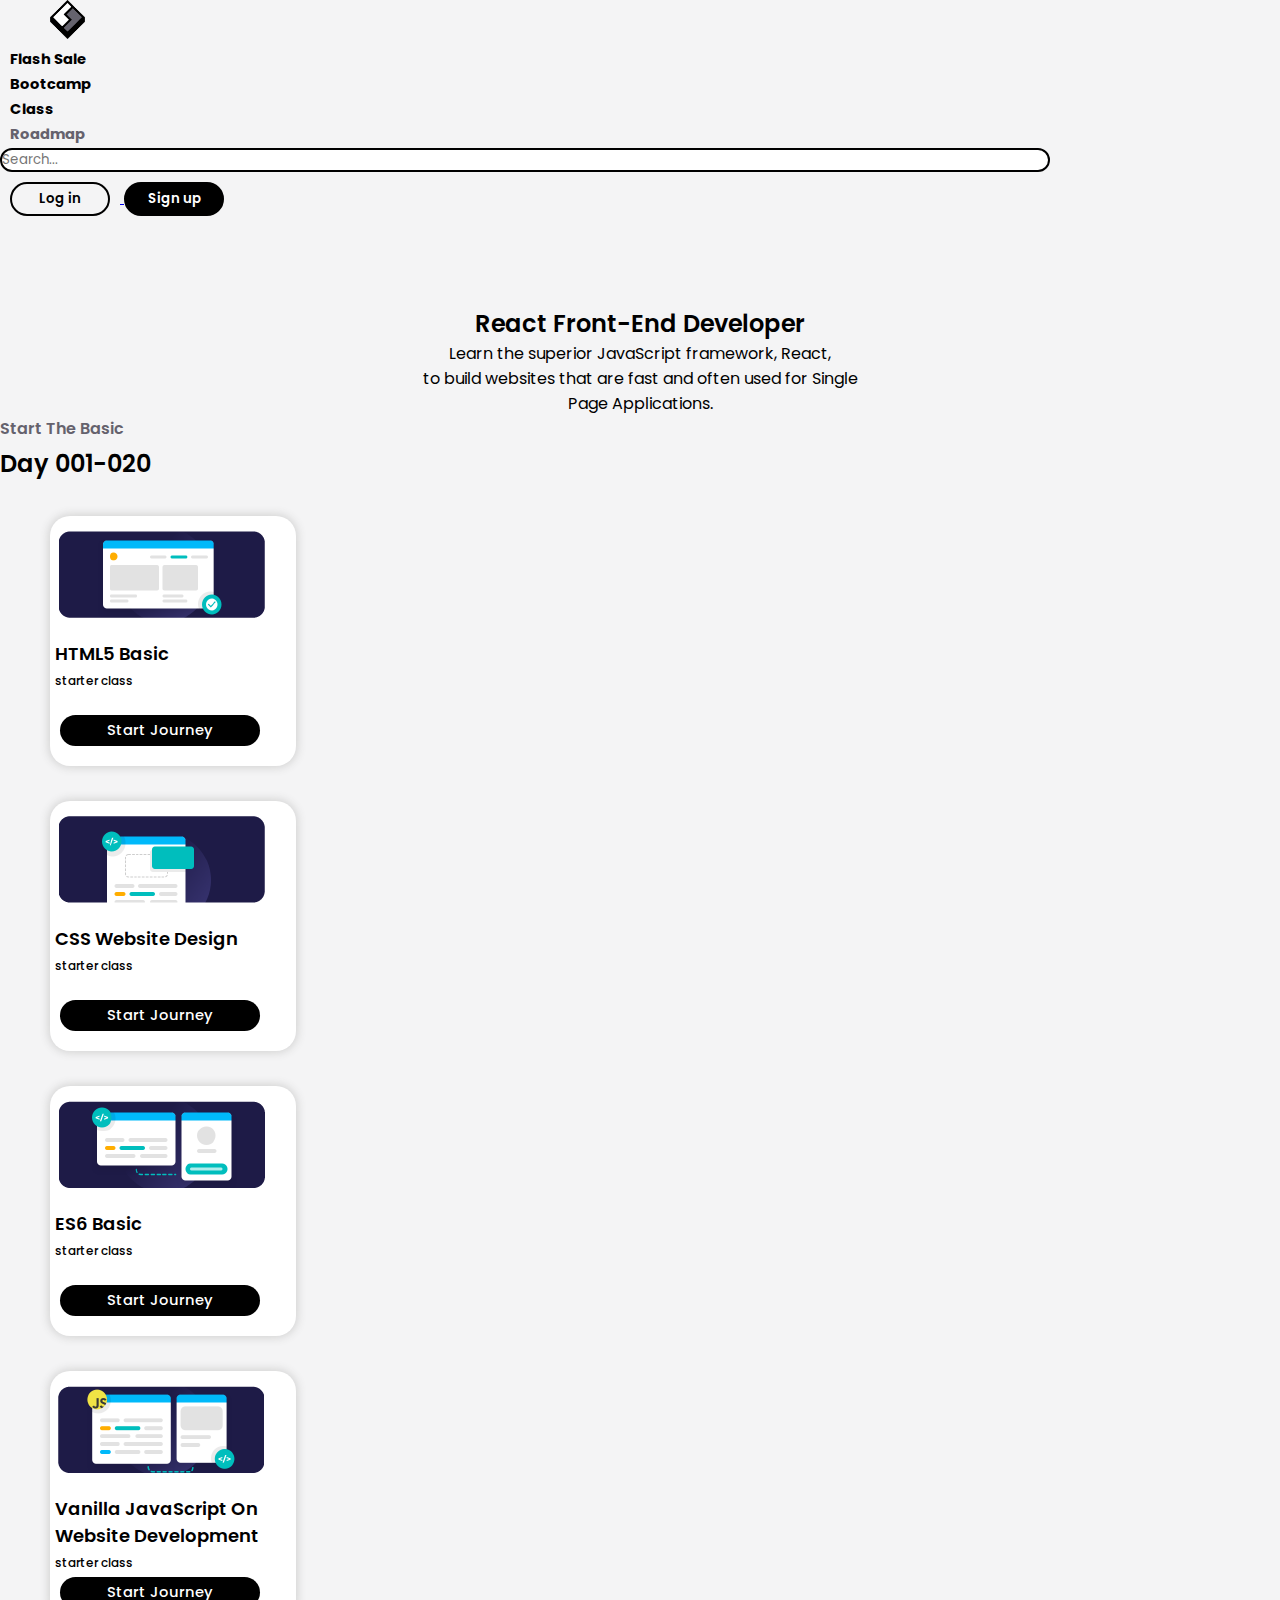
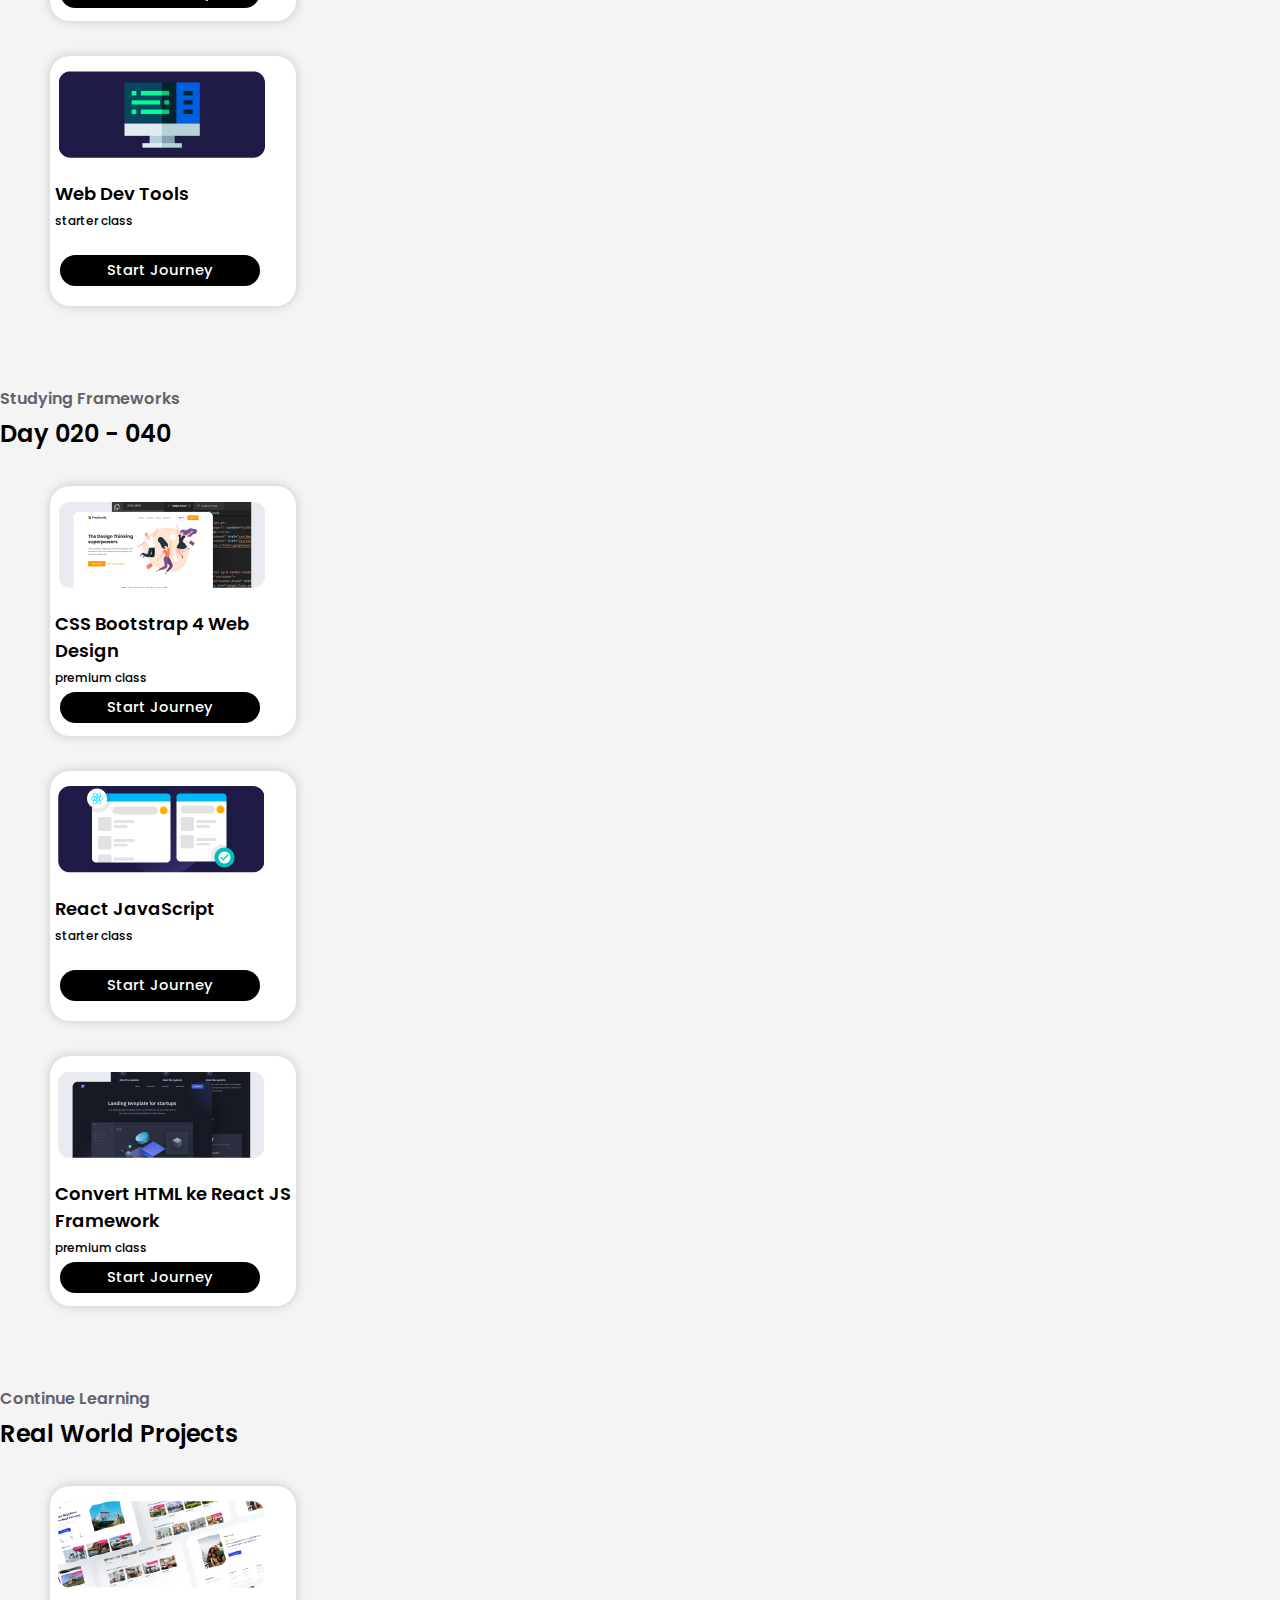
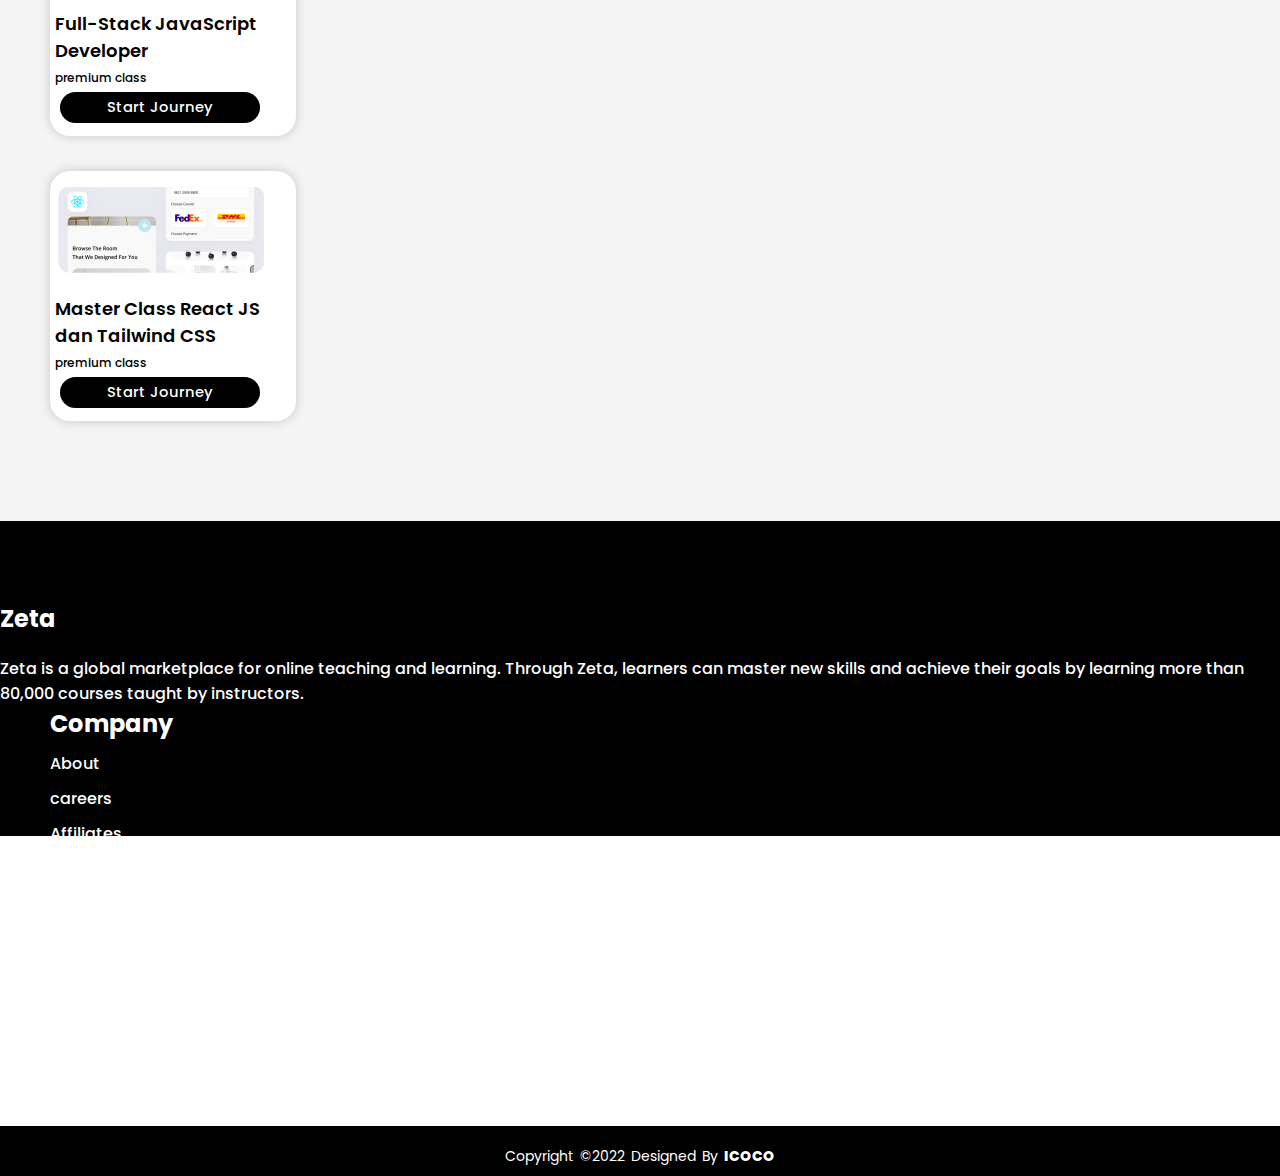
<file: reactfront.html>
<!DOCTYPE html>
<html lang="en">
  <head>
    <!-- Required meta tags -->
    <meta charset="utf-8" />
    <meta name="viewport" content="width=device-width, initial-scale=1" />
    <!-- Bootstrap CSS -->
    <link
      href="https://cdn.jsdelivr.net/npm/bootstrap@5.1.3/dist/css/bootstrap.min.css"
      rel="stylesheet"
      integrity="sha384-1BmE4kWBq78iYhFldvKuhfTAU6auU8tT94WrHftjDbrCEXSU1oBoqyl2QvZ6jIW3"
      crossorigin="anonymous"
    />
    <!-- Font -->
    <link rel="preconnect" href="https://fonts.googleapis.com" />
    <link rel="preconnect" href="https://fonts.gstatic.com" crossorigin />
    <link
      href="https://fonts.googleapis.com/css2?family=Poppins:wght@100;200;300;400;500;600;700;800;900&display=swap"
      rel="stylesheet"
    />
    <!-- stylesheet -->
    <link rel="stylesheet" href="style.css" />
    <!-- Logo -->
    <link rel="icon" href="asset/img-1.png" type="image/x-icon" />
    <title>Become Front-End Developer - Learn Anything On Your Schedule | Zeta</title>
  </head>
  <body>
    <!-- Navbar -->
    <nav class="navbar navbar-expand-lg position-realtived">
      <div class="container-fluid">
        <a class="navbar-brand" href="index.html">
          <img src="asset/img-1.png" alt="img fluid" class="img" />
        </a>
        <div class="collapse navbar-collapse" id="navbarSupportedContent">
          <ul class="navbar-nav me-auto mb-2 mb-lg-0">
            <li class="nav-item">
              <a class="nav-link" aria-current="page" href="flashsale.html"
                >Flash Sale</a
              >
            </li>
            <li class="nav-item">
              <a class="nav-link" href="bootcamp.html">Bootcamp</a>
            </li>
            <li class="nav-item">
              <a class="nav-link" href="class.html">Class</a>
            </li>
            <li class="nav-item">
              <a class="nav-link" href="roadmap.html"> <span>Roadmap</span> </a>
            </li>
          </ul>
          <form class="d-flex">
            <input
              class="form-control mx-2 search"
              type="search"
              placeholder="Search..."
              aria-label="Search"
            />
          </form>
        </div>
        <div>
          <a href="login.html">
            <button class="button-primary">Log in</button>
            <button class="button-secundary">Sign up</button>
          </a>
        </div>
      </div>
    </nav>

    <!-- Card -->
    <section class="bootcamp">
      <div class="container">
        <div class="row">
          <h2 class="h2-class">React Front-End Developer</h2>
          <p class="subhead-class">Learn the superior JavaScript framework, React, <br> to build websites that are fast and often used for Single <br> Page Applications.</p>
          <div class="row mt-5">
            <p class="h3-mbl">Start The Basic</p>
            <p class="h2-mbl">Day 001-020</p>
            <div class="card-roadmap">
                <img src="asset/rcf1.png" alt="" class="img-class">
                <h3 class="h3-class">HTML5 Basic</h3>
                <p class="sub-class">starter class</p>
                <p class="price-class"><a href="#"><button class="btn-roadmap1">Start Journey</button></a> </p>
            </div>

            <div class="card-roadmap">
              <img src="asset/rcf2.png" alt="" class="img-class">
                <h3 class="h3-class">CSS Website Design</h3>
                <p class="sub-class">starter class</p>
                <p class="price-class"><a href="#"><button class="btn-roadmap1">Start Journey</button></a> </p>
            </div>

            <div class="card-roadmap">
              <img src="asset/rcf3.png" alt="" class="img-class">
                <h3 class="h3-class">ES6 Basic</h3>
                <p class="sub-class">starter class</p>
                <p class="price-class"><a href="#"><button class="btn-roadmap1">Start Journey</button></a> </p>
            </div>

            <div class="card-roadmap">
              <img src="asset/rcf4.png" alt="" class="img-class">
                <h3 class="h3-class">Vanilla JavaScript On Website Development</h3>
                <p class="sub-class">starter class</p>
                <p class="price-class"><a href="#"><button class="btn-roadmap">Start Journey</button></a> </p>
            </div>

            <div class="card-roadmap">
                <img src="asset/rcf5.png" alt="" class="img-class">
                <h3 class="h3-class">Web Dev Tools</h3>
                <p class="sub-class">starter class</p>
                <p class="price-class"><a href="#"><button class="btn-roadmap1">Start Journey</button></a> </p>
            </div>

            <p class="h3-mbl2">Studying Frameworks</p>
            <p class="h2-mbl">Day 020 - 040</p>
            <div class="card-roadmap">
                <img src="asset/rcf6.png" alt="" class="img-class">
                <h3 class="h3-class">CSS Bootstrap 4 Web Design</h3>
                <p class="sub-class">premium class</p>
                <p class="price-class"><a href="#"><button class="btn-roadmap">Start Journey</button></a> </p>
            </div>

            <div class="card-roadmap">
              <img src="asset/rcf7.png" alt="" class="img-class">
                <h3 class="h3-class">React JavaScript</h3>
                <p class="sub-class">starter class</p>
                <p class="price-class"><a href="#"><button class="btn-roadmap1">Start Journey</button></a> </p>
            </div>

            <div class="card-roadmap">
                <img src="asset/rcf8.png" alt="" class="img-class">
                  <h3 class="h3-class">Convert HTML ke React JS Framework</h3>
                  <p class="sub-class">premium class</p>
                  <p class="price-class"><a href="#"><button class="btn-roadmap">Start Journey</button></a> </p>
              </div>

              <p class="h3-mbl2">Continue Learning</p>
              <p class="h2-mbl">Real World Projects</p>
              <div class="card-roadmap">
                  <img src="asset/rcf9.png" alt="" class="img-class">
                  <h3 class="h3-class">Full-Stack JavaScript Developer</h3>
                  <p class="sub-class">premium class</p>
                  <p class="price-class"><a href="#"><button class="btn-roadmap">Start Journey</button></a> </p>
              </div>
  
              <div class="card-roadmap">
                <img src="asset/rcf10.png" alt="" class="img-class">
                  <h3 class="h3-class">Master Class React JS dan Tailwind CSS</h3>
                  <p class="sub-class">premium class</p>
                  <p class="price-class"><a href="#"><button class="btn-roadmap">Start Journey</button></a> </p>
              </div>

    </section>

    <!-- Footer -->
    <section class="footer">
      <footer>
        <div class="container">
          <div class="row">
            <div class="col d-flex">
              <div class="wrapper-col-1">
                <h1>Zeta</h1>
                <p>
                  Zeta is a global marketplace for online teaching and learning.
                  Through Zeta, learners can master new skills and achieve their
                  goals by learning more than 80,000 courses taught by
                  instructors.
                </p>
              </div>
            </div>

            <div class="col">
              <div class="wrapper-col-2">
                <h1>Company</h1>
                <a href="#" class="tx">About</a>
                <a href="#">careers</a>
                <a href="#">Affiliates</a>
                <a href="#">Partnerships</a>
              </div>
            </div>

            <div class="col">
              <div class="wrapper-col-3">
                <h1>Products</h1>
                <a href="#">Tips</a>
                <a href="#">Online Course</a>
                <a href="#">All Courses</a>
              </div>
            </div>

            <div class="col">
              <div class="wrapper-col-4">
                <h1>Teaching</h1>
                <a href="#">Become a Teacher</a>
                <a href="#">Teacher Help Center</a>
              </div>
            </div>
          </div>
        </div>
        <div class="footer-bottom">
          <p>copyright &copy;2022 designed by <span>icoco</span></p>
        </div>
      </footer>
    </section>
  </body>
</html>
</file>
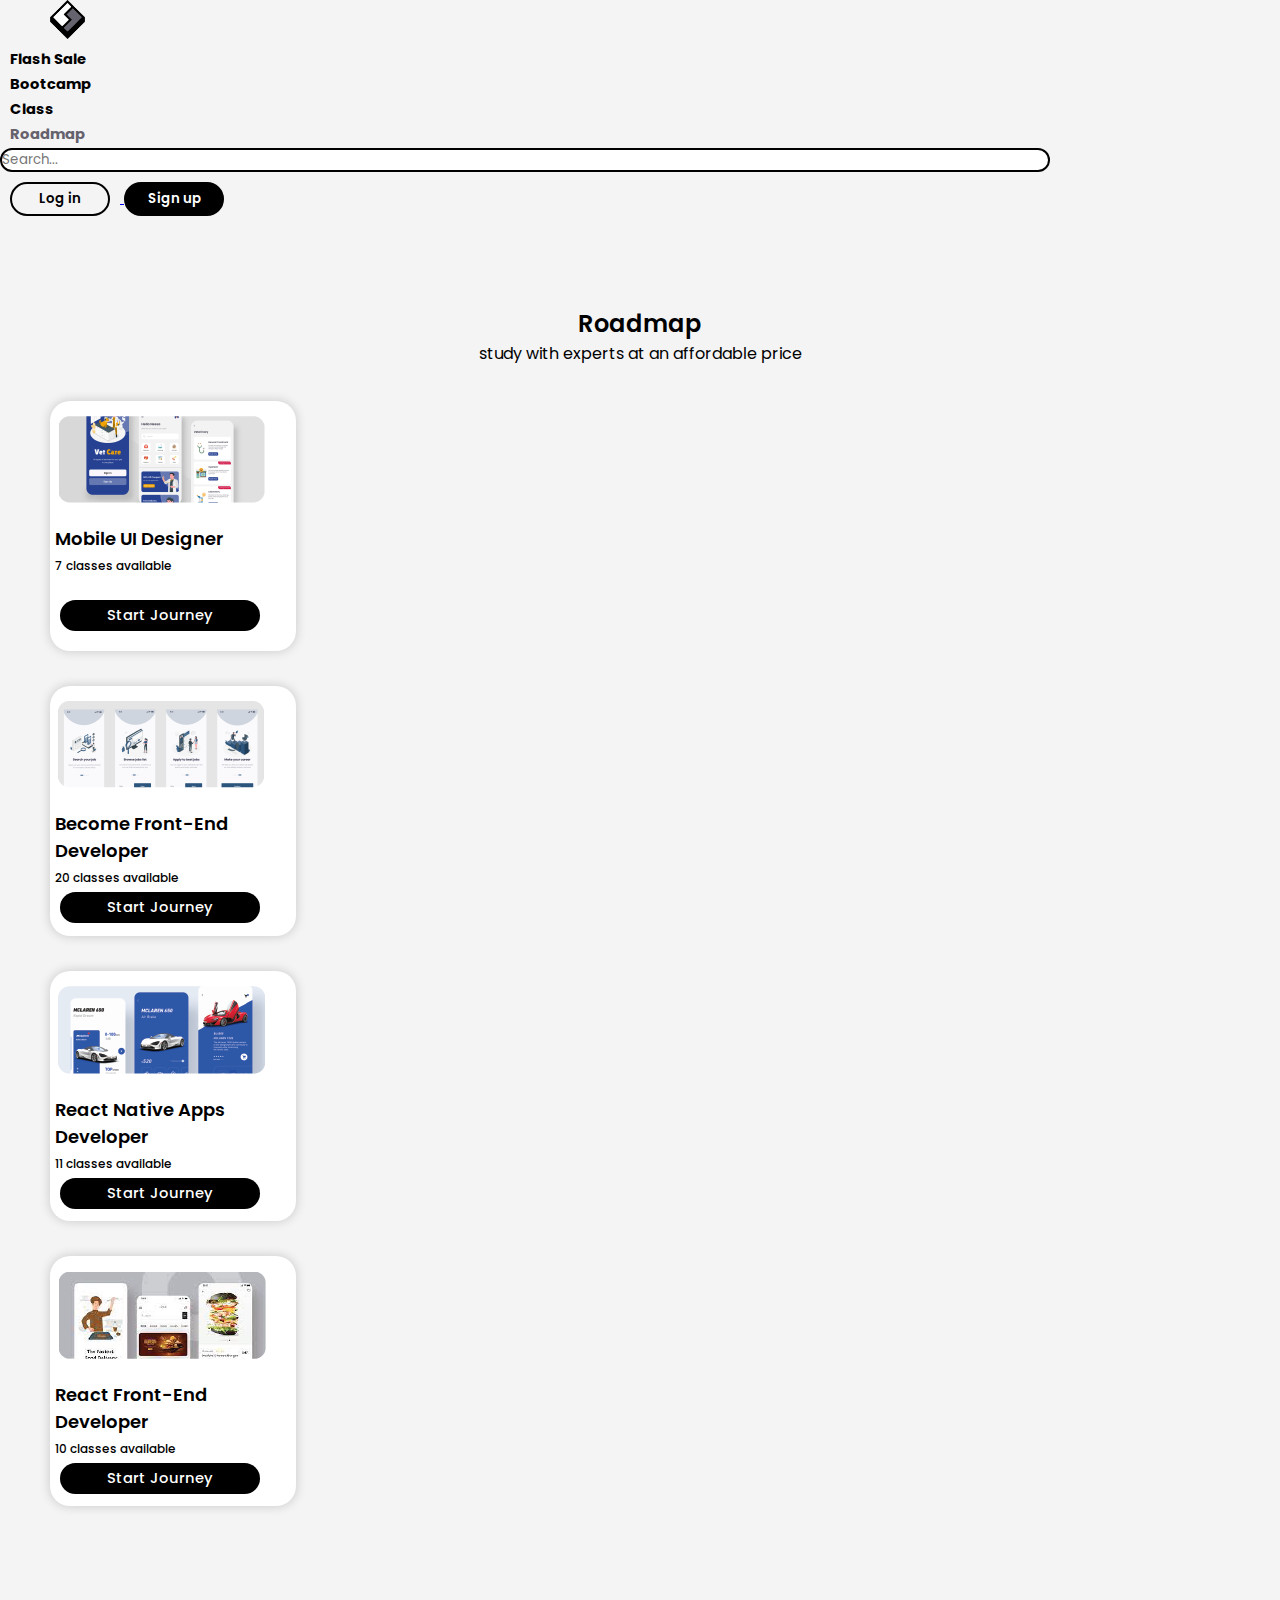
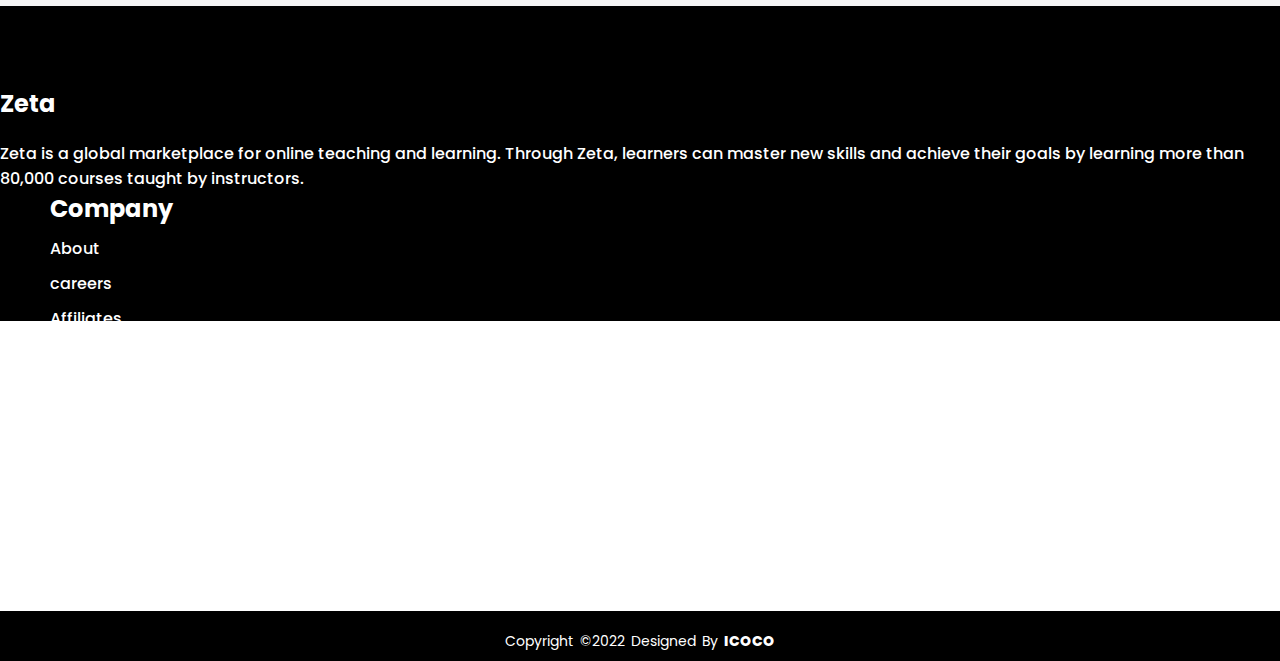
<file: roadmap.html>
<!DOCTYPE html>
<html lang="en">
  <head>
    <!-- Required meta tags -->
    <meta charset="utf-8" />
    <meta name="viewport" content="width=device-width, initial-scale=1" />
    <!-- Bootstrap CSS -->
    <link
      href="https://cdn.jsdelivr.net/npm/bootstrap@5.1.3/dist/css/bootstrap.min.css"
      rel="stylesheet"
      integrity="sha384-1BmE4kWBq78iYhFldvKuhfTAU6auU8tT94WrHftjDbrCEXSU1oBoqyl2QvZ6jIW3"
      crossorigin="anonymous"
    />
    <!-- Font -->
    <link rel="preconnect" href="https://fonts.googleapis.com" />
    <link rel="preconnect" href="https://fonts.gstatic.com" crossorigin />
    <link
      href="https://fonts.googleapis.com/css2?family=Poppins:wght@100;200;300;400;500;600;700;800;900&display=swap"
      rel="stylesheet"
    />
    <!-- stylesheet -->
    <link rel="stylesheet" href="style.css" />
    <!-- Logo -->
    <link rel="icon" href="asset/img-1.png" type="image/x-icon" />
    <title>Roadmap - Learn Anything On Your Schedule | Zeta</title>
  </head>
  <body>
    <!-- Navbar -->
    <nav class="navbar navbar-expand-lg position-realtived">
      <div class="container-fluid">
        <a class="navbar-brand" href="index.html">
          <img src="asset/img-1.png" alt="img fluid" class="img" />
        </a>
        <div class="collapse navbar-collapse" id="navbarSupportedContent">
          <ul class="navbar-nav me-auto mb-2 mb-lg-0">
            <li class="nav-item">
              <a class="nav-link" aria-current="page" href="flashsale.html"
                >Flash Sale</a
              >
            </li>
            <li class="nav-item">
              <a class="nav-link" href="bootcamp.html">Bootcamp</a>
            </li>
            <li class="nav-item">
              <a class="nav-link" href="class.html">Class</a>
            </li>
            <li class="nav-item">
              <a class="nav-link" href="roadmap.html"> <span> Roadmap</span></a>
            </li>
          </ul>
          <form class="d-flex">
            <input
              class="form-control mx-2 search"
              type="search"
              placeholder="Search..."
              aria-label="Search"
            />
          </form>
        </div>
        <div>
          <a href="login.html">
            <button class="button-primary">Log in</button>
            <button class="button-secundary">Sign up</button>
          </a>
        </div>
      </div>
    </nav>

    <!-- Card -->
    <section class="bootcamp">
      <div class="container">
        <div class="row">
          <h2 class="h2-class">Roadmap</h2>
          <p class="subhead-class">study with experts at an affordable price</p>
          <div class="row mt-5">
            <div class="card-roadmap">
                <img src="asset/img-5.png" alt="" class="img-class">
                <h3 class="h3-class">Mobile UI Designer</h3>
                <p class="sub-class">7 classes available</p>
                <p class="price-class"><a href="mobile.html"><button class="btn-roadmap1">Start Journey</button></a> </p>
            </div>

            <div class="card-roadmap">
              <img src="asset/img-7.png" alt="" class="img-class">
                <h3 class="h3-class">Become Front-End <br>Developer</h3>
                <p class="sub-class">20 classes available</p>
                <p class="price-class"><a href="become.html"><button class="btn-roadmap">Start Journey</button></a> </p>
            </div>

            <div class="card-roadmap">
              <img src="asset/img-15.png" alt="" class="img-class">
                <h3 class="h3-class">React Native Apps<br>Developer</h3>
                <p class="sub-class">11 classes available</p>
                <p class="price-class"><a href="react.html"><button class="btn-roadmap">Start Journey</button></a> </p>
            </div>

            <div class="card-roadmap">
              <img src="asset/img-16.png" alt="" class="img-class">
                <h3 class="h3-class">React Front-End<br> Developer</h3>
                <p class="sub-class">10 classes available</p>
                <p class="price-class"><a href="reactfront.html"><button class="btn-roadmap">Start Journey</button></a> </p>
            </div>
          </div>
    </section>

    <!-- Footer -->
    <section class="footer">
      <footer>
        <div class="container">
          <div class="row">
            <div class="col d-flex">
              <div class="wrapper-col-1">
                <h1>Zeta</h1>
                <p>
                  Zeta is a global marketplace for online teaching and learning.
                  Through Zeta, learners can master new skills and achieve their
                  goals by learning more than 80,000 courses taught by
                  instructors.
                </p>
              </div>
            </div>

            <div class="col">
              <div class="wrapper-col-2">
                <h1>Company</h1>
                <a href="#" class="tx">About</a>
                <a href="#">careers</a>
                <a href="#">Affiliates</a>
                <a href="#">Partnerships</a>
              </div>
            </div>

            <div class="col">
              <div class="wrapper-col-3">
                <h1>Products</h1>
                <a href="#">Tips</a>
                <a href="#">Online Course</a>
                <a href="#">All Courses</a>
              </div>
            </div>

            <div class="col">
              <div class="wrapper-col-4">
                <h1>Teaching</h1>
                <a href="#">Become a Teacher</a>
                <a href="#">Teacher Help Center</a>
              </div>
            </div>
          </div>
        </div>
        <div class="footer-bottom">
          <p>copyright &copy;2022 designed by <span>icoco</span></p>
        </div>
      </footer>
    </section>
  </body>
</html>
</file>
<file: style.css>
* {
  padding: 0;
  margin: 0;
  box-sizing: border-box;
  font-family: "Poppins", sans-serif;
}

/* navbar */
.navbar {
  background-color: #F4F4F5;
  width: 100%;
}

.img {
  margin-left: 50px;
  width: 35px;
}

.nav-item a {
  text-decoration: none;
  color: black;
  font-weight: 650;
  font-size: 11pt;
  margin: 10px;
  transition: all 0.3s ease;
}

.nav-item a:hover {
  color: #65626d;
}

.nav-item a span{
  text-decoration: none;
  color: #65626d;
  font-weight: 650;
  font-size: 11pt;
}

.search {
  width: 1050px;
  outline: none;
  border: 2px solid black;
  border-radius: 20px 20px 20px 20px;
  transition: 0.3s ease;
}

.search:hover {
  box-shadow: 0px 0px 3px 4px #d4d4d4;
}

.button-primary {
  width: 100px;
  margin: 10px;
  padding: 5px;
  outline: none;
  border: 2px solid black;
  background-color: #fff;
  text-align: center;
  background-color: transparent;
  border-radius: 20px 20px 20px 20px;
  font-weight: 600;
  transition: 0.3s ease;
}

.button-primary:hover {
  box-shadow: 0px 0px 3px 4px #d4d4d4;
}

.button-secundary {
  width: 100px;
  margin-right: 50px;
  padding: 5px;
  outline: none;
  border: 2px solid black;
  background-color: black;
  color: #fff;
  text-align: center;
  border-radius: 20px 20px 20px 20px;
  font-weight: 600;
  transition: 0.3s ease;
}

.button-secundary:hover {
  box-shadow: 0px 0px 3px 4px #d4d4d4;
}

/* Home */
.home {
  background-color: #F4F4F5;
  padding-top: 200px;
  height: 90vh;
}

.heading-home-1 {
  font-size: 12pt;
  font-weight: light;
}

.heading-home-2 {
  font-size: 40pt;
  font-weight: bold;
  margin-top: -5px;
}

.subheading-home {
  font-size: 12pt;
  font-weight: light;
}

.btn-home {
  margin-top: 50px;
}

.btn-frist {
  width: 150px;
  padding: 5px;
  outline: none;
  border: 2px solid black;
  background-color: #fff;
  text-align: center;
  background-color: transparent;
  border-radius: 20px 20px 20px 20px;
  font-weight: 600;
  transition: 0.3s ease;
}

.btn-frist:hover {
  box-shadow: 0px 0px 3px 4px #d4d4d4;
}

.btn-second {
  width: 150px;
  padding: 5px;
  outline: none;
  border: 2px solid black;
  background-color: black;
  color: #fff;
  text-align: center;
  border-radius: 20px 20px 20px 20px;
  font-weight: 600;
  transition: 0.3s ease;
}

.btn-second:hover {
  box-shadow: 0px 0px 3px 4px #d4d4d4;
}

/* Service */
.service {
  background-color: #000;
  padding-top: 150px;
  height: 80vh;
}

.service-1 {
  font-size: 10pt;
  font-weight: 400;
  color: #fff;
  align-items: flex-start;
}

.service-2 {
  font-size: 24pt;
  font-weight: 500;
  margin-top: -5px;
  color: #fff;
}

.card-service {
  width: 100%;
  height: 313px;
  border-radius: 5px;
  background-color: #fff;
  padding: 40px;
  margin-top: 60px;
  transition: all 0.5s ease-in;
}

.circle-icon {
  width: 70px;
  height: 70px;
  background-color: transparent;
}

.card-service h3 {
  color: #000;
  font-size: 24px;
  transition: all 0.5s ease-in;
}

.card-service p {
  color: #000;
  font-size: 14px;
  transition: all 0.6s ease-in;
}

.card-service:hover {
  width: 100%;
  height: 313px;
  border-radius: 5px;
  background: linear-gradient(180deg, rgb(39, 39, 39), rgb(0, 0, 0));
  padding: 40px;
}

.circle-icon:hover {
  width: 70px;
  height: 70px;
  background-color: transparent;
}

.card-service:hover h3 {
  color: #fff;
  font-size: 24px;
}

.card-service:hover p {
  color: #fff;
  font-size: 14px;
}

/* About Us */
.Who {
  background-color: #F4F4F5;
  padding-top: 250px;
  height: 85vh;
}

.h1 {
  font-size: 48pt;
  font-weight: 700;
  margin-left: 100px;
}

.h3 {
  font-size: 24pt;
  margin-bottom: 20px;
  margin-left: 100px;
}

.p {
  font-size: 10pt;
  font-weight: 500;
  margin-left: 100px;
}


/* Footer */
.footer {
  padding-top: 80px;
  height: 35vh;
  background-color: #000;
}

.wrapper-col-1 h1 {
  font-weight: 700;
  font-size: 24px;
  color: #fff;
}

.wrapper-col-1 p {
  font-weight: 500;
  font-size: 16px;
  color: #fff;
  margin-top: 20px;
}

.wrapper-col-2 {
  display: flex;
  flex-direction: column;
  margin-left: 50px;
}

.wrapper-col-2 h1 {
  font-weight: 700;
  font-size: 24px;
  color: #fff;
}

.wrapper-col-2 a {
  font-weight: 500;
  font-size: 16px;
  color: #fff;
  text-decoration: none;
  margin-top: 10px;
}

.wrapper-col-3 {
  display: flex;
  flex-direction: column;
  margin-left: 50px;
}

.wrapper-col-3 h1 {
  font-weight: 700;
  font-size: 24px;
  color: #fff;
}

.wrapper-col-3 a {
  font-weight: 500;
  font-size: 16px;
  color: #fff;
  text-decoration: none;
  margin-top: 10px;
}

.wrapper-col-4 {
  display: flex;
  flex-direction: column;
  margin-left: 50px;
}

.wrapper-col-4 h1 {
  font-weight: 700;
  font-size: 24px;
  color: #fff;
}

.wrapper-col-4 a {
  font-weight: 500;
  font-size: 16px;
  color: #fff;
  text-decoration: none;
  margin-top: 10px;
}

.footer-bottom {
  padding-top: 20px;
  background: #000;
  height: 50px;
  text-align: center;
}

.footer-bottom p {
  font-size: 14px;
  color: white;
  word-spacing: 2px;
  text-transform: capitalize;
}

.footer-bottom span {
  color: #fff;
  text-transform: uppercase;
  font-weight: 800;
}


/*Login*/
.login-popup{
  box-sizing: border-box;
	position: fixed;
	left: 0;
	top: 0;
	width: 100%;
	height: 100%;
	z-index: 1099;
	background-color:white;
  
}

.login-popup .box{
	background-color:#ffffff;
	width: 750px;
  height: 563px;
	position: absolute;
	left: 50%;
	top:50%;
	transform:translate(-50%,-50%);
	display: flex;
	flex-wrap: wrap;
  border-radius: 25px;
  box-shadow: 0px 0px 8px 3px #d4d4d4;
}

.login-popup .box .img-area{
	flex:0 0 50%;
	max-width: 50%;
}

.login-popup .box .form{
	flex:0 0 50%;
	max-width: 50%;
	padding:40px 30px;
}

.login-popup .box .form h1{
	color:#000000;
	font-size: 30px;
	margin:0 0 30px;
}
.login-popup .box .form .form-control{
	height: 45px;
	margin-bottom: 30px;
	width: 100%;
	border:none;
	border-bottom:1px solid #cccccc;
	font-size: 15px;
	color:#000000;
}
.login-popup .box .form .form-control:focus{
	outline: none;
}

.login-popup .box .form .forget-the{
    margin-top: -20px;
}

.login-popup .box .form .forget{
    color: #000;
    font-size: 15px;
    text-decoration: none;
    margin-left: 150px;
}

.login-popup .box .form label{
	font-size: 15px;
	color:#555555;
}
.login-popup .box .form .btn{
	width: 100%;
	background-color: #000;
	margin-top:40px;
	height: 45px;
	border:none;
	border-radius: 25px;
	font-size: 15px;
	text-transform: uppercase;
	color:#ffffff;
	cursor: pointer;
}
.login-popup .box .form .btn:focus{
	outline: none;
}

.login-popup .box .form .btn-google{
	width: 100%;
	background-color: #000;
	margin-top:20px;
	height: 45px;
	border:none;
	border-radius: 25px;
	font-size: 15px;
	text-transform: uppercase;
	color:#ffffff;
	cursor: pointer;
}

/* Flash Sale */
.flash{
  background-color: #F4F4F5;
  width: 100%;
  height: 100vh;
  padding-top: 80px;
}

.h2-flash{
  color: #000;
  text-align: center;
  font-weight: 600;
}

.subhead-flash{
  color: #000;
  text-align: center;
  font-weight: 400;
}

.card-flash{
  width: 246px;
  height: 260px;
  background-color: #fff;
  border-radius: 20px;
  margin-left: 50px;
  margin-right: 25px;
  margin-top: 35px;
  justify-content: center;
  box-shadow: 0px 0px 8px 2px #d4d4d4;
}

.img-flash{
  margin-left: 7.5px;
  margin-top: 15px;
}

.h3-flash{
  margin-top: 15px;
  margin-left: 5px;
  color: #000;
  font-size: 13.5pt;
  font-weight: 600;
}

.sub-flash{
  font-size: 9pt;
  font-weight: 500;
  margin-left: 5px;
  margin-top: 5px;
  color: #000;
}

.price-flash {
  margin-left: 5px;
  margin-top: 5px;
}

.price-flash span{
  font-size: 11pt;
  font-weight: 600;
  margin-left: 5px;
  margin-right: 10px;
  margin-top: 5px;
  text-decoration: line-through;
  color: red;
  animation:blink 2s linear infinite;
}

@keyframes blink{
  0%{opacity: 0;}
  50%{opacity: 0.5;}
  100%{opacity: 1;}
}

.btn-flash{
  font-size: 11pt;
  font-weight: 500;
  padding-left: 8px;
  padding-right: 8px;
  padding-top: 5px;
  padding-bottom: 5px;
  color: #fff;
  background-color: #000;
  border: none;
  border-radius: 25px;
  margin-left: 10px;
}

/*Class*/
.class{
  background-color: #F4F4F5;
  width: 100%;
  height: 100vh;
  padding-top: 80px;
}

.h2-class{
  color: #000;
  text-align: center;
  font-weight: 600;
}

.subhead-class{
  color: #000;
  text-align: center;
  font-weight: 400;
}

.card-class{
  width: 246px;
  height: 260px;
  background-color: #fff;
  border-radius: 20px;
  margin-left: 50px;
  margin-right: 25px;
  margin-top: 35px;
  justify-content: center;
  box-shadow: 0px 0px 8px 2px #d4d4d4;
}

.img-class{
  margin-left: 7.5px;
  margin-top: 15px;
}

.h3-class{
  margin-top: 15px;
  margin-left: 5px;
  color: #000;
  font-size: 13.5pt;
  font-weight: 600;
}

.sub-class{
  font-size: 9pt;
  font-weight: 500;
  margin-left: 5px;
  margin-top: 5px;
  color: #000;
}

.price-class {
  margin-left: 5px;
  margin-top: 5px;
}

.star-class{
  width: 90px;
}

.btn-class{
  font-size: 11pt;
  font-weight: 500;
  padding-left: 8px;
  padding-right: 8px;
  padding-top: 5px;
  padding-bottom: 5px;
  color: #fff;
  background-color: #000;
  border: none;
  border-radius: 25px;
  margin-left: 5px;
}

/* Bootcamp */
.bootcamp {
  background-color: #F4F4F5;
  width: 100%;
  padding-bottom: 100px;
  padding-top: 80px;
}

/* Roadmap */
.btn-roadmap {
    font-size: 11pt;
    font-weight: 500;
    padding-top: 5px;
    padding-bottom: 5px;
    color: #fff;
    background-color: #000;
    border: none;
    border-radius: 25px;
    margin-left: 5px;
    width: 200px;
    justify-content: center;
}

.btn-roadmap1{
  font-size: 11pt;
  font-weight: 500;
  padding-top: 5px;
  padding-bottom: 5px;
  color: #fff;
  background-color: #000;
  border: none;
  border-radius: 25px;
  margin-top: 20px;
  margin-left: 5px;
  width: 200px;
  justify-content: center;
}

.card-roadmap{
  width: 246px;
  height: 250px;
  background-color: #fff;
  border-radius: 20px;
  margin-left: 50px;
  margin-right: 25px;
  margin-top: 35px;
  justify-content: center;
  box-shadow: 0px 0px 8px 2px #d4d4d4;
}

.h2-mbl{
  color: #000;
  text-align: left;
  font-weight: 600;
  font-size: 24px;
}

.h3-mbl{
  color: #65626d;
  text-align: left;
  font-weight: 600;
  font-size: 16px;
  margin-bottom: 5px;
}

.h3-mbl2{
  color: #65626d;
  text-align: left;
  font-weight: 600;
  font-size: 16px;
  margin-bottom: 5px;
  margin-top: 80px;
}
</file>
